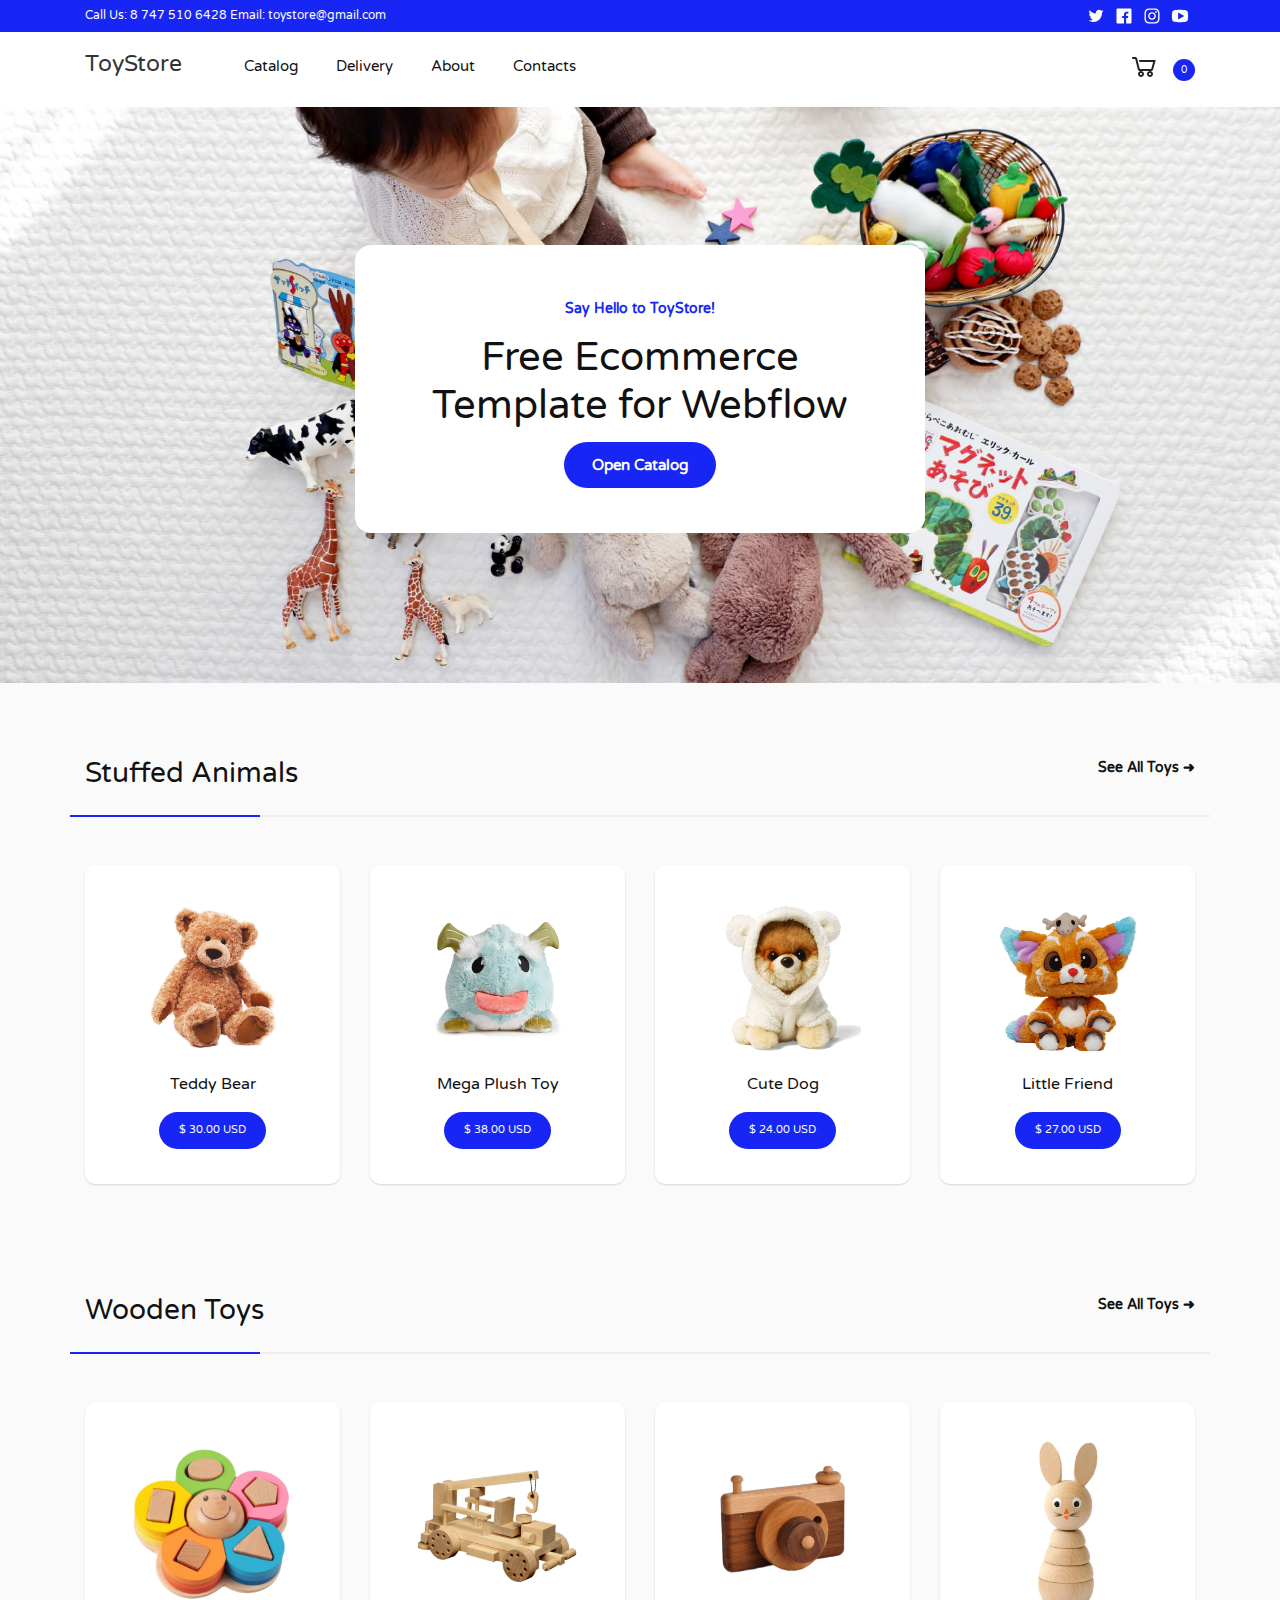
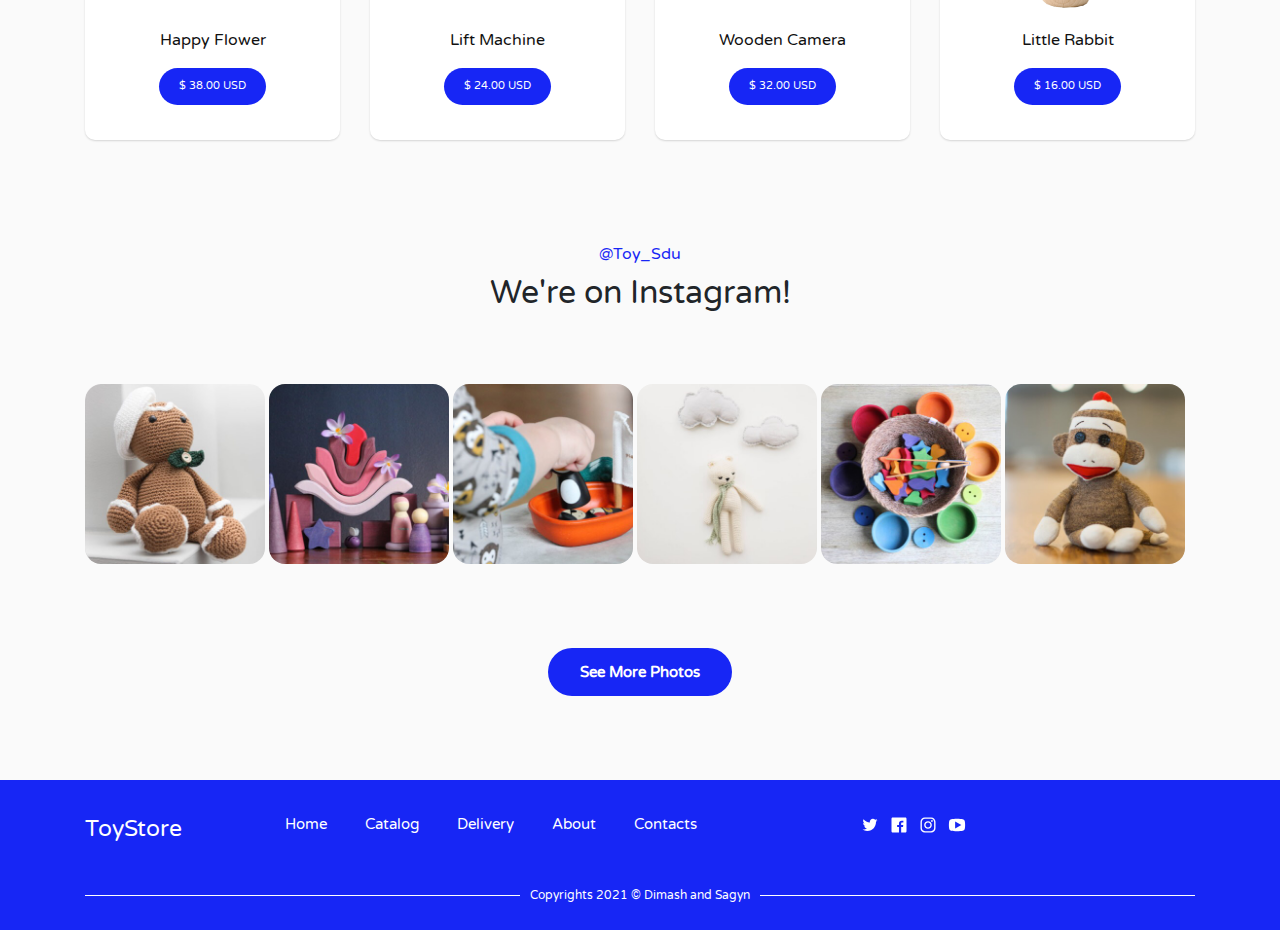
<file: toy-store-master/toy-store-master/index.html>
<!DOCTYPE html>
<html lang="en">

<head>
    <meta charset="UTF-8">
    <meta name="viewport" content="width=device-width, initial-scale=1.0">
    <title>Toy Store</title>
    <link href="https://fonts.googleapis.com/css2?family=Varela+Round&display=swap" rel="stylesheet">
    <link rel="stylesheet" href="css/app.css">
</head>

<body>

    <section class="contact-bar">
        <div class="container">
            <div class="row">
                <div class="col-6">
                    <div class="contact-bar__number">
                        <a href="callto:8 747 510 6428">Call Us: 8 747 510 6428</a>
                        <a href="mailto:toystore@gmail.com" class="d-none d-md-inline">Email: toystore@gmail.com</a>
                    </div>
                </div>
                <div class="col-6 text-right">
                    <a href="https://en.wikipedia.org/wiki/Twitter" class="contact-bar__social-icon"><img src="images/twitter-icon-white.svg" alt="twitter-icon-white"></a>
                    <a href="https://en.wikipedia.org/wiki/Facebook" class="contact-bar__social-icon"><img src="images/facebook-icon-white.svg" alt="facebook-icon-white"></a>
                    <a href="https://en.wikipedia.org/wiki/Instagram" class="contact-bar__social-icon"><img src="images/instagram-icon-white.svg" alt="instagram-icon-white"></a>
                    <a href="https://en.wikipedia.org/wiki/YouTube" class="contact-bar__social-icon"><img src="images/youtube-icon.svg" alt="youtube-icon"></a>
                </div>
            </div>
        </div>
    </section>

    <header class="header">
        <div class="container">
            <div class="row">
                <div class="col-5 col-md-10">
                    <div class="menu-bar">
                        <a href="index.html" class="header__logo mr-5 pt-3 pt-md-0 d-inline-block">ToyStore</a>
                        <a href="catalog.html" class="header__menu mr-4">Catalog</a>
                        <a href="delivery.html" class="header__menu mr-4">Delivery</a>
                        <a href="about.html" class="header__menu mr-4">About</a>
                        <a href="contacts.html" class="header__menu mr-4">Contacts</a>
                    </div>
                </div>

                <div class="col-7 col-md-2 text-right mt-2">
                    <a href="#" class="header__menu header__menu--cart">
                        <img src="images/cart-icon.svg" alt="cart-image" />
                        <span>0</span>
                    </a>
                    <span class="header__hamburger hamburger d-md-none">&#9776;</span>
                </div>
            </div>
        </div>
    </header>

    <section class="hero-banner mb-5">
        <div class="hero-banner__container col-md-4 text-center mt-5">
            <p class="hero-banner__text">Say Hello to ToyStore!</p>
            <h1 class="hero-banner__title">Free Ecommerce Template for Webflow</h1>
            <div class="text-center pt-3 pb-3 pb-md-0">
                <a href="catalog.html" class="hero-banner__btn">Open Catalog</a>
            </div>
        </div>
    </section>

 

    <section class="featured-products py-4 mb-5">
        <div class="container">
            <div class="row">
                <div class="col-7 col-md-10">
                    <h3 class="featured-products__title">Stuffed Animals</h3>
                </div>
                <div class="col-5 col-md-2 text-right">
                    <a href="catalog.html" class="featured-products__all-link">See All Toys &#10140</a>
                </div>
            </div>
            <div class="row">
                <div class="col-2 border border-green mt-3"></div>
                <div class="col-10 border border-grey  mt-3"></div>
            </div>
            <div class="row">
                <div class="col-md-3 mt-5">
                    <a class="featured-products__card" href="Teddy-bear.html">
                        <img src="images/plush-toy-transparent-image-min.png" alt="" class="featured-products__img mb-3">
                        <p class="featured-products__name">Teddy Bear</p>
                        <span class="featured-products__btn">$ 30.00 USD</span>
                    </a>
                </div>
                <div class="col-md-3 mt-5">
                    <a class="featured-products__card" href="mega-plush-toy.html">
                        <img src="images/plush-toy-transparent-background-min.png" alt="" class="featured-products__img mb-3">
                        <p class="featured-products__name">Mega Plush Toy</p>
                        <span class="featured-products__btn">$ 38.00 USD</span>
                    </a>
                </div>
                <div class="col-md-3 mt-5">
                    <a class="featured-products__card" href="cute-dog.html">
                        <img src="images/plush-toy-file-min.png" alt="" class="featured-products__img mb-3">
                        <p class="featured-products__name">Cute Dog</p>
                        <span class="featured-products__btn">$ 24.00 USD</span>
                    </a>
                </div>
                <div class="col-md-3 mt-5">
                    <a class="featured-products__card" href="little-friend.html">
                        <img src="images/plush-toy-transparent-min.png" alt="" class="featured-products__img mb-3">
                        <p class="featured-products__name">Little Friend</p>
                        <span class="featured-products__btn">$ 27.00 USD</span>
                    </a>
                </div>
            </div>
        </div>
    </section>

    <section class="wooden-toys py-4 mb-5">
        <div class="container">
            <div class="row">
                <div class="col-7 col-md-10">
                    <h3 class="wooden-toys__title">Wooden Toys</h3>
                </div>
                <div class="col-5 col-md-2 text-right">
                    <a href="catalog.html" class="wooden-toys__all-link">See All Toys &#10140</a>
                </div>
            </div>
            <div class="row">
                <div class="col-2 border border-green mt-3"></div>
                <div class="col-10 border border-grey mt-3"></div>
            </div>
            <div class="row">
                <div class="col-md-3 mt-5">
                    <a class="wooden-toys__card" href="happy-flower.html">
                        <img src="images/wooden-toy-transparent-image-min-p-500.png" alt="" class="wooden-toys__img mb-3">
                        <p class="wooden-toys__name">Happy Flower</p>
                        <span class="wooden-toys__btn">$ 38.00 USD</span>
                    </a>
                </div>
                <div class="col-md-3 mt-5">
                    <a class="wooden-toys__card" href="lift-machine.html">
                        <img src="images/wooden-toy-clipart-min.png" alt="" class="wooden-toys__img mb-3">
                        <p class="wooden-toys__name">Lift Machine</p>
                        <span class="wooden-toys__btn">$ 24.00 USD</span>
                    </a>
                </div>
                <div class="col-md-3 mt-5">
                    <a class="wooden-toys__card" href="wooden-camera.html">
                        <img src="images/wooden-toy-photo-min.png" alt="" class="wooden-toys__img mb-3">
                        <p class="wooden-toys__name">Wooden Camera</p>
                        <span class="wooden-toys__btn">$ 32.00 USD</span>
                    </a>
                </div>
                <div class="col-md-3 mt-5">
                    <a class="wooden-toys__card" href="little-rabit.html">
                        <img src="images/wooden-toy-transparent-min.png" alt="" class="wooden-toys__img mb-3">
                        <p class="wooden-toys__name">Little Rabbit</p>
                        <span class="wooden-toys__btn">$ 16.00 USD</span>
                    </a>
                </div>
            </div>
        </div>
    </section>

 

    

    
    <section class="elastic-toys mt-5 mb-5 pb-5">
        <div class="container">
            <div class="elastic-toys__title text-center mb-2">@Toy_Sdu</div>
            <h2 class="elastic-toys__heading text-center mb-5 pb-4">We're on Instagram!</h2>
            <div class="elastic-toys__images mb-5 pb-5">
                <a href="#">
                    <img src="images/instagram-01.jpg" alt="beautiful-toys" class="elastic-toys__image" />
                </a>
                <a href="#">
                    <img src="images/instagram-02.jpg" alt="beautiful-toys" class="elastic-toys__image" />
                </a>
                <a href="#">
                    <img src="images/instagram-03.jpg" alt="beautiful-toys" class="elastic-toys__image" />
                </a>
                <a href="#">
                    <img src="images/instagram-04.jpg" alt="beautiful-toys" class="elastic-toys__image" />
                </a>
                <a href="#">
                    <img src="images/instagram-05.jpg" alt="beautiful-toys" class="elastic-toys__image" />
                </a>
                <a href="#">
                    <img src="images/instagram-06.jpg" alt="beautiful-toys" class="elastic-toys__image" />
                </a>
            </div>
            <div class="text-center">
                <a href="catalog.html" class="elastic-toys__btn mt-5">See More Photos</a>
            </div>
        </div>
    </section>

    <section class="footer mt-5 pt-3">
        <div class="container">
            <div class="row">
                <div class="col-md-2 pt-3">
                    <a href="index.html" class="footer__logo">ToyStore</a>
                </div>
                <div class="col-md-6 pt-3">
                    <a href="index.html" class="footer__link mr-4">Home</a>
                    <a href="catalog.html" class="footer__link mr-4">Catalog</a>
                    <a href="delivery.html" class="footer__link mr-4">Delivery</a>
                    <a href="about.html" class="footer__link mr-4">About</a>
                    <a href="contacts.html" class="footer__link mr-2">Contacts</a>
                </div>
                <div class="col-md-4">
                    <div class="col-md-6 pt-3">
                        <a href="#" class="footer__social-icon"><img src="images/twitter-icon-white.svg" alt="twitter-icon-white"></a>
                        <a href="#" class="footer__social-icon"><img src="images/facebook-icon-white.svg" alt="facebook-icon-white"></a>
                        <a href="#" class="footer__social-icon"><img src="images/instagram-icon-white.svg" alt="instagram-icon-white"></a>
                        <a href="#" class="footer__social-icon"><img src="images/youtube-icon.svg" alt="youtube-icon"></a>
                    </div>
                </div>
            </div>
            <p class="footer__copyrights mt-5">
                <span class="footer__copyrights-text">Copyrights 2021 &copy; Dimash and Sagyn</span>
            </p>
        </div>
    </section>

    <section class="cart-modal" id="card-modal">
        <div class="cart-modal__container">
            <div class="cart-modal__title-bar">
                <div class="cart-modal__title">
                    Your Cart
                </div>
                <button class="cart-modal__close" id="cart-modal__close">&times;</button>
            </div>
            <div class="cart-modal__items">
                <div class="row cart-modal__item p-4">
                    <div class="col-9">
                        <div class="row">
                            <div class="col-3">
                                <img src="./images/plush-toy-transparent-image-min.png" alt="" class="cart-modal__item-img">
                            </div>
                            <div class="col-9">
                                <h3 class="cart-modal__item-title">Teddy Bear</h3>
                                <p class="cart-modal__item-price">$300.00 USD</p>
                                <button class="cart-modal__item-remove-btn">Remove</button>
                            </div>
                        </div>
                    </div>
                    <div class="row-3">
                        <input type="text" class="cart-modal__item-qty" value="1">
                    </div>
                </div>
            </div>
            <div class="cart-modal__item-total px-5 py-3">
                <div class="row">
                    <div class="col-6">Subtotal</div>
                    <div class="col-6 text-right"><b>$300.00 USD</b></div>
                </div>
            </div>
            <div class="text-center px-5 pt-5 pb-4">
                <button class="cart-modal__continue-btn">Continue to checkout</button>
            </div>
        </div>
    </section>

    


</body>

</html>
</file>
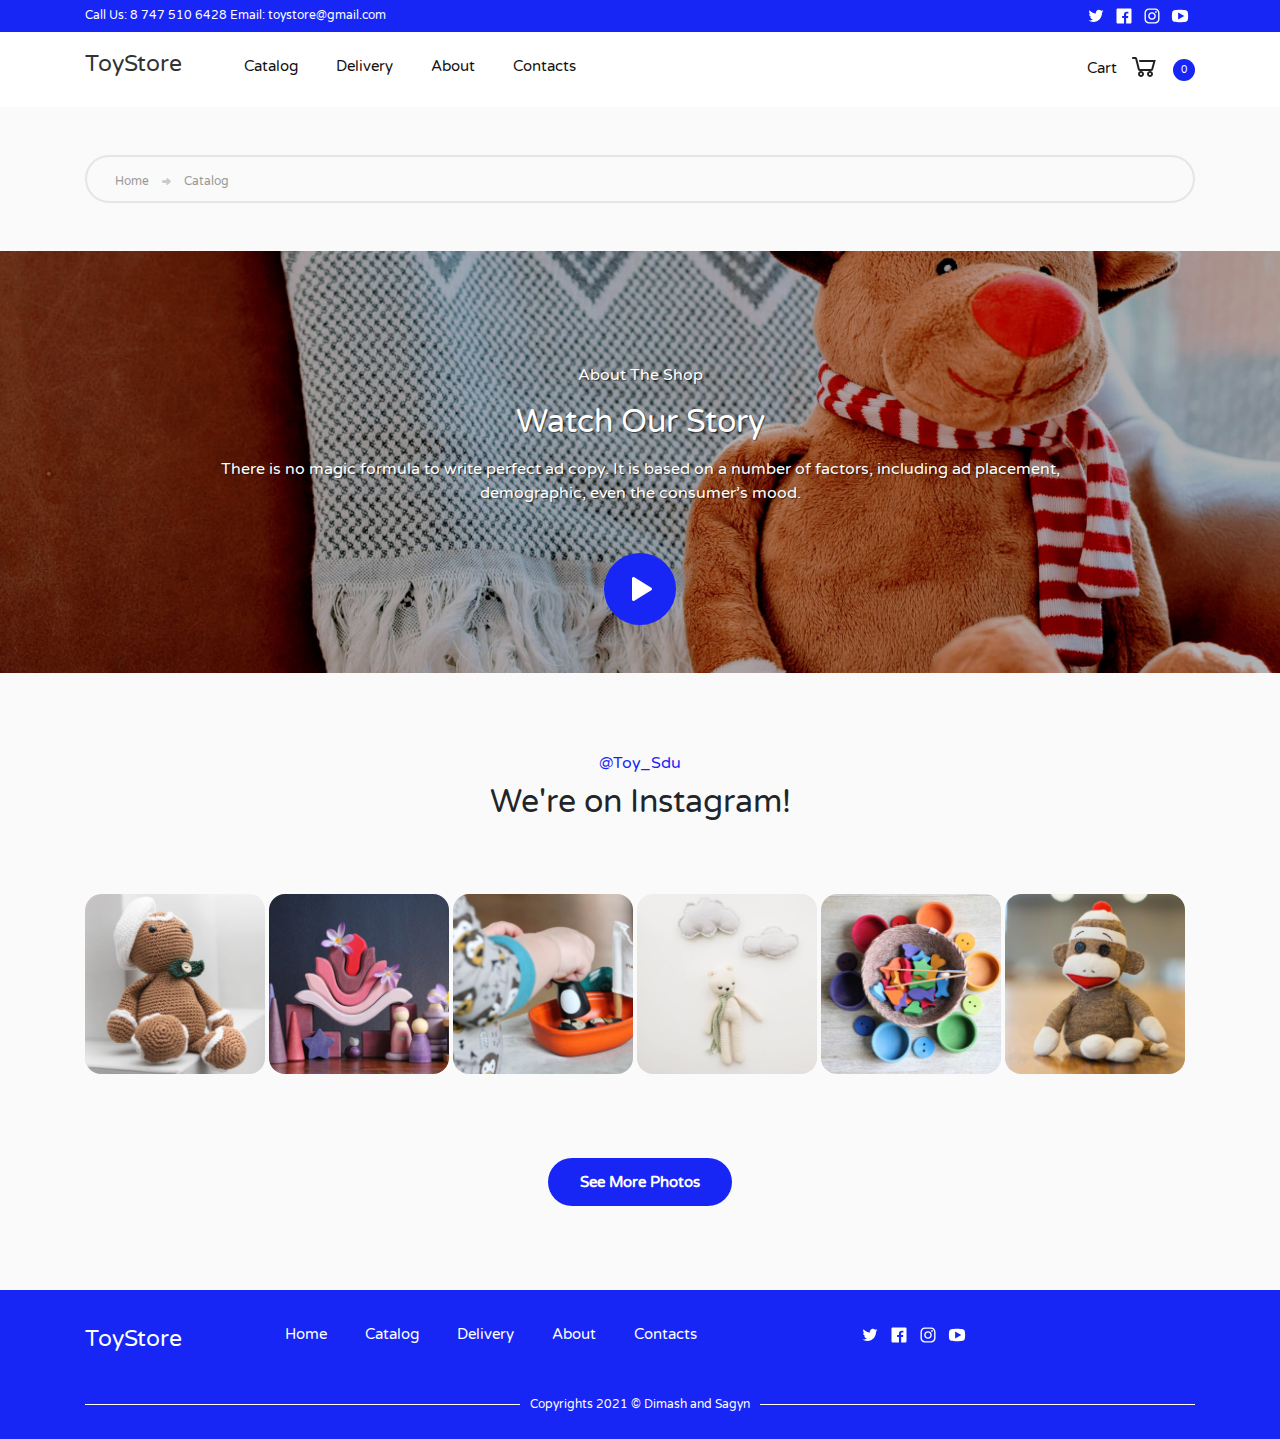
<file: toy-store-master/toy-store-master/about.html>
<!DOCTYPE html>
<html lang="en">

<head>
    <meta charset="UTF-8">
    <meta name="viewport" content="width=device-width, initial-scale=1.0">
    <title>Toy Store</title>
    <link href="https://fonts.googleapis.com/css2?family=Varela+Round&display=swap" rel="stylesheet">
    <link rel="stylesheet" href="css/app.css">
</head>

<body>

    <section class="contact-bar">
        <div class="container">
            <div class="row">
                <div class="col-6">
                    <div class="contact-bar__number">
                        <a href="callto:+8 747 510-6428">Call Us: 8 747 510 6428</a>
                        <a href="mailto:toystore@template.com" class="d-none d-md-inline">Email: toystore@gmail.com</a>
                    </div>
                </div>
                <div class="col-6 text-right">
                    <a href="https://en.wikipedia.org/wiki/Twitter" class="contact-bar__social-icon"><img src="images/twitter-icon-white.svg" alt="twitter-icon-white"></a>
                    <a href="https://en.wikipedia.org/wiki/Facebook" class="contact-bar__social-icon"><img src="images/facebook-icon-white.svg" alt="facebook-icon-white"></a>
                    <a href="https://en.wikipedia.org/wiki/Instagram" class="contact-bar__social-icon"><img src="images/instagram-icon-white.svg" alt="instagram-icon-white"></a>
                    <a href="https://en.wikipedia.org/wiki/YouTube" class="contact-bar__social-icon"><img src="images/youtube-icon.svg" alt="youtube-icon"></a>
                </div>
            </div>
        </div>
    </section>

    <header class="header">
        <div class="container">
            <div class="row">
                <div class="col-5 col-md-10">
                    <div class="menu-bar">
                        <a href="index.html" class="header__logo mr-5 pt-3 pt-md-0 d-inline-block">ToyStore</a>
                        <a href="catalog.html" class="header__menu mr-4">Catalog</a>
                        <a href="delivery.html" class="header__menu mr-4">Delivery</a>
                        <a href="about.html" class="header__menu mr-4">About</a>
                        <a href="contacts.html" class="header__menu mr-4">Contacts</a>
                    </div>
                </div>

                <div class="col-7 col-md-2 text-right mt-2">
                    <a href="#" class="header__menu header__menu--cart">
                        Cart
                        <img src="images/cart-icon.svg" alt="cart-image" />
                        <span>0</span>
                    </a>
                    <span class="header__hamburger hamburger d-md-none">&#9776;</span>
                </div>
            </div>
        </div>
    </header>

    <section class="container mb-5">
        <div class="breadcrumbs pt-3">
            <a href="#" class="link-grey">Home</a>
            <img src="images/arrow-right-mini-icon.svg" class="breadcrumbs-arrow">
            <div class="d-inline-block">Catalog</div>
        </div>
    </section>

    
    <section class="story-video text-center">
        <div class="story-video__darken-back py-5">
            <div class="container">
                <div class="story-video__title pt-5 mt-3 mb-3">About The Shop</div>
                <h2 class="story-video__heading mb-3">Watch Our Story</h2>
                <p class="story-video__paragraph mb-5">There is no magic formula to write perfect ad copy. It is based on a number of factors, including ad placement,<br> demographic, even the
                    consumer’s
                    mood.</p>
                <div>
                    <a href="https://www.youtube.com/watch?v=9pn8utbTtnU" class="story-video__link">
                        <img src="images/play-icon-white.svg" alt="play-icon" />
                    </a>
                </div>
            </div>
        </div>
    </section>



    <section class="elastic-toys mt-5 mb-5 pb-5">
        <div class="container">
            <div class="elastic-toys__title text-center mb-2">@Toy_Sdu</div>
            <h2 class="elastic-toys__heading text-center mb-5 pb-4">We're on Instagram!</h2>
            <div class="elastic-toys__images mb-5 pb-5">
                <a href="#">
                    <img src="images/instagram-01.jpg" alt="beautiful-toys" class="elastic-toys__image" />
                </a>
                <a href="#">
                    <img src="images/instagram-02.jpg" alt="beautiful-toys" class="elastic-toys__image" />
                </a>
                <a href="#">
                    <img src="images/instagram-03.jpg" alt="beautiful-toys" class="elastic-toys__image" />
                </a>
                <a href="#">
                    <img src="images/instagram-04.jpg" alt="beautiful-toys" class="elastic-toys__image" />
                </a>
                <a href="#">
                    <img src="images/instagram-05.jpg" alt="beautiful-toys" class="elastic-toys__image" />
                </a>
                <a href="#">
                    <img src="images/instagram-06.jpg" alt="beautiful-toys" class="elastic-toys__image" />
                </a>
            </div>
            <div class="text-center">
                <a href="#" class="elastic-toys__btn mt-5">See More Photos</a>
            </div>
        </div>
    </section>

    <section class="footer mt-5 pt-3">
        <div class="container">
            <div class="row">
                <div class="col-md-2 pt-3">
                    <a href="index.html" class="footer__logo">ToyStore</a>
                </div>
                <div class="col-md-6 pt-3">
                    <a href="index.html" class="footer__link mr-4">Home</a>
                    <a href="catalog.html" class="footer__link mr-4">Catalog</a>
                    <a href="delivery.html" class="footer__link mr-4">Delivery</a>
                    <a href="about.html" class="footer__link mr-4">About</a>
                    <a href="contacts.html" class="footer__link mr-2">Contacts</a>
                </div>
                <div class="col-md-4">
                    <div class="col-md-6 pt-3">
                        <a href="#" class="footer__social-icon"><img src="images/twitter-icon-white.svg" alt="twitter-icon-white"></a>
                        <a href="#" class="footer__social-icon"><img src="images/facebook-icon-white.svg" alt="facebook-icon-white"></a>
                        <a href="#" class="footer__social-icon"><img src="images/instagram-icon-white.svg" alt="instagram-icon-white"></a>
                        <a href="#" class="footer__social-icon"><img src="images/youtube-icon.svg" alt="youtube-icon"></a>
                    </div>
                </div>
            </div>
            <p class="footer__copyrights mt-5">
                <span class="footer__copyrights-text">Copyrights 2021 &copy; Dimash and Sagyn</span>
            </p>
        </div>
    </section>

    <section class="cart-modal" id="card-modal">
        <div class="cart-modal__container">
            <div class="cart-modal__title-bar">
                <div class="cart-modal__title">
                    Your Cart
                </div>
                <button class="cart-modal__close" id="cart-modal__close">&times;</button>
            </div>
            <div class="cart-modal__items">
                <div class="row cart-modal__item p-4">
                    <div class="col-9">
                        <div class="row">
                            <div class="col-3">
                                <img src="./images/plush-toy-transparent-image-min.png" alt="" class="cart-modal__item-img">
                            </div>
                            <div class="col-9">
                                <h3 class="cart-modal__item-title">Teddy Bear</h3>
                                <p class="cart-modal__item-price">$300.00 USD</p>
                                <button class="cart-modal__item-remove-btn">Remove</button>
                            </div>
                        </div>
                    </div>
                    <div class="row-3">
                        <input type="text" class="cart-modal__item-qty" value="1">
                    </div>
                </div>
            </div>
            <div class="cart-modal__item-total px-5 py-3">
                <div class="row">
                    <div class="col-6">Subtotal</div>
                    <div class="col-6 text-right"><b>$300.00 USD</b></div>
                </div>
            </div>
            <div class="text-center px-5 pt-5 pb-4">
                <button class="cart-modal__continue-btn">Continue to checkout</button>
            </div>
        </div>
    </section>



</body>

</html>
</file>
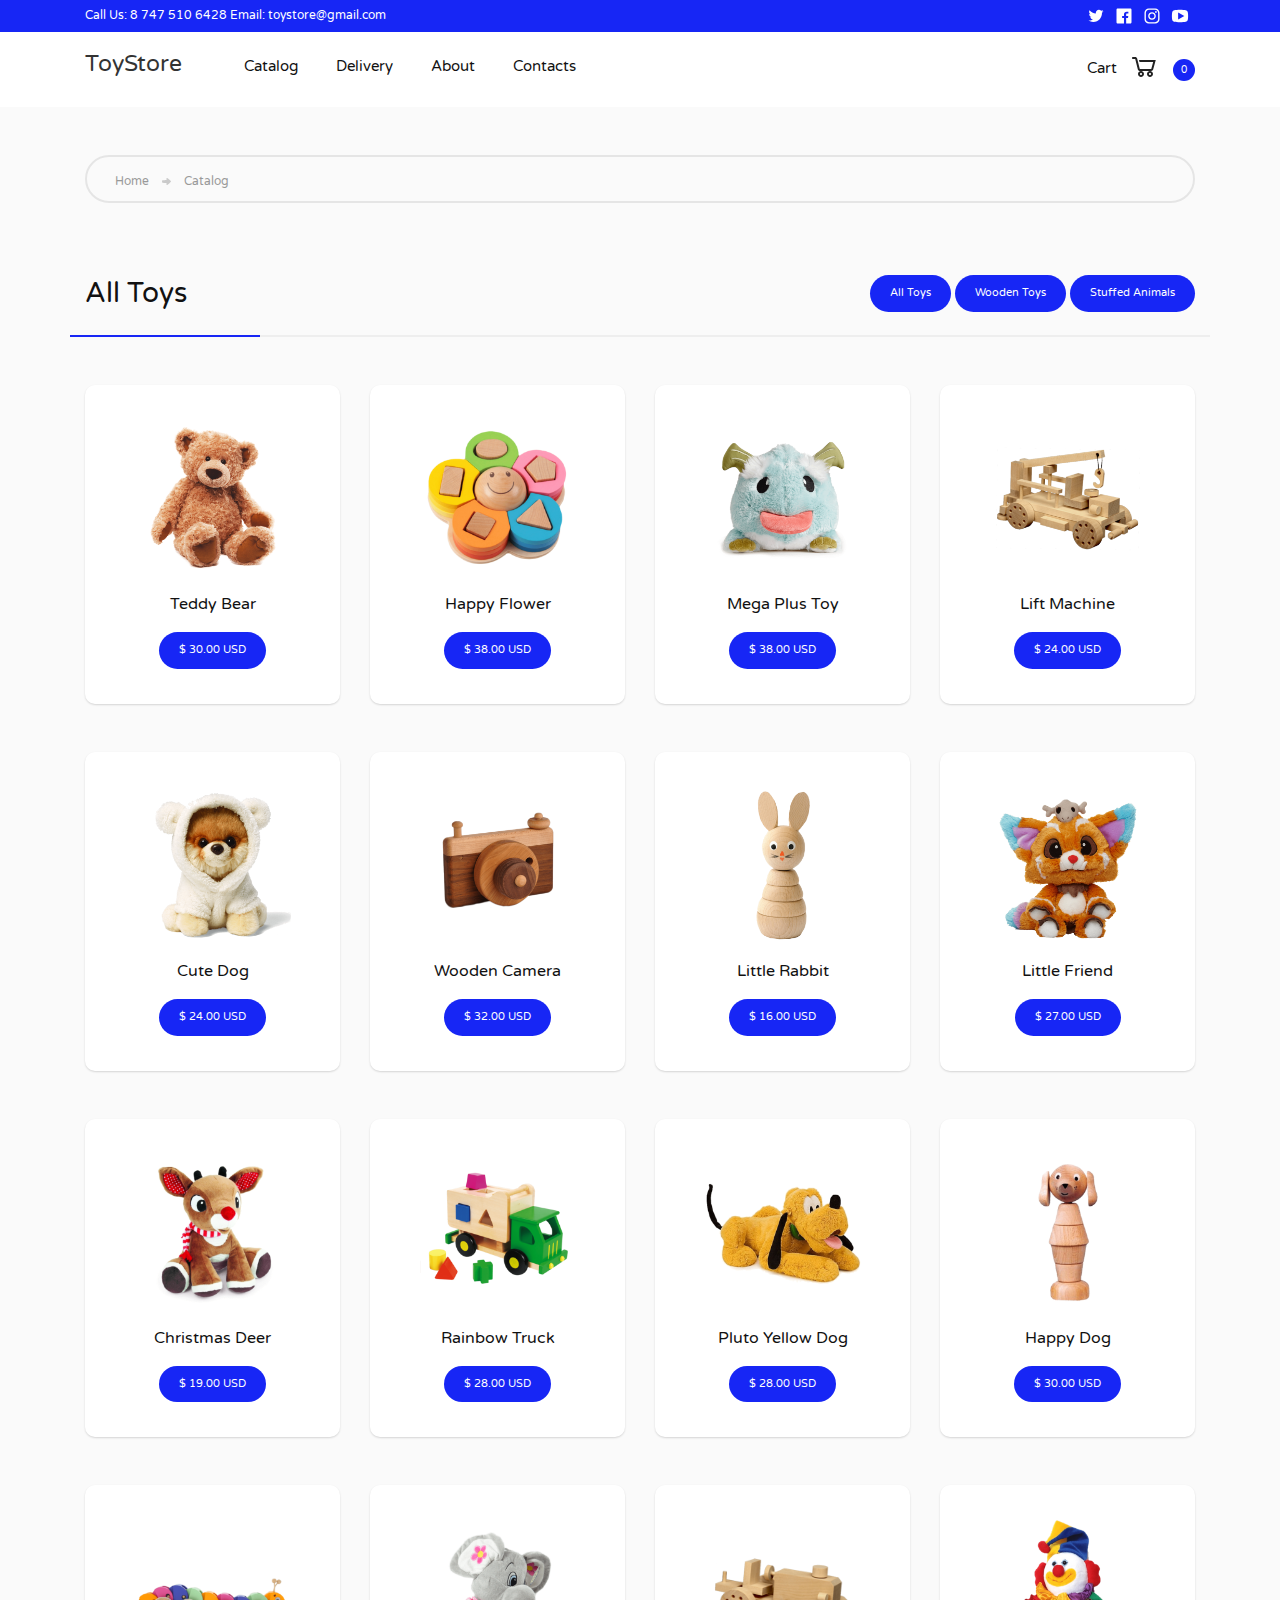
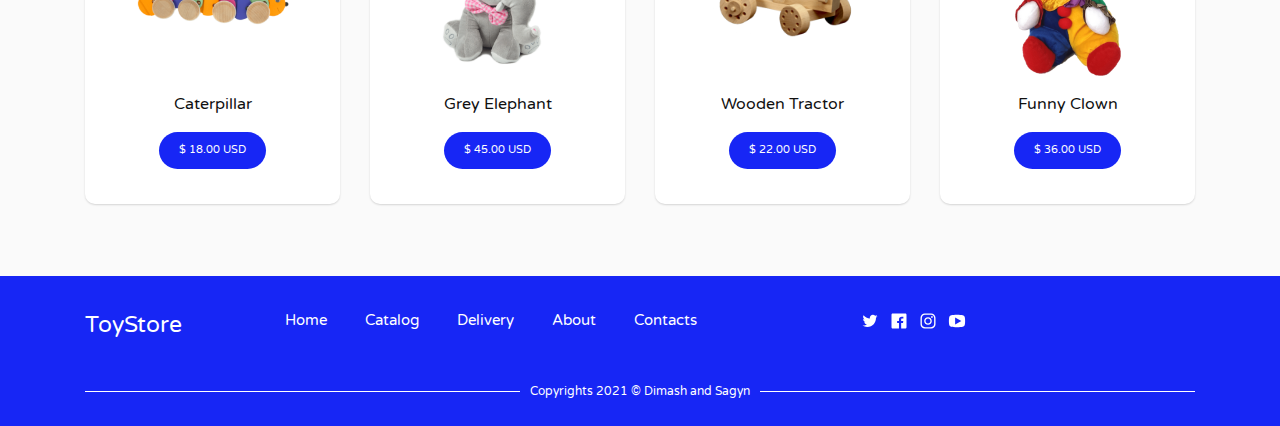
<file: toy-store-master/toy-store-master/catalog.html>
<!DOCTYPE html>
<html lang="en">

<head>
    <meta charset="UTF-8">
    <meta name="viewport" content="width=device-width, initial-scale=1.0">
    <title>Toy Store</title>
    <link href="https://fonts.googleapis.com/css2?family=Varela+Round&display=swap" rel="stylesheet">
    <link rel="stylesheet" href="css/app.css">
</head>

<body>

    <section class="contact-bar">
        <div class="container">
            <div class="row">
                <div class="col-6">
                    <div class="contact-bar__number">
                        <a href="callto:+8 747 510-6428">Call Us: 8 747 510 6428</a>
                        <a href="mailto:toystore@template.com" class="d-none d-md-inline">Email: toystore@gmail.com</a>
                    </div>
                </div>
                <div class="col-6 text-right">
                    <a href="https://en.wikipedia.org/wiki/Twitter" class="contact-bar__social-icon"><img src="images/twitter-icon-white.svg" alt="twitter-icon-white"></a>
                    <a href="https://en.wikipedia.org/wiki/Facebook" class="contact-bar__social-icon"><img src="images/facebook-icon-white.svg" alt="facebook-icon-white"></a>
                    <a href="https://en.wikipedia.org/wiki/Instagram" class="contact-bar__social-icon"><img src="images/instagram-icon-white.svg" alt="instagram-icon-white"></a>
                    <a href="https://en.wikipedia.org/wiki/YouTube" class="contact-bar__social-icon"><img src="images/youtube-icon.svg" alt="youtube-icon"></a>
                </div>
            </div>
        </div>
    </section>

    <header class="header">
        <div class="container">
            <div class="row">
                <div class="col-5 col-md-10">
                    <div class="menu-bar">
                        <a href="index.html" class="header__logo mr-5 pt-3 pt-md-0 d-inline-block">ToyStore</a>
                        <a href="catalog.html" class="header__menu mr-4">Catalog</a>
                        <a href="delivery.html" class="header__menu mr-4">Delivery</a>
                        <a href="about.html" class="header__menu mr-4">About</a>
                        <a href="contacts.html" class="header__menu mr-4">Contacts</a>
                    </div>
                </div>

                <div class="col-7 col-md-2 text-right mt-2">
                    <a href="#" class="header__menu header__menu--cart">
                        Cart
                        <img src="images/cart-icon.svg" alt="cart-image" />
                        <span>0</span>
                    </a>
                    <span class="header__hamburger hamburger d-md-none">&#9776;</span>
                </div>
            </div>
        </div>
    </header>

    <section class="container mb-5">
        <div class="breadcrumbs pt-3">
            <a href="#" class="link-grey">Home</a>
            <img src="images/arrow-right-mini-icon.svg" class="breadcrumbs-arrow">
            <div class="d-inline-block">Catalog</div>
        </div>
    </section>

    <section class="featured-products py-4 mb-5">
        <div class="container">
            <div class="row">
                <div class="col-md-7">
                    <h3 class="featured-products__title">All Toys</h3>
                </div>
                <div class="col-md-5 text-right">
                    <a href="catalog.html" class="featured-products__btn featured-product__btn--active">All Toys</a>
                    <a href="wooden-toys.html" class="featured-products__btn">Wooden Toys</a>
                    <a href="stuffed-animals.html" class="featured-products__btn">Stuffed Animals</a>
                </div>
            </div>
            <div class="row">
                <div class="col-2 border border-green mt-3"></div>
                <div class="col-10 border border-grey  mt-3"></div>
            </div>
            <div class="row">
                <div class="col-md-3 mt-5">
                    <a class="featured-products__card" href="Teddy-bear.html">
                        <img src="images/plush-toy-transparent-image-min.png" alt="" class="featured-products__img mb-3">
                        <p class="featured-products__name">Teddy Bear</p>
                        <span class="featured-products__btn">$ 30.00 USD</span>
                    </a>
                </div>
                <div class="col-md-3 mt-5">
                    <a class="featured-products__card" href="happy-flower.html">
                        <img src="images/wooden-toy-transparent-image-min-p-500.png" alt="" class="featured-products__img mb-3">
                        <p class="featured-products__name">Happy Flower</p>
                        <span class="featured-products__btn">$ 38.00 USD</span>
                    </a>
                </div>
                <div class="col-md-3 mt-5">
                    <a class="featured-products__card" href="mega-plush-toy.html">
                        <img src="images/plush-toy-transparent-background-min.png" alt="" class="featured-products__img mb-3">
                        <p class="featured-products__name">Mega Plus Toy</p>
                        <span class="featured-products__btn">$ 38.00 USD</span>
                    </a>
                </div>
                <div class="col-md-3 mt-5">
                    <a class="featured-products__card" href="lift-machine.html">
                        <img src="images/wooden-toy-clipart-min.png" alt="" class="featured-products__img mb-3">
                        <p class="featured-products__name">Lift Machine</p>
                        <span class="featured-products__btn">$ 24.00 USD</span>
                    </a>
                </div>
                <div class="col-md-3 mt-5">
                    <a class="featured-products__card" href="cute-dog.html">
                        <img src="images/plush-toy-file-min.png" alt="" class="featured-products__img mb-3">
                        <p class="featured-products__name">Cute Dog</p>
                        <span class="featured-products__btn">$ 24.00 USD</span>
                    </a>
                </div>
                <div class="col-md-3 mt-5">
                    <a class="featured-products__card" href="wooden-camera.html">
                        <img src="images/wooden-toy-photo-min.png" alt="" class="featured-products__img mb-3">
                        <p class="featured-products__name">Wooden Camera</p>
                        <span class="featured-products__btn">$ 32.00 USD</span>
                    </a>
                </div>
                <div class="col-md-3 mt-5">
                    <a class="featured-products__card" href="little-rabit.html">
                        <img src="images/wooden-toy-transparent-min.png" alt="" class="featured-products__img mb-3">
                        <p class="featured-products__name">Little Rabbit</p>
                        <span class="featured-products__btn">$ 16.00 USD</span>
                    </a>
                </div>
                <div class="col-md-3 mt-5">
                    <a class="featured-products__card" href="little-friend.html">
                        <img src="images/plush-toy-transparent-min.png" alt="" class="featured-products__img mb-3">
                        <p class="featured-products__name">Little Friend</p>
                        <span class="featured-products__btn">$ 27.00 USD</span>
                    </a>
                </div>
                <div class="col-md-3 mt-5">
                    <a class="featured-products__card" href="#">
                        <img src="images/plush-toy-hd-min-p-500.png" alt="" class="featured-products__img mb-3">
                        <p class="featured-products__name">Christmas Deer</p>
                        <span class="featured-products__btn">$ 19.00 USD</span>
                    </a>
                </div>
                <div class="col-md-3 mt-5">
                    <a class="featured-products__card" href="#">
                        <img src="images/toy-transparent-image-min-p-500.png" alt="" class="featured-products__img mb-3">
                        <p class="featured-products__name">Rainbow Truck</p>
                        <span class="featured-products__btn">$ 28.00 USD</span>
                    </a>
                </div>
                <div class="col-md-3 mt-5">
                    <a class="featured-products__card" href="#">
                        <img src="images/yellow-dog-image-min-p-500.png" alt="" class="featured-products__img mb-3">
                        <p class="featured-products__name">Pluto Yellow Dog</p>
                        <span class="featured-products__btn">$ 28.00 USD</span>
                    </a>
                </div>
                <div class="col-md-3 mt-5">
                    <a class="featured-products__card" href="#">
                        <img src="images/happy-dog.png" alt="" class="featured-products__img mb-3">
                        <p class="featured-products__name">Happy Dog</p>
                        <span class="featured-products__btn">$ 30.00 USD</span>
                    </a>
                </div>
                <div class="col-md-3 mt-5">
                    <a class="featured-products__card" href="#">
                        <img src="images/caterpillar-image.png" alt="" class="featured-products__img mb-3">
                        <p class="featured-products__name">Caterpillar</p>
                        <span class="featured-products__btn">$ 18.00 USD</span>
                    </a>
                </div>
                <div class="col-md-3 mt-5">
                    <a class="featured-products__card" href="#">
                        <img src="images/grey-elephant.png" alt="" class="featured-products__img mb-3">
                        <p class="featured-products__name">Grey Elephant</p>
                        <span class="featured-products__btn">$ 45.00 USD</span>
                    </a>
                </div>
                <div class="col-md-3 mt-5">
                    <a class="featured-products__card" href="#">
                        <img src="images/wooden-tractor.png" alt="" class="featured-products__img mb-3">
                        <p class="featured-products__name">Wooden Tractor</p>
                        <span class="featured-products__btn">$ 22.00 USD</span>
                    </a>
                </div>
                <div class="col-md-3 mt-5">
                    <a class="featured-products__card" href="#">
                        <img src="images/funny-clown.png" alt="" class="featured-products__img mb-3">
                        <p class="featured-products__name">Funny Clown</p>
                        <span class="featured-products__btn">$ 36.00 USD</span>
                    </a>
                </div>
            </div>
        </div>
    </section>

    
     

    <section class="footer mt-5 pt-3">
        <div class="container">
            <div class="row">
                <div class="col-md-2 pt-3">
                    <a href="index.html" class="footer__logo">ToyStore</a>
                </div>
                <div class="col-md-6 pt-3">
                    <a href="index.html" class="footer__link mr-4">Home</a>
                    <a href="catalog.html" class="footer__link mr-4">Catalog</a>
                    <a href="delivery.html" class="footer__link mr-4">Delivery</a>
                    <a href="about.html" class="footer__link mr-4">About</a>
                    <a href="contacts.html" class="footer__link mr-2">Contacts</a>
                </div>
                <div class="col-md-4">
                    <div class="col-md-6 pt-3">
                        <a href="#" class="footer__social-icon"><img src="images/twitter-icon-white.svg" alt="twitter-icon-white"></a>
                        <a href="#" class="footer__social-icon"><img src="images/facebook-icon-white.svg" alt="facebook-icon-white"></a>
                        <a href="#" class="footer__social-icon"><img src="images/instagram-icon-white.svg" alt="instagram-icon-white"></a>
                        <a href="#" class="footer__social-icon"><img src="images/youtube-icon.svg" alt="youtube-icon"></a>
                    </div>
                </div>
            </div>
            <p class="footer__copyrights mt-5">
                <span class="footer__copyrights-text">Copyrights 2021 &copy; Dimash and Sagyn</span>
            </p>
        </div>
    </section>

    <section class="cart-modal" id="card-modal">
        <div class="cart-modal__container">
            <div class="cart-modal__title-bar">
                <div class="cart-modal__title">
                    Your Cart
                </div>
                <button class="cart-modal__close" id="cart-modal__close">&times;</button>
            </div>
            <div class="cart-modal__items">
                <div class="row cart-modal__item p-4">
                    <div class="col-9">
                        <div class="row">
                            <div class="col-3">
                                <img src="./images/plush-toy-transparent-image-min.png" alt="" class="cart-modal__item-img">
                            </div>
                            <div class="col-9">
                                <h3 class="cart-modal__item-title">Teddy Bear</h3>
                                <p class="cart-modal__item-price">$300.00 USD</p>
                                <button class="cart-modal__item-remove-btn">Remove</button>
                            </div>
                        </div>
                    </div>
                    <div class="row-3">
                        <input type="text" class="cart-modal__item-qty" value="1">
                    </div>
                </div>
            </div>
            <div class="cart-modal__item-total px-5 py-3">
                <div class="row">
                    <div class="col-6">Subtotal</div>
                    <div class="col-6 text-right"><b>$300.00 USD</b></div>
                </div>
            </div>
            <div class="text-center px-5 pt-5 pb-4">
                <button class="cart-modal__continue-btn">Continue to checkout</button>
            </div>
        </div>
    </section>

  


</body>

</html>
</file>
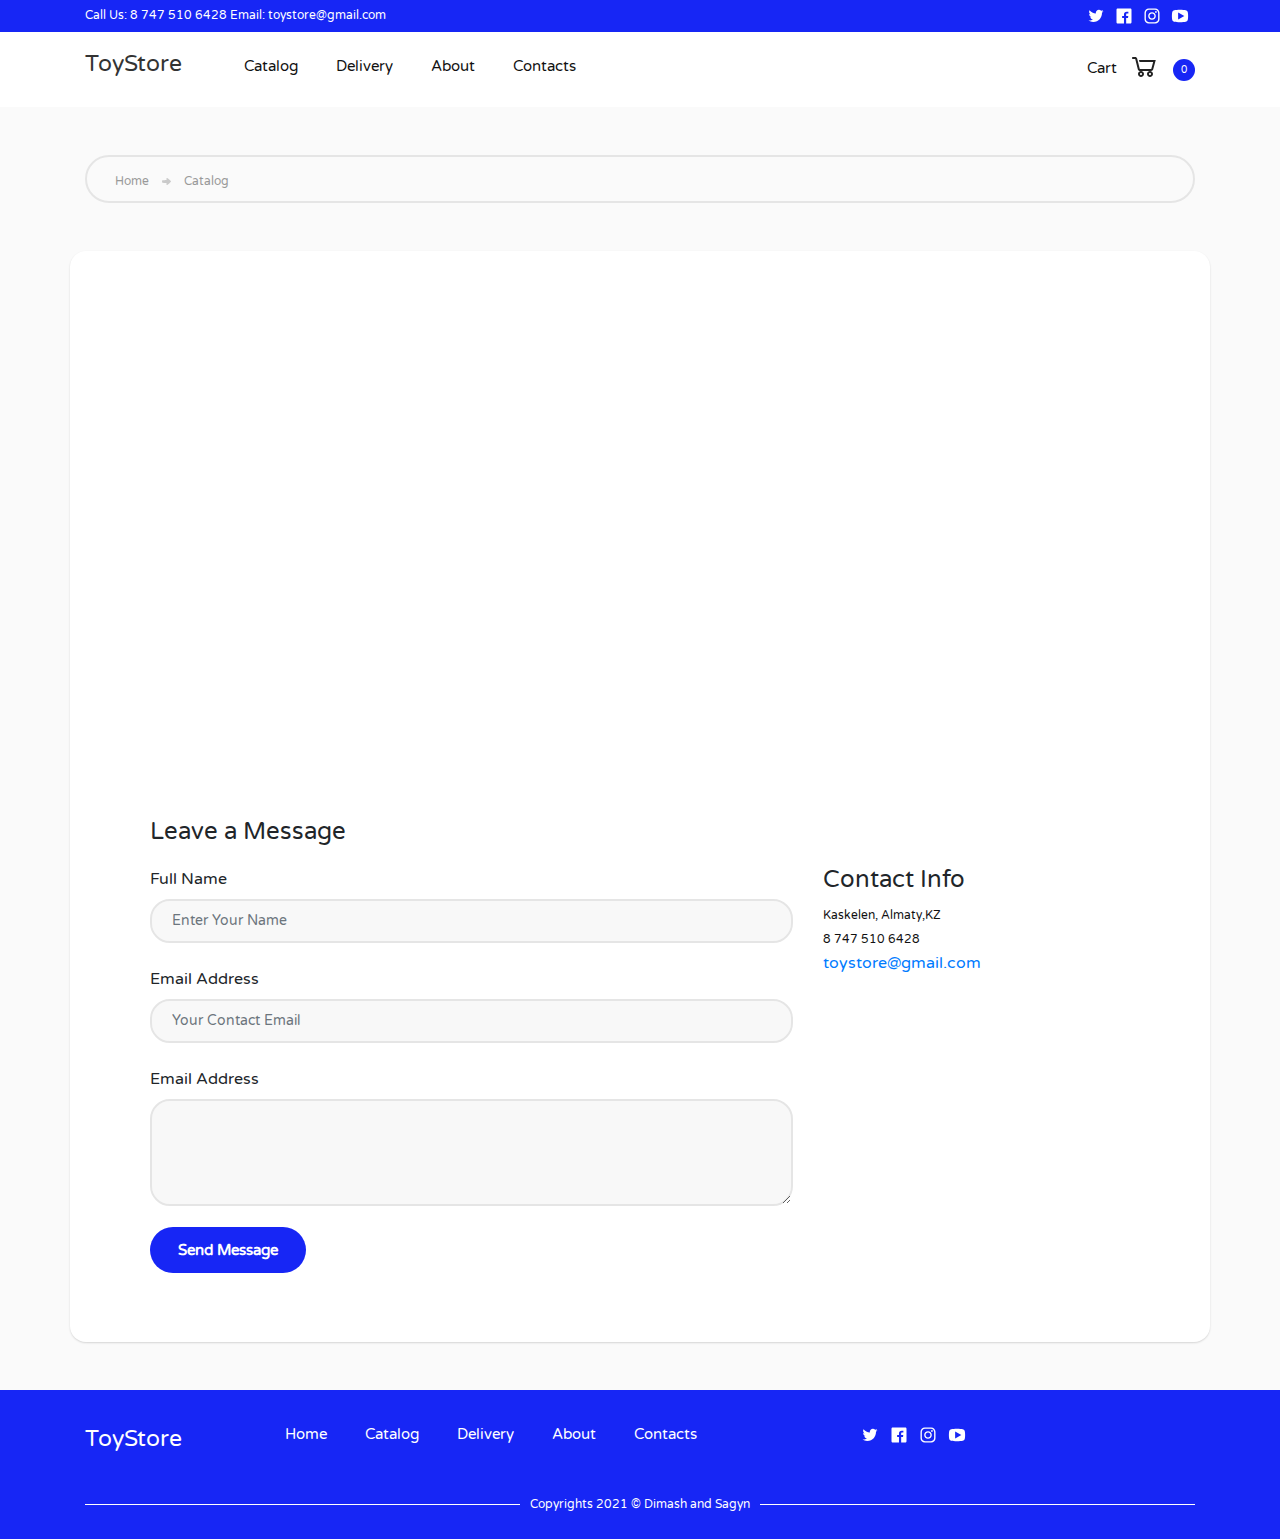
<file: toy-store-master/toy-store-master/contacts.html>
<!DOCTYPE html>
<html lang="en">

<head>
    <meta charset="UTF-8">
    <meta name="viewport" content="width=device-width, initial-scale=1.0">
    <title>Toy Store</title>
    <link href="https://fonts.googleapis.com/css2?family=Varela+Round&display=swap" rel="stylesheet">
    <link rel="stylesheet" href="css/app.css">
</head>

<body>

    <section class="contact-bar">
        <div class="container">
            <div class="row">
                <div class="col-6">
                    <div class="contact-bar__number">
                        <a href="callto:+8 747 510-6428">Call Us: 8 747 510 6428</a>
                        <a href="mailto:toystore@template.com" class="d-none d-md-inline">Email: toystore@gmail.com</a>
                    </div>
                </div>
                <div class="col-6 text-right">
                    <a href="https://en.wikipedia.org/wiki/Twitter" class="contact-bar__social-icon"><img src="images/twitter-icon-white.svg" alt="twitter-icon-white"></a>
                    <a href="https://en.wikipedia.org/wiki/Facebook" class="contact-bar__social-icon"><img src="images/facebook-icon-white.svg" alt="facebook-icon-white"></a>
                    <a href="https://en.wikipedia.org/wiki/Instagram" class="contact-bar__social-icon"><img src="images/instagram-icon-white.svg" alt="instagram-icon-white"></a>
                    <a href="https://en.wikipedia.org/wiki/YouTube" class="contact-bar__social-icon"><img src="images/youtube-icon.svg" alt="youtube-icon"></a>
                </div>
            </div>
        </div>
    </section>

    <header class="header">
        <div class="container">
            <div class="row">
                <div class="col-5 col-md-10">
                    <div class="menu-bar">
                        <a href="index.html" class="header__logo mr-5 pt-3 pt-md-0 d-inline-block">ToyStore</a>
                        <a href="catalog.html" class="header__menu mr-4">Catalog</a>
                        <a href="delivery.html" class="header__menu mr-4">Delivery</a>
                        <a href="about.html" class="header__menu mr-4">About</a>
                        <a href="contacts.html" class="header__menu mr-4">Contacts</a>
                    </div>
                </div>

                <div class="col-7 col-md-2 text-right mt-2">
                    <a href="#" class="header__menu header__menu--cart">
                        Cart
                        <img src="images/cart-icon.svg" alt="cart-image" />
                        <span>0</span>
                    </a>
                    <span class="header__hamburger hamburger d-md-none">&#9776;</span>
                </div>
            </div>
        </div>
    </header>


    <section class="container mb-5">
        <div class="breadcrumbs pt-3">
            <a href="#" class="link-grey">Home</a>
            <img src="images/arrow-right-mini-icon.svg" class="breadcrumbs-arrow">
            <div class="d-inline-block">Catalog</div>
        </div>
    </section>

    <section class="contacts-info">
        <div class="container contacts-info__back">
            <div class="contacts-info__map">
                <iframe src="https://www.google.com/maps/embed?pb=!1m18!1m12!1m3!1d23267.772240123413!2d76.61485241169692!3d43.19959836490845!2m3!1f0!2f0!3f0!3m2!1i1024!2i768!4f13.1!3m3!1m2!1s0x38834f76768d3e7b%3A0xececa578cffd057e!2sKaskelen!5e0!3m2!1sen!2skz!4v1634582847217!5m2!1sen!2skz" width="600" height="450" style="border:0;" allowfullscreen="" loading="lazy"></iframe>
            </div>
            <div class="row">
                <div class="col-md-8">
                    <div class="contacts-info__form">
                        <h4>Leave a Message</h4>
                        <form>
                            <div class="form-group pb-2">
                                <label for="name" class="name">Full Name</label>
                                <input type="name" class="form-control contacts-info__input" placeholder="Enter Your Name">

                            </div>
                            <div class="form-group pb-2">
                                <label for="text">Email Address</label>
                                <input type="email" class="form-control w-100% contacts-info__input" placeholder="Your Contact Email">
                            </div>
                            <div class="form-group pb-3">
                                <label for="Textarea1">Email Address</label>
                                <textarea class="form-control contacts-info__input" id="Textarea1" rows="3"></textarea>
                            </div>
                            <a href="#" class="contacts-info__btn mt-3">Send Message</a>
                        </form>
                    </div>
                </div>
                <div class="col-4">
                    <div class="contacts-info__contact mt-5">
                        <h4>Contact Info</h4>
                        <div>Kaskelen, Almaty,KZ<br>
                            8 747 510 6428</div>
                        <a href="#" class="link">toystore@gmail.com</a>
                        <div class="contacts-info__contact-socialc pt-5">
                            
                        </div>
                    </div>
                </div>
            </div>
        </div>
    </section>

   

   

    <section class="footer mt-5 pt-3">
        <div class="container">
            <div class="row">
                <div class="col-md-2 pt-3">
                    <a href="index.html" class="footer__logo">ToyStore</a>
                </div>
                <div class="col-md-6 pt-3">
                    <a href="index.html" class="footer__link mr-4">Home</a>
                    <a href="catalog.html" class="footer__link mr-4">Catalog</a>
                    <a href="delivery.html" class="footer__link mr-4">Delivery</a>
                    <a href="about.html" class="footer__link mr-4">About</a>
                    <a href="contacts.html" class="footer__link mr-2">Contacts</a>
                </div>
                <div class="col-md-4">
                    <div class="col-md-6 pt-3">
                        <a href="#" class="footer__social-icon"><img src="images/twitter-icon-white.svg" alt="twitter-icon-white"></a>
                        <a href="#" class="footer__social-icon"><img src="images/facebook-icon-white.svg" alt="facebook-icon-white"></a>
                        <a href="#" class="footer__social-icon"><img src="images/instagram-icon-white.svg" alt="instagram-icon-white"></a>
                        <a href="#" class="footer__social-icon"><img src="images/youtube-icon.svg" alt="youtube-icon"></a>
                    </div>
                </div>
            </div>
            <p class="footer__copyrights mt-5">
                <span class="footer__copyrights-text">Copyrights 2021 &copy; Dimash and Sagyn</span>
            </p>
        </div>
    </section>

    <section class="cart-modal" id="card-modal">
        <div class="cart-modal__container">
            <div class="cart-modal__title-bar">
                <div class="cart-modal__title">
                    Your Cart
                </div>
                <button class="cart-modal__close" id="cart-modal__close">&times;</button>
            </div>
            <div class="cart-modal__items">
                <div class="row cart-modal__item p-4">
                    <div class="col-9">
                        <div class="row">
                            <div class="col-3">
                                <img src="./images/plush-toy-transparent-image-min.png" alt="" class="cart-modal__item-img">
                            </div>
                            <div class="col-9">
                                <h3 class="cart-modal__item-title">Teddy Bear</h3>
                                <p class="cart-modal__item-price">$300.00 USD</p>
                                <button class="cart-modal__item-remove-btn">Remove</button>
                            </div>
                        </div>
                    </div>
                    <div class="row-3">
                        <input type="text" class="cart-modal__item-qty" value="1">
                    </div>
                </div>
            </div>
            <div class="cart-modal__item-total px-5 py-3">
                <div class="row">
                    <div class="col-6">Subtotal</div>
                    <div class="col-6 text-right"><b>$300.00 USD</b></div>
                </div>
            </div>
            <div class="text-center px-5 pt-5 pb-4">
                <button class="cart-modal__continue-btn">Continue to checkout</button>
            </div>
        </div>
    </section>

   





</body>

</html>
</file>
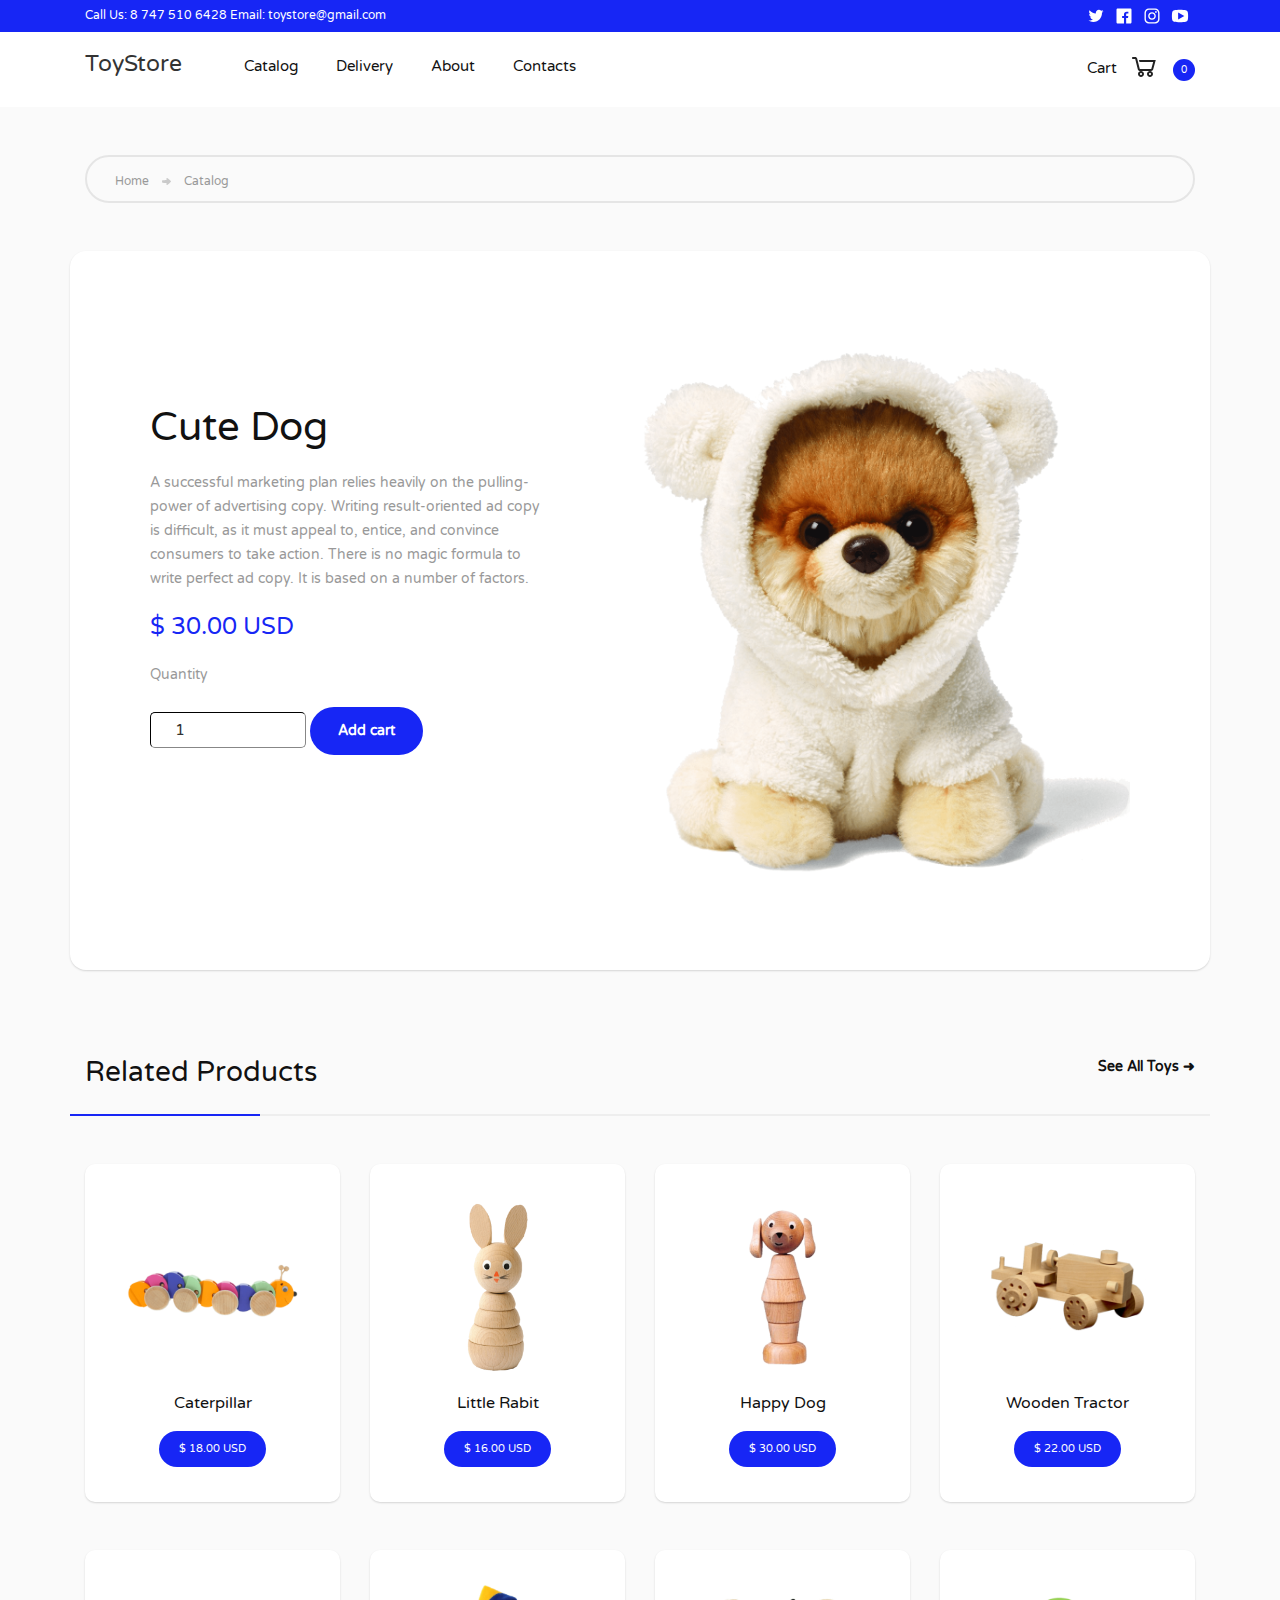
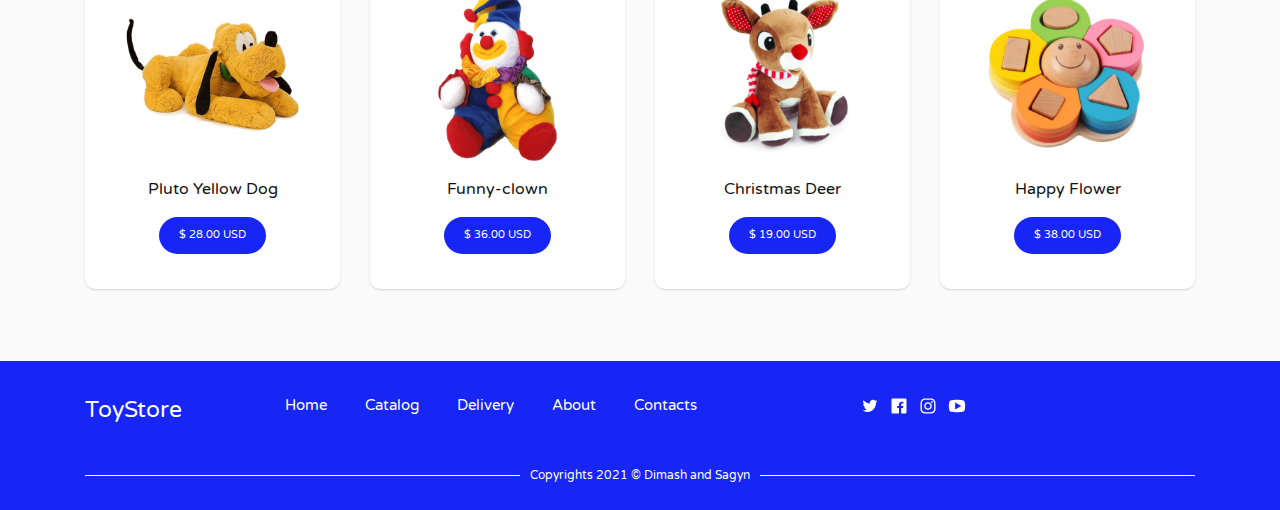
<file: toy-store-master/toy-store-master/cute-dog.html>
<!DOCTYPE html>
<html lang="en">

<head>
    <meta charset="UTF-8">
    <meta name="viewport" content="width=device-width, initial-scale=1.0">
    <title>Toy Store</title>
    <link href="https://fonts.googleapis.com/css2?family=Varela+Round&display=swap" rel="stylesheet">
    <link rel="stylesheet" href="css/app.css">
</head>

<body>

    <section class="contact-bar">
        <div class="container">
            <div class="row">
                <div class="col-6">
                    <div class="contact-bar__number">
                        <a href="callto:+8 747 510-6428">Call Us: 8 747 510 6428</a>
                        <a href="mailto:toystore@template.com" class="d-none d-md-inline">Email: toystore@gmail.com</a>
                    </div>
                </div>
                <div class="col-6 text-right">
                    <a href="https://en.wikipedia.org/wiki/Twitter" class="contact-bar__social-icon"><img src="images/twitter-icon-white.svg" alt="twitter-icon-white"></a>
                    <a href="https://en.wikipedia.org/wiki/Facebook" class="contact-bar__social-icon"><img src="images/facebook-icon-white.svg" alt="facebook-icon-white"></a>
                    <a href="https://en.wikipedia.org/wiki/Instagram" class="contact-bar__social-icon"><img src="images/instagram-icon-white.svg" alt="instagram-icon-white"></a>
                    <a href="https://en.wikipedia.org/wiki/YouTube" class="contact-bar__social-icon"><img src="images/youtube-icon.svg" alt="youtube-icon"></a>
                </div>
            </div>
        </div>
    </section>

    <header class="header">
        <div class="container">
            <div class="row">
                <div class="col-5 col-md-10">
                    <div class="menu-bar">
                        <a href="index.html" class="header__logo mr-5 pt-3 pt-md-0 d-inline-block">ToyStore</a>
                        <a href="catalog.html" class="header__menu mr-4">Catalog</a>
                        <a href="delivery.html" class="header__menu mr-4">Delivery</a>
                        <a href="about.html" class="header__menu mr-4">About</a>
                        <a href="contacts.html" class="header__menu mr-4">Contacts</a>
                    </div>
                </div>

                <div class="col-7 col-md-2 text-right mt-2">
                    <a href="#" class="header__menu header__menu--cart">
                        Cart
                        <img src="images/cart-icon.svg" alt="cart-image" />
                        <span>0</span>
                    </a>
                    <span class="header__hamburger hamburger d-md-none">&#9776;</span>
                </div>
            </div>
        </div>
    </header>


    <section class="container mb-5">
        <div class="breadcrumbs pt-3">
            <a href="#" class="link-grey">Home</a>
            <img src="images/arrow-right-mini-icon.svg" class="breadcrumbs-arrow">
            <div class="d-inline-block">Catalog</div>
        </div>
    </section>

    <section class="teddy-bear">
        <div class="container teddy-bear__back">
            <div class="row">
                <div class="col-md-5">
                    <div class="teddy-bear__info mt-5 pt-4">
                        <h2>Cute Dog</h2>
                        <p>A successful marketing plan relies heavily on the pulling-power of advertising copy. Writing result-oriented ad copy is difficult, as it must appeal to, entice, and convince
                            consumers to take action. There is no magic formula to write perfect ad copy. It is based on a number of factors.</p>
                        <h4>$ 30.00 USD</h4>
                        <p>Quantity</p>
                        <div class="row">
                            <div class="col">
                                <input type="number" name="number" value="1" class="teddy-bear__field pl-4">
                                <button class="teddy-bear__button">Add cart</button>
                            </div>

                        </div>
                    </div>
                </div>
                <div class="col">
                    <img src="images/plush-toy-file-min.png" alt="cute-dog-image" class="teddy-bear__image">
                </div>
            </div>
        </div>
        </div>
    </section>

    <section class="wooden-toys py-4 mb-5">
        <div class="container">
            <div class="row">
                <div class="col-7 col-md-10">
                    <h3 class="wooden-toys__title">Related Products</h3>
                </div>
                <div class="col-5 col-md-2 text-right">
                    <a href="#" class="wooden-toys__all-link">See All Toys &#10140</a>
                </div>
            </div>
            <div class="row">
                <div class="col-2 border border-green mt-3"></div>
                <div class="col-10 border border-grey mt-3"></div>
            </div>
            <div class="row">
                <div class="col-md-3 mt-5">
                    <a class="wooden-toys__card" href="#">
                        <img src="images/caterpillar-image.png" alt="" class="wooden-toys__img mb-3">
                        <p class="wooden-toys__name">Caterpillar</p>
                        <span class="wooden-toys__btn">$ 18.00 USD</span>
                    </a>
                </div>
                <div class="col-md-3 mt-5">
                    <a class="wooden-toys__card" href="#">
                        <img src="images/wooden-toy-transparent-min.png" alt="" class="wooden-toys__img mb-3">
                        <p class="wooden-toys__name">Little Rabit</p>
                        <span class="wooden-toys__btn">$ 16.00 USD</span>
                    </a>
                </div>
                <div class="col-md-3 mt-5">
                    <a class="wooden-toys__card" href="#">
                        <img src="images/happy-dog.png" alt="" class="wooden-toys__img mb-3">
                        <p class="wooden-toys__name">Happy Dog</p>
                        <span class="wooden-toys__btn">$ 30.00 USD</span>
                    </a>
                </div>
                <div class="col-md-3 mt-5">
                    <a class="wooden-toys__card" href="#">
                        <img src="images/wooden-tractor.png" alt="" class="wooden-toys__img mb-3">
                        <p class="wooden-toys__name">Wooden Tractor</p>
                        <span class="wooden-toys__btn">$ 22.00 USD</span>
                    </a>
                </div>
                <div class="col-md-3 mt-5">
                    <a class="wooden-toys__card" href="#">
                        <img src="images/yellow-dog-image-min-p-500.png" alt="" class="wooden-toys__img mb-3">
                        <p class="wooden-toys__name">Pluto Yellow Dog</p>
                        <span class="wooden-toys__btn">$ 28.00 USD</span>
                    </a>
                </div>
                <div class="col-md-3 mt-5">
                    <a class="wooden-toys__card" href="#">
                        <img src="images/funny-clown.png" alt="" class="wooden-toys__img mb-3">
                        <p class="wooden-toys__name">Funny-clown</p>
                        <span class="wooden-toys__btn">$ 36.00 USD</span>
                    </a>
                </div>
                <div class="col-md-3 mt-5">
                    <a class="wooden-toys__card" href="#">
                        <img src="images/plush-toy-hd-min-p-500.png" alt="" class="wooden-toys__img mb-3">
                        <p class="wooden-toys__name">Christmas Deer</p>
                        <span class="wooden-toys__btn">$ 19.00 USD</span>
                    </a>
                </div>
                <div class="col-md-3 mt-5">
                    <a class="wooden-toys__card" href="#">
                        <img src="images/wooden-toy-transparent-image-min-p-500.png" alt="" class="wooden-toys__img mb-3">
                        <p class="wooden-toys__name">Happy Flower</p>
                        <span class="wooden-toys__btn">$ 38.00 USD</span>
                    </a>
                </div>
            </div>
        </div>
    </section>

   

 
    <section class="footer mt-5 pt-3">
        <div class="container">
            <div class="row">
                <div class="col-md-2 pt-3">
                    <a href="index.html" class="footer__logo">ToyStore</a>
                </div>
                <div class="col-md-6 pt-3">
                    <a href="index.html" class="footer__link mr-4">Home</a>
                    <a href="catalog.html" class="footer__link mr-4">Catalog</a>
                    <a href="delivery.html" class="footer__link mr-4">Delivery</a>
                    <a href="about.html" class="footer__link mr-4">About</a>
                    <a href="contacts.html" class="footer__link mr-2">Contacts</a>
                </div>
                <div class="col-md-4">
                    <div class="col-md-6 pt-3">
                        <a href="#" class="footer__social-icon"><img src="images/twitter-icon-white.svg" alt="twitter-icon-white"></a>
                        <a href="#" class="footer__social-icon"><img src="images/facebook-icon-white.svg" alt="facebook-icon-white"></a>
                        <a href="#" class="footer__social-icon"><img src="images/instagram-icon-white.svg" alt="instagram-icon-white"></a>
                        <a href="#" class="footer__social-icon"><img src="images/youtube-icon.svg" alt="youtube-icon"></a>
                    </div>
                </div>
            </div>
            <p class="footer__copyrights mt-5">
                <span class="footer__copyrights-text">Copyrights 2021 &copy; Dimash and Sagyn</span>
            </p>
        </div>
    </section>

    <section class="cart-modal" id="card-modal">
        <div class="cart-modal__container">
            <div class="cart-modal__title-bar">
                <div class="cart-modal__title">
                    Your Cart
                </div>
                <button class="cart-modal__close" id="cart-modal__close">&times;</button>
            </div>
            <div class="cart-modal__items">
                <div class="row cart-modal__item p-4">
                    <div class="col-9">
                        <div class="row">
                            <div class="col-3">
                                <img src="./images/plush-toy-transparent-image-min.png" alt="" class="cart-modal__item-img">
                            </div>
                            <div class="col-9">
                                <h3 class="cart-modal__item-title">Teddy Bear</h3>
                                <p class="cart-modal__item-price">$300.00 USD</p>
                                <button class="cart-modal__item-remove-btn">Remove</button>
                            </div>
                        </div>
                    </div>
                    <div class="row-3">
                        <input type="text" class="cart-modal__item-qty" value="1">
                    </div>
                </div>
            </div>
            <div class="cart-modal__item-total px-5 py-3">
                <div class="row">
                    <div class="col-6">Subtotal</div>
                    <div class="col-6 text-right"><b>$300.00 USD</b></div>
                </div>
            </div>
            <div class="text-center px-5 pt-5 pb-4">
                <button class="cart-modal__continue-btn">Continue to checkout</button>
            </div>
        </div>
    </section>

    





</body>

</html>
</file>
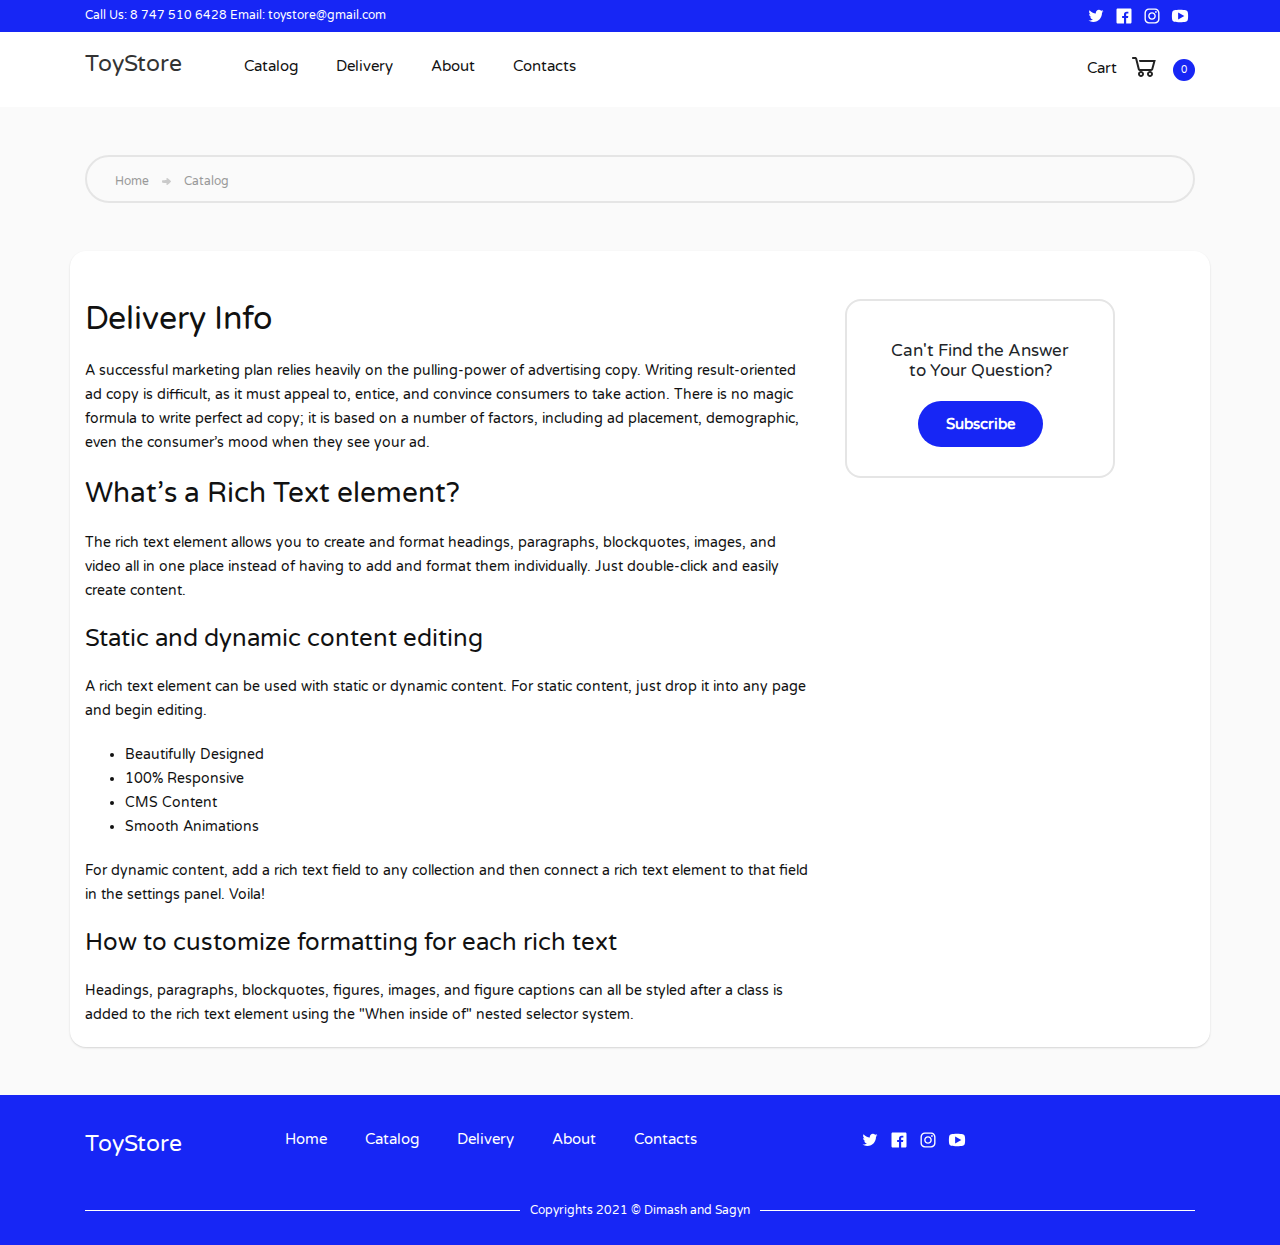
<file: toy-store-master/toy-store-master/delivery.html>
<!DOCTYPE html>
<html lang="en">

<head>
    <meta charset="UTF-8">
    <meta name="viewport" content="width=device-width, initial-scale=1.0">
    <title>Toy Store</title>
    <link href="https://fonts.googleapis.com/css2?family=Varela+Round&display=swap" rel="stylesheet">
    <link rel="stylesheet" href="css/app.css">
</head>

<body>

    <section class="contact-bar">
        <div class="container">
            <div class="row">
                <div class="col-6">
                    <div class="contact-bar__number">
                        <a href="callto:8 747 510 6428">Call Us: 8 747 510 6428</a>
                        <a href="mailto:toystore@gmail.com" class="d-none d-md-inline">Email: toystore@gmail.com</a>
                    </div>
                </div>
                <div class="col-6 text-right">
                    <a href="https://en.wikipedia.org/wiki/Twitter" class="contact-bar__social-icon"><img src="images/twitter-icon-white.svg" alt="twitter-icon-white"></a>
                    <a href="https://en.wikipedia.org/wiki/Facebook" class="contact-bar__social-icon"><img src="images/facebook-icon-white.svg" alt="facebook-icon-white"></a>
                    <a href="https://en.wikipedia.org/wiki/Instagram" class="contact-bar__social-icon"><img src="images/instagram-icon-white.svg" alt="instagram-icon-white"></a>
                    <a href="https://en.wikipedia.org/wiki/YouTube" class="contact-bar__social-icon"><img src="images/youtube-icon.svg" alt="youtube-icon"></a>
                </div>
            </div>
        </div>
    </section>

    <header class="header">
        <div class="container">
            <div class="row">
                <div class="col-5 col-md-10">
                    <div class="menu-bar">
                        <a href="index.html" class="header__logo mr-5 pt-3 pt-md-0 d-inline-block">ToyStore</a>
                        <a href="catalog.html" class="header__menu mr-4">Catalog</a>
                        <a href="delivery.html" class="header__menu mr-4">Delivery</a>
                        <a href="about.html" class="header__menu mr-4">About</a>
                        <a href="contacts.html" class="header__menu mr-4">Contacts</a>
                    </div>
                </div>

                <div class="col-7 col-md-2 text-right mt-2">
                    <a href="#" class="header__menu header__menu--cart">
                        Cart
                        <img src="images/cart-icon.svg" alt="cart-image" />
                        <span>0</span>
                    </a>
                    <span class="header__hamburger hamburger d-md-none">&#9776;</span>
                </div>
            </div>
        </div>
    </header>

    <section class="container mb-5">
        <div class="breadcrumbs pt-3">
            <a href="#" class="link-grey">Home</a>
            <img src="images/arrow-right-mini-icon.svg" class="breadcrumbs-arrow">
            <div class="d-inline-block">Catalog</div>
        </div>
    </section>

    <section class="delivery">
        <div class="container delivery-back">
            <div class="row">
                <div class="col-md-8">
                    <div class="delivery__info mt-5">
                        <h2>Delivery Info</h2>
                        <p>A successful marketing plan relies heavily on the pulling-power of advertising copy. Writing result-oriented ad copy is difficult, as it must appeal to, entice, and convince
                            consumers to take action. There is no magic formula to write perfect ad copy; it is based on a number of factors, including ad placement, demographic, even the consumer’s
                            mood when they see your ad.</p>
                        <h3>What’s a Rich Text element?</h3>
                        <p>The rich text element allows you to create and format headings, paragraphs, blockquotes, images, and video all in one place instead of having to add and format them
                            individually. Just double-click and easily create content.</p>
                        <h4>Static and dynamic content editing</h4>
                        <p>A rich text element can be used with static or dynamic content. For static content, just drop it into any page and begin editing.</p>
                        <ul class="delivery__info-list">
                            <li>Beautifully Designed</li>
                            <li>100% Responsive</li>
                            <li>CMS Content</li>
                            <li>Smooth Animations</li>
                        </ul>
                        <p>For dynamic content, add a rich text field to any collection and then connect a rich text element to that field in the settings panel. Voila!</p>
                        <h4>How to customize formatting for each rich text</h4>
                        <p>Headings, paragraphs, blockquotes, figures, images, and figure captions can all be styled after a class is added to the rich text element using the "When inside of" nested
                            selector system.</p>
                    </div>
                </div>
                <div class="col-3">
                    <div class="delivery__questions text-center mt-5">
                        <h5>Can't Find the Answer to Your Question?</h5>
                        <a href="#" class="delivery__btn">Subscribe</a>
                    </div>
                </div>

            </div>

        </div>

    </section>



    <section class="footer mt-5 pt-3">
        <div class="container">
            <div class="row">
                <div class="col-md-2 pt-3">
                    <a href="index.html" class="footer__logo">ToyStore</a>
                </div>
                <div class="col-md-6 pt-3">
                    <a href="index.html" class="footer__link mr-4">Home</a>
                    <a href="catalog.html" class="footer__link mr-4">Catalog</a>
                    <a href="delivery.html" class="footer__link mr-4">Delivery</a>
                    <a href="about.html" class="footer__link mr-4">About</a>
                    <a href="contacts.html" class="footer__link mr-2">Contacts</a>
                </div>
                <div class="col-md-4">
                    <div class="col-md-6 pt-3">
                        <a href="#" class="footer__social-icon"><img src="images/twitter-icon-white.svg" alt="twitter-icon-white"></a>
                        <a href="#" class="footer__social-icon"><img src="images/facebook-icon-white.svg" alt="facebook-icon-white"></a>
                        <a href="#" class="footer__social-icon"><img src="images/instagram-icon-white.svg" alt="instagram-icon-white"></a>
                        <a href="#" class="footer__social-icon"><img src="images/youtube-icon.svg" alt="youtube-icon"></a>
                    </div>
                </div>
            </div>
            <p class="footer__copyrights mt-5">
                <span class="footer__copyrights-text">Copyrights 2021 &copy; Dimash and Sagyn</span>
            </p>
        </div>
    </section>

    <section class="cart-modal" id="card-modal">
        <div class="cart-modal__container">
            <div class="cart-modal__title-bar">
                <div class="cart-modal__title">
                    Your Cart
                </div>
                <button class="cart-modal__close" id="cart-modal__close">&times;</button>
            </div>
            <div class="cart-modal__items">
                <div class="row cart-modal__item p-4">
                    <div class="col-9">
                        <div class="row">
                            <div class="col-3">
                                <img src="./images/plush-toy-transparent-image-min.png" alt="" class="cart-modal__item-img">
                            </div>
                            <div class="col-9">
                                <h3 class="cart-modal__item-title">Teddy Bear</h3>
                                <p class="cart-modal__item-price">$300.00 USD</p>
                                <button class="cart-modal__item-remove-btn">Remove</button>
                            </div>
                        </div>
                    </div>
                    <div class="row-3">
                        <input type="text" class="cart-modal__item-qty" value="1">
                    </div>
                </div>
            </div>
            <div class="cart-modal__item-total px-5 py-3">
                <div class="row">
                    <div class="col-6">Subtotal</div>
                    <div class="col-6 text-right"><b>$300.00 USD</b></div>
                </div>
            </div>
            <div class="text-center px-5 pt-5 pb-4">
                <button class="cart-modal__continue-btn">Continue to checkout</button>
            </div>
        </div>
    </section>






</body>

</html>
</file>
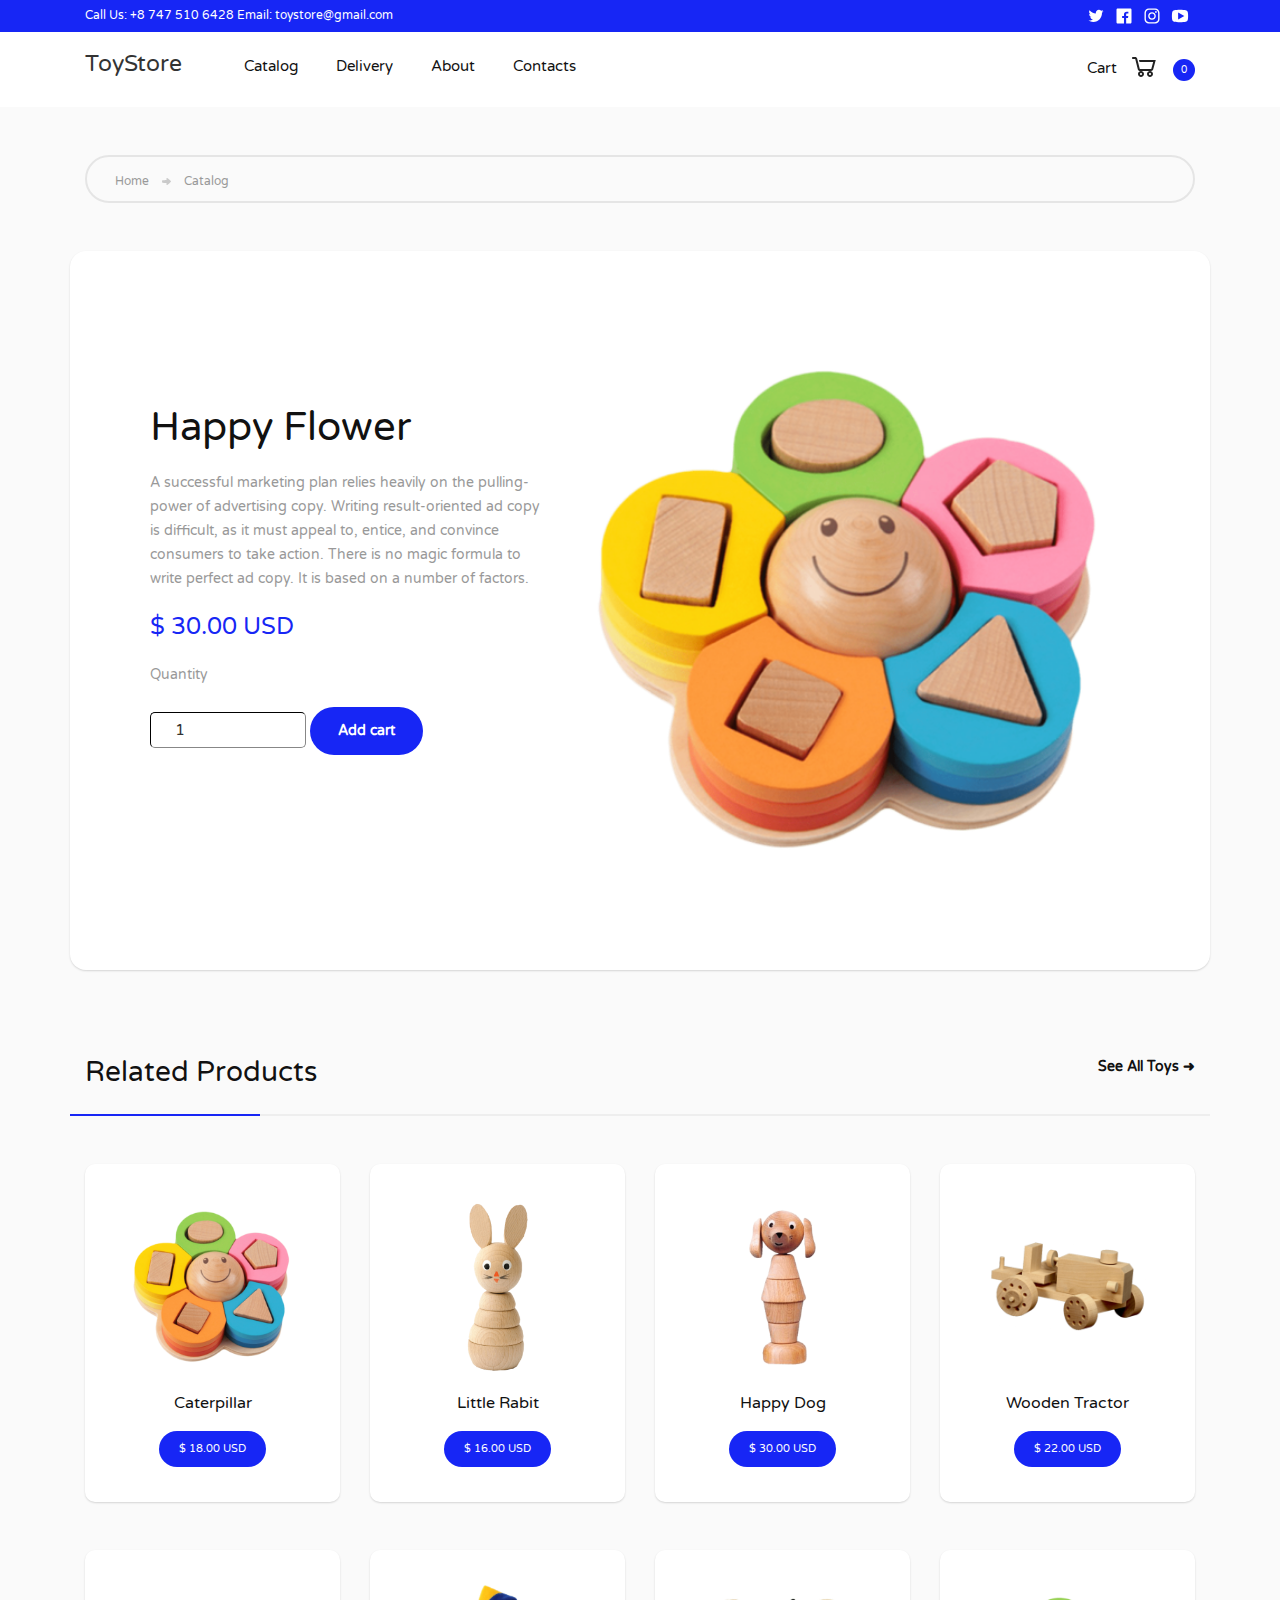
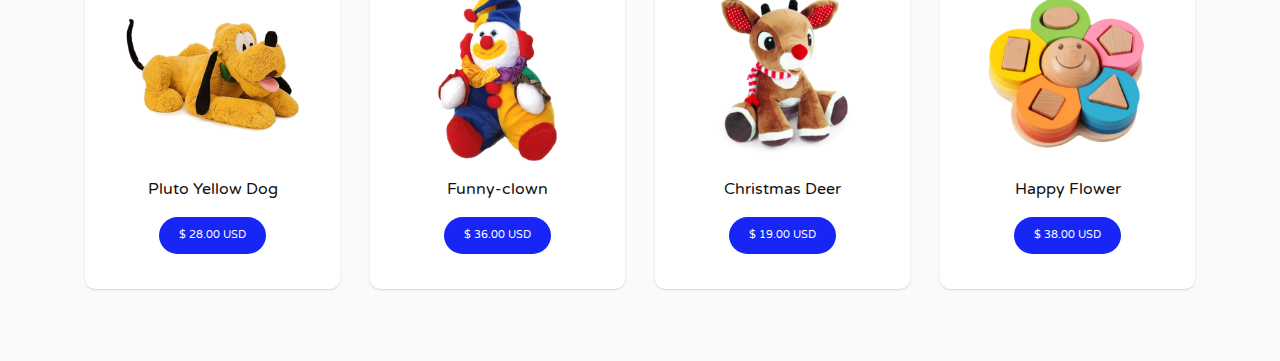
<file: toy-store-master/toy-store-master/happy-flower.html>
<!DOCTYPE html>
<html lang="en">

<head>
    <meta charset="UTF-8">
    <meta name="viewport" content="width=device-width, initial-scale=1.0">
    <title>Toy Store</title>
    <link href="https://fonts.googleapis.com/css2?family=Varela+Round&display=swap" rel="stylesheet">
    <link rel="stylesheet" href="css/app.css">
</head>

<body>

    <section class="contact-bar">
        <div class="container">
            <div class="row">
                <div class="col-6">
                    <div class="contact-bar__number">
                        <a href="callto:8 747 510 6428">Call Us: +8 747 510 6428</a>
                        <a href="mailto:toystore@gmail.com" class="d-none d-md-inline">Email: toystore@gmail.com</a>
                    </div>
                </div>
                <div class="col-6 text-right">
                    <a href="https://en.wikipedia.org/wiki/Twitter" class="contact-bar__social-icon"><img src="images/twitter-icon-white.svg" alt="twitter-icon-white"></a>
                    <a href="https://en.wikipedia.org/wiki/Facebook" class="contact-bar__social-icon"><img src="images/facebook-icon-white.svg" alt="facebook-icon-white"></a>
                    <a href="https://en.wikipedia.org/wiki/Instagram" class="contact-bar__social-icon"><img src="images/instagram-icon-white.svg" alt="instagram-icon-white"></a>
                    <a href="https://en.wikipedia.org/wiki/YouTube" class="contact-bar__social-icon"><img src="images/youtube-icon.svg" alt="youtube-icon"></a>
                </div>
            </div>
        </div>
    </section>

    <header class="header">
        <div class="container">
            <div class="row">
                <div class="col-5 col-md-10">
                    <div class="menu-bar">
                        <a href="index.html" class="header__logo mr-5 pt-3 pt-md-0 d-inline-block">ToyStore</a>
                        <a href="catalog.html" class="header__menu mr-4">Catalog</a>
                        <a href="delivery.html" class="header__menu mr-4">Delivery</a>
                        <a href="about.html" class="header__menu mr-4">About</a>
                        <a href="contacts.html" class="header__menu mr-4">Contacts</a>
                    </div>
                </div>

                <div class="col-7 col-md-2 text-right mt-2">
                    <a href="#" class="header__menu header__menu--cart">
                        Cart
                        <img src="images/cart-icon.svg" alt="cart-image" />
                        <span>0</span>
                    </a>
                    <span class="header__hamburger hamburger d-md-none">&#9776;</span>
                </div>
            </div>
        </div>
    </header>


    <section class="container mb-5">
        <div class="breadcrumbs pt-3">
            <a href="#" class="link-grey">Home</a>
            <img src="images/arrow-right-mini-icon.svg" class="breadcrumbs-arrow">
            <div class="d-inline-block">Catalog</div>
        </div>
    </section>

    <section class="teddy-bear">
        <div class="container teddy-bear__back">
            <div class="row">
                <div class="col-md-5">
                    <div class="teddy-bear__info mt-5 pt-4">
                        <h2>Happy Flower</h2>
                        <p>A successful marketing plan relies heavily on the pulling-power of advertising copy. Writing result-oriented ad copy is difficult, as it must appeal to, entice, and convince
                            consumers to take action. There is no magic formula to write perfect ad copy. It is based on a number of factors.</p>
                        <h4>$ 30.00 USD</h4>
                        <p>Quantity</p>
                        <div class="row">
                            <div class="col">
                                <input type="number" name="number" value="1" class="teddy-bear__field pl-4">
                                <button class="teddy-bear__button">Add cart</button>
                            </div>

                        </div>
                    </div>
                </div>
                <div class="col">
                    <img src="images/wooden-toy-transparent-image-min-p-500.png" alt="big-teddy-image" class="teddy-bear__image">
                </div>
            </div>
        </div>
        </div>
    </section>

    <section class="wooden-toys py-4 mb-5">
        <div class="container">
            <div class="row">
                <div class="col-7 col-md-10">
                    <h3 class="wooden-toys__title">Related Products</h3>
                </div>
                <div class="col-5 col-md-2 text-right">
                    <a href="#" class="wooden-toys__all-link">See All Toys &#10140</a>
                </div>
            </div>
            <div class="row">
                <div class="col-2 border border-green mt-3"></div>
                <div class="col-10 border border-grey mt-3"></div>
            </div>
            <div class="row">
                <div class="col-md-3 mt-5">
                    <a class="wooden-toys__card" href="#">
                        <img src="images/wooden-toy-transparent-image-min-p-500.png" alt="" class="wooden-toys__img mb-3">
                        <p class="wooden-toys__name">Caterpillar</p>
                        <span class="wooden-toys__btn">$ 18.00 USD</span>
                    </a>
                </div>
                <div class="col-md-3 mt-5">
                    <a class="wooden-toys__card" href="#">
                        <img src="images/wooden-toy-transparent-min.png" alt="" class="wooden-toys__img mb-3">
                        <p class="wooden-toys__name">Little Rabit</p>
                        <span class="wooden-toys__btn">$ 16.00 USD</span>
                    </a>
                </div>
                <div class="col-md-3 mt-5">
                    <a class="wooden-toys__card" href="#">
                        <img src="images/happy-dog.png" alt="" class="wooden-toys__img mb-3">
                        <p class="wooden-toys__name">Happy Dog</p>
                        <span class="wooden-toys__btn">$ 30.00 USD</span>
                    </a>
                </div>
                <div class="col-md-3 mt-5">
                    <a class="wooden-toys__card" href="#">
                        <img src="images/wooden-tractor.png" alt="" class="wooden-toys__img mb-3">
                        <p class="wooden-toys__name">Wooden Tractor</p>
                        <span class="wooden-toys__btn">$ 22.00 USD</span>
                    </a>
                </div>
                <div class="col-md-3 mt-5">
                    <a class="wooden-toys__card" href="#">
                        <img src="images/yellow-dog-image-min-p-500.png" alt="" class="wooden-toys__img mb-3">
                        <p class="wooden-toys__name">Pluto Yellow Dog</p>
                        <span class="wooden-toys__btn">$ 28.00 USD</span>
                    </a>
                </div>
                <div class="col-md-3 mt-5">
                    <a class="wooden-toys__card" href="#">
                        <img src="images/funny-clown.png" alt="" class="wooden-toys__img mb-3">
                        <p class="wooden-toys__name">Funny-clown</p>
                        <span class="wooden-toys__btn">$ 36.00 USD</span>
                    </a>
                </div>
                <div class="col-md-3 mt-5">
                    <a class="wooden-toys__card" href="#">
                        <img src="images/plush-toy-hd-min-p-500.png" alt="" class="wooden-toys__img mb-3">
                        <p class="wooden-toys__name">Christmas Deer</p>
                        <span class="wooden-toys__btn">$ 19.00 USD</span>
                    </a>
                </div>
                <div class="col-md-3 mt-5">
                    <a class="wooden-toys__card" href="#">
                        <img src="images/wooden-toy-transparent-image-min-p-500.png" alt="" class="wooden-toys__img mb-3">
                        <p class="wooden-toys__name">Happy Flower</p>
                        <span class="wooden-toys__btn">$ 38.00 USD</span>
                    </a>
                </div>
            </div>
        </div>
    </section>

   

    <section class="cart-modal" id="card-modal">
        <div class="cart-modal__container">
            <div class="cart-modal__title-bar">
                <div class="cart-modal__title">
                    Your Cart
                </div>
                <button class="cart-modal__close" id="cart-modal__close">&times;</button>
            </div>
            <div class="cart-modal__items">
                <div class="row cart-modal__item p-4">
                    <div class="col-9">
                        <div class="row">
                            <div class="col-3">
                                <img src="./images/plush-toy-transparent-image-min.png" alt="" class="cart-modal__item-img">
                            </div>
                            <div class="col-9">
                                <h3 class="cart-modal__item-title">Teddy Bear</h3>
                                <p class="cart-modal__item-price">$300.00 USD</p>
                                <button class="cart-modal__item-remove-btn">Remove</button>
                            </div>
                        </div>
                    </div>
                    <div class="row-3">
                        <input type="text" class="cart-modal__item-qty" value="1">
                    </div>
                </div>
            </div>
            <div class="cart-modal__item-total px-5 py-3">
                <div class="row">
                    <div class="col-6">Subtotal</div>
                    <div class="col-6 text-right"><b>$300.00 USD</b></div>
                </div>
            </div>
            <div class="text-center px-5 pt-5 pb-4">
                <button class="cart-modal__continue-btn">Continue to checkout</button>
            </div>
        </div>
    </section>







</body>

</html>
</file>
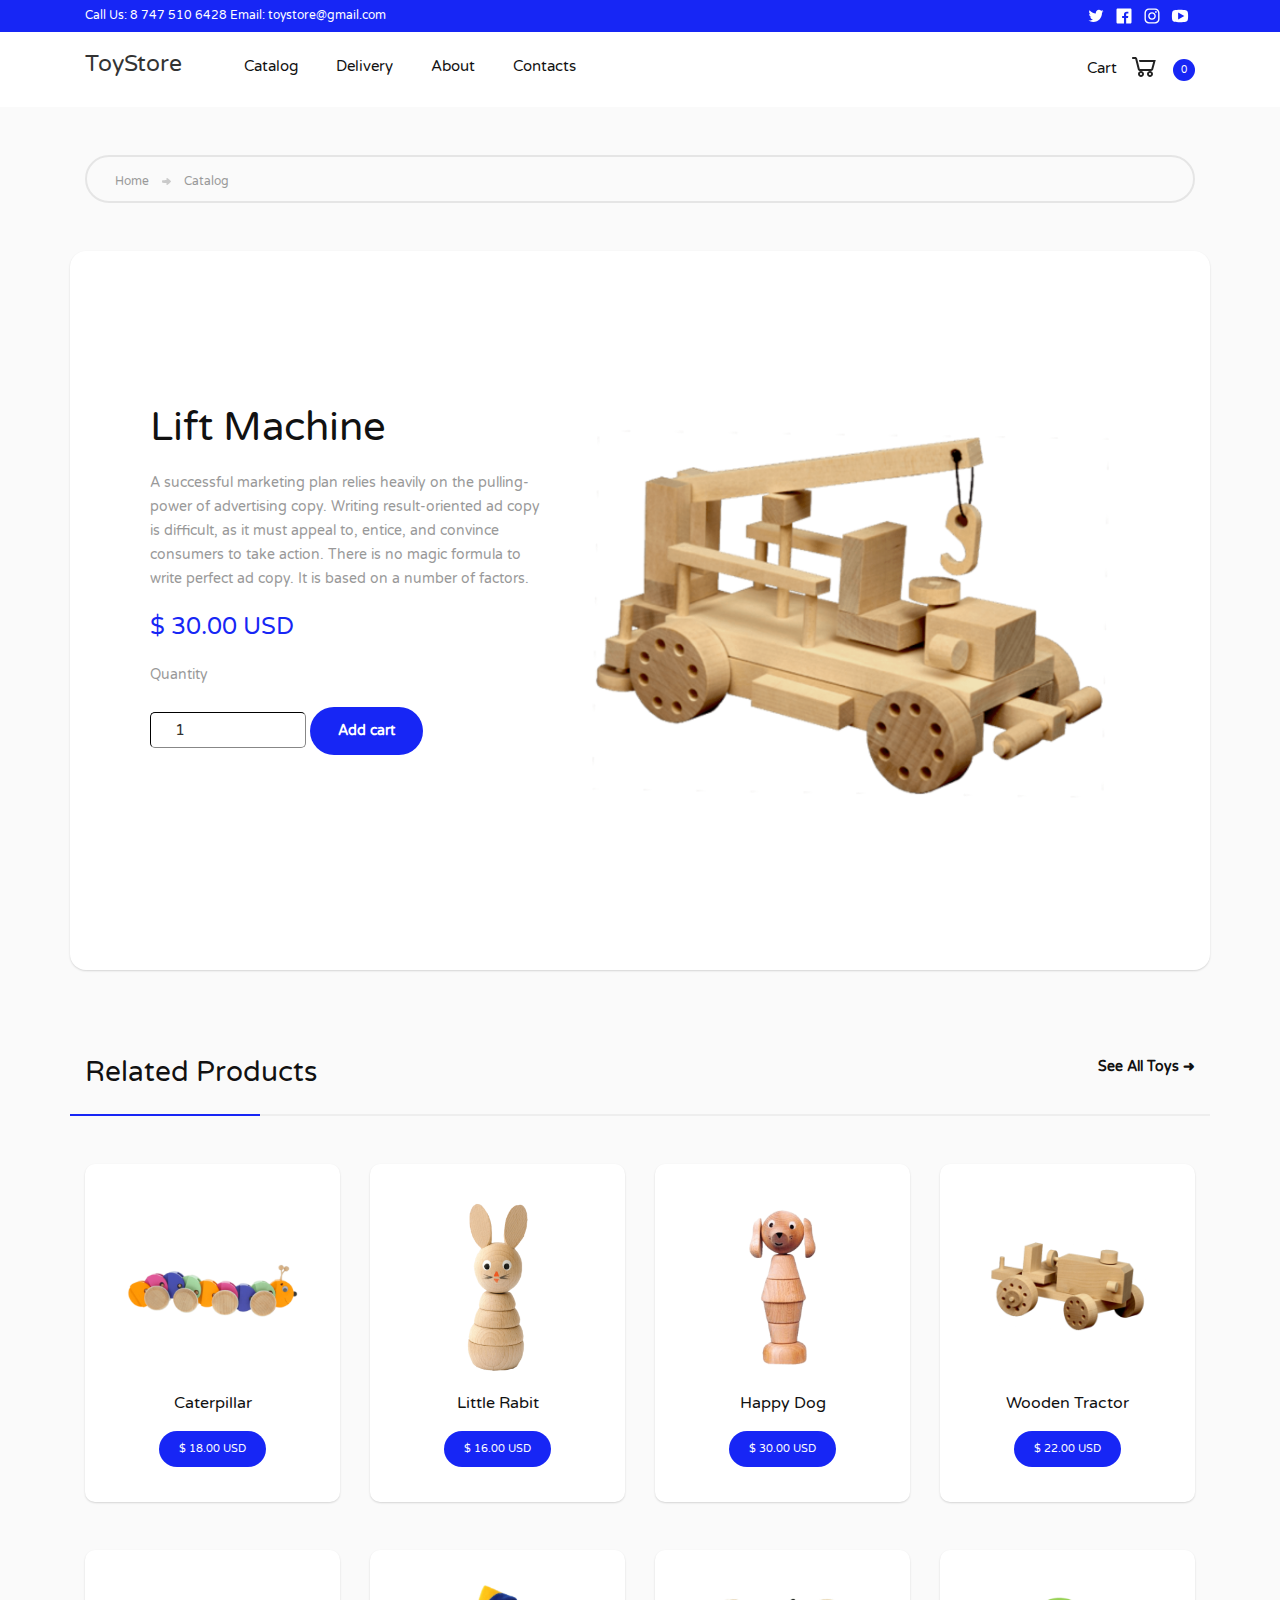
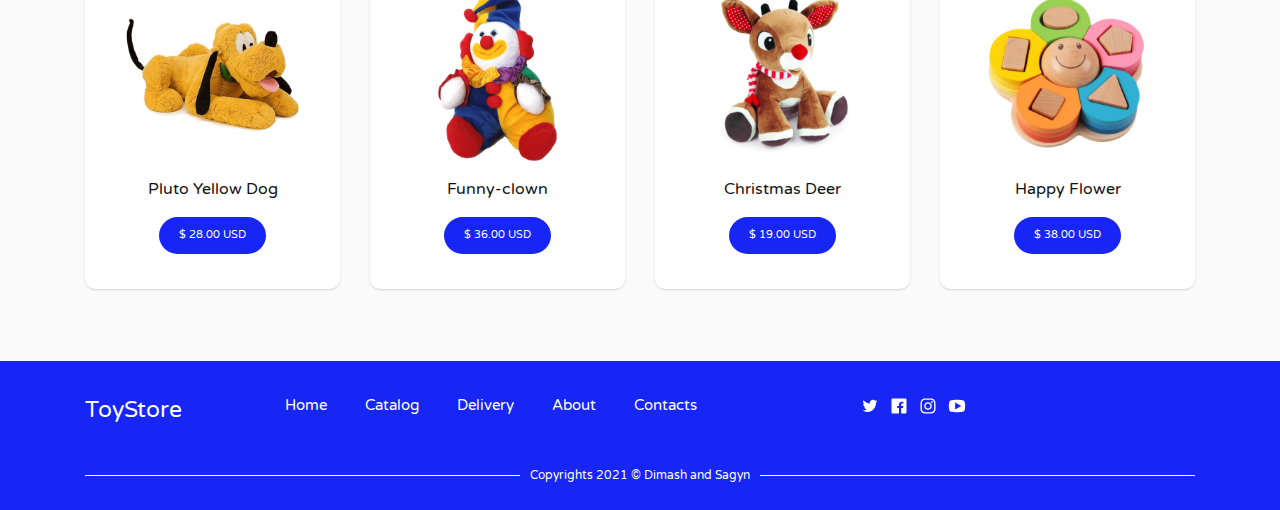
<file: toy-store-master/toy-store-master/lift-machine.html>
<!DOCTYPE html>
<html lang="en">

<head>
    <meta charset="UTF-8">
    <meta name="viewport" content="width=device-width, initial-scale=1.0">
    <title>Toy Store</title>
    <link href="https://fonts.googleapis.com/css2?family=Varela+Round&display=swap" rel="stylesheet">
    <link rel="stylesheet" href="css/app.css">
</head>

<body>

    <section class="contact-bar">
        <div class="container">
            <div class="row">
                <div class="col-6">
                    <div class="contact-bar__number">
                        <a href="callto:8 747 510 6428">Call Us: 8 747 510 6428</a>
                        <a href="mailto:toystore@gmail.com" class="d-none d-md-inline">Email: toystore@gmail.com</a>
                    </div>
                </div>
                <div class="col-6 text-right">
                    <a href="https://en.wikipedia.org/wiki/Twitter" class="contact-bar__social-icon"><img src="images/twitter-icon-white.svg" alt="twitter-icon-white"></a>
                    <a href="https://en.wikipedia.org/wiki/Facebook" class="contact-bar__social-icon"><img src="images/facebook-icon-white.svg" alt="facebook-icon-white"></a>
                    <a href="https://en.wikipedia.org/wiki/Instagram" class="contact-bar__social-icon"><img src="images/instagram-icon-white.svg" alt="instagram-icon-white"></a>
                    <a href="https://en.wikipedia.org/wiki/YouTube" class="contact-bar__social-icon"><img src="images/youtube-icon.svg" alt="youtube-icon"></a>
                </div>
            </div>
        </div>
    </section>

    <header class="header">
        <div class="container">
            <div class="row">
                <div class="col-5 col-md-10">
                    <div class="menu-bar">
                        <a href="index.html" class="header__logo mr-5 pt-3 pt-md-0 d-inline-block">ToyStore</a>
                        <a href="catalog.html" class="header__menu mr-4">Catalog</a>
                        <a href="delivery.html" class="header__menu mr-4">Delivery</a>
                        <a href="about.html" class="header__menu mr-4">About</a>
                        <a href="contacts.html" class="header__menu mr-4">Contacts</a>
                    </div>
                </div>

                <div class="col-7 col-md-2 text-right mt-2">
                    <a href="#" class="header__menu header__menu--cart">
                        Cart
                        <img src="images/cart-icon.svg" alt="cart-image" />
                        <span>0</span>
                    </a>
                    <span class="header__hamburger hamburger d-md-none">&#9776;</span>
                </div>
            </div>
        </div>
    </header>


    <section class="container mb-5">
        <div class="breadcrumbs pt-3">
            <a href="#" class="link-grey">Home</a>
            <img src="images/arrow-right-mini-icon.svg" class="breadcrumbs-arrow">
            <div class="d-inline-block">Catalog</div>
        </div>
    </section>

    <section class="teddy-bear">
        <div class="container teddy-bear__back">
            <div class="row">
                <div class="col-md-5">
                    <div class="teddy-bear__info mt-5 pt-4">
                        <h2>Lift Machine</h2>
                        <p>A successful marketing plan relies heavily on the pulling-power of advertising copy. Writing result-oriented ad copy is difficult, as it must appeal to, entice, and convince
                            consumers to take action. There is no magic formula to write perfect ad copy. It is based on a number of factors.</p>
                        <h4>$ 30.00 USD</h4>
                        <p>Quantity</p>
                        <div class="row">
                            <div class="col">
                                <input type="number" name="number" value="1" class="teddy-bear__field pl-4">
                                <button class="teddy-bear__button">Add cart</button>
                            </div>

                        </div>
                    </div>
                </div>
                <div class="col">
                    <img src="images/wooden-toy-clipart-min.png" alt="big-teddy-image" class="teddy-bear__image">
                </div>
            </div>
        </div>
        </div>
    </section>

    <section class="wooden-toys py-4 mb-5">
        <div class="container">
            <div class="row">
                <div class="col-7 col-md-10">
                    <h3 class="wooden-toys__title">Related Products</h3>
                </div>
                <div class="col-5 col-md-2 text-right">
                    <a href="#" class="wooden-toys__all-link">See All Toys &#10140</a>
                </div>
            </div>
            <div class="row">
                <div class="col-2 border border-green mt-3"></div>
                <div class="col-10 border border-grey mt-3"></div>
            </div>
            <div class="row">
                <div class="col-md-3 mt-5">
                    <a class="wooden-toys__card" href="#">
                        <img src="images/caterpillar-image.png" alt="" class="wooden-toys__img mb-3">
                        <p class="wooden-toys__name">Caterpillar</p>
                        <span class="wooden-toys__btn">$ 18.00 USD</span>
                    </a>
                </div>
                <div class="col-md-3 mt-5">
                    <a class="wooden-toys__card" href="#">
                        <img src="images/wooden-toy-transparent-min.png" alt="" class="wooden-toys__img mb-3">
                        <p class="wooden-toys__name">Little Rabit</p>
                        <span class="wooden-toys__btn">$ 16.00 USD</span>
                    </a>
                </div>
                <div class="col-md-3 mt-5">
                    <a class="wooden-toys__card" href="#">
                        <img src="images/happy-dog.png" alt="" class="wooden-toys__img mb-3">
                        <p class="wooden-toys__name">Happy Dog</p>
                        <span class="wooden-toys__btn">$ 30.00 USD</span>
                    </a>
                </div>
                <div class="col-md-3 mt-5">
                    <a class="wooden-toys__card" href="#">
                        <img src="images/wooden-tractor.png" alt="" class="wooden-toys__img mb-3">
                        <p class="wooden-toys__name">Wooden Tractor</p>
                        <span class="wooden-toys__btn">$ 22.00 USD</span>
                    </a>
                </div>
                <div class="col-md-3 mt-5">
                    <a class="wooden-toys__card" href="#">
                        <img src="images/yellow-dog-image-min-p-500.png" alt="" class="wooden-toys__img mb-3">
                        <p class="wooden-toys__name">Pluto Yellow Dog</p>
                        <span class="wooden-toys__btn">$ 28.00 USD</span>
                    </a>
                </div>
                <div class="col-md-3 mt-5">
                    <a class="wooden-toys__card" href="#">
                        <img src="images/funny-clown.png" alt="" class="wooden-toys__img mb-3">
                        <p class="wooden-toys__name">Funny-clown</p>
                        <span class="wooden-toys__btn">$ 36.00 USD</span>
                    </a>
                </div>
                <div class="col-md-3 mt-5">
                    <a class="wooden-toys__card" href="#">
                        <img src="images/plush-toy-hd-min-p-500.png" alt="" class="wooden-toys__img mb-3">
                        <p class="wooden-toys__name">Christmas Deer</p>
                        <span class="wooden-toys__btn">$ 19.00 USD</span>
                    </a>
                </div>
                <div class="col-md-3 mt-5">
                    <a class="wooden-toys__card" href="#">
                        <img src="images/wooden-toy-transparent-image-min-p-500.png" alt="" class="wooden-toys__img mb-3">
                        <p class="wooden-toys__name">Happy Flower</p>
                        <span class="wooden-toys__btn">$ 38.00 USD</span>
                    </a>
                </div>
            </div>
        </div>
    </section>

  
    <section class="footer mt-5 pt-3">
        <div class="container">
            <div class="row">
                <div class="col-md-2 pt-3">
                    <a href="index.html" class="footer__logo">ToyStore</a>
                </div>
                <div class="col-md-6 pt-3">
                    <a href="index.html" class="footer__link mr-4">Home</a>
                    <a href="catalog.html" class="footer__link mr-4">Catalog</a>
                    <a href="delivery.html" class="footer__link mr-4">Delivery</a>
                    <a href="about.html" class="footer__link mr-4">About</a>
                    <a href="contacts.html" class="footer__link mr-2">Contacts</a>
                </div>
                <div class="col-md-4">
                    <div class="col-md-6 pt-3">
                        <a href="#" class="footer__social-icon"><img src="images/twitter-icon-white.svg" alt="twitter-icon-white"></a>
                        <a href="#" class="footer__social-icon"><img src="images/facebook-icon-white.svg" alt="facebook-icon-white"></a>
                        <a href="#" class="footer__social-icon"><img src="images/instagram-icon-white.svg" alt="instagram-icon-white"></a>
                        <a href="#" class="footer__social-icon"><img src="images/youtube-icon.svg" alt="youtube-icon"></a>
                    </div>
                </div>
            </div>
            <p class="footer__copyrights mt-5">
                <span class="footer__copyrights-text">Copyrights 2021 &copy; Dimash and Sagyn</span>
            </p>
        </div>
    </section>

    <section class="cart-modal" id="card-modal">
        <div class="cart-modal__container">
            <div class="cart-modal__title-bar">
                <div class="cart-modal__title">
                    Your Cart
                </div>
                <button class="cart-modal__close" id="cart-modal__close">&times;</button>
            </div>
            <div class="cart-modal__items">
                <div class="row cart-modal__item p-4">
                    <div class="col-9">
                        <div class="row">
                            <div class="col-3">
                                <img src="./images/plush-toy-transparent-image-min.png" alt="" class="cart-modal__item-img">
                            </div>
                            <div class="col-9">
                                <h3 class="cart-modal__item-title">Teddy Bear</h3>
                                <p class="cart-modal__item-price">$300.00 USD</p>
                                <button class="cart-modal__item-remove-btn">Remove</button>
                            </div>
                        </div>
                    </div>
                    <div class="row-3">
                        <input type="text" class="cart-modal__item-qty" value="1">
                    </div>
                </div>
            </div>
            <div class="cart-modal__item-total px-5 py-3">
                <div class="row">
                    <div class="col-6">Subtotal</div>
                    <div class="col-6 text-right"><b>$300.00 USD</b></div>
                </div>
            </div>
            <div class="text-center px-5 pt-5 pb-4">
                <button class="cart-modal__continue-btn">Continue to checkout</button>
            </div>
        </div>
    </section>







</body>

</html>
</file>
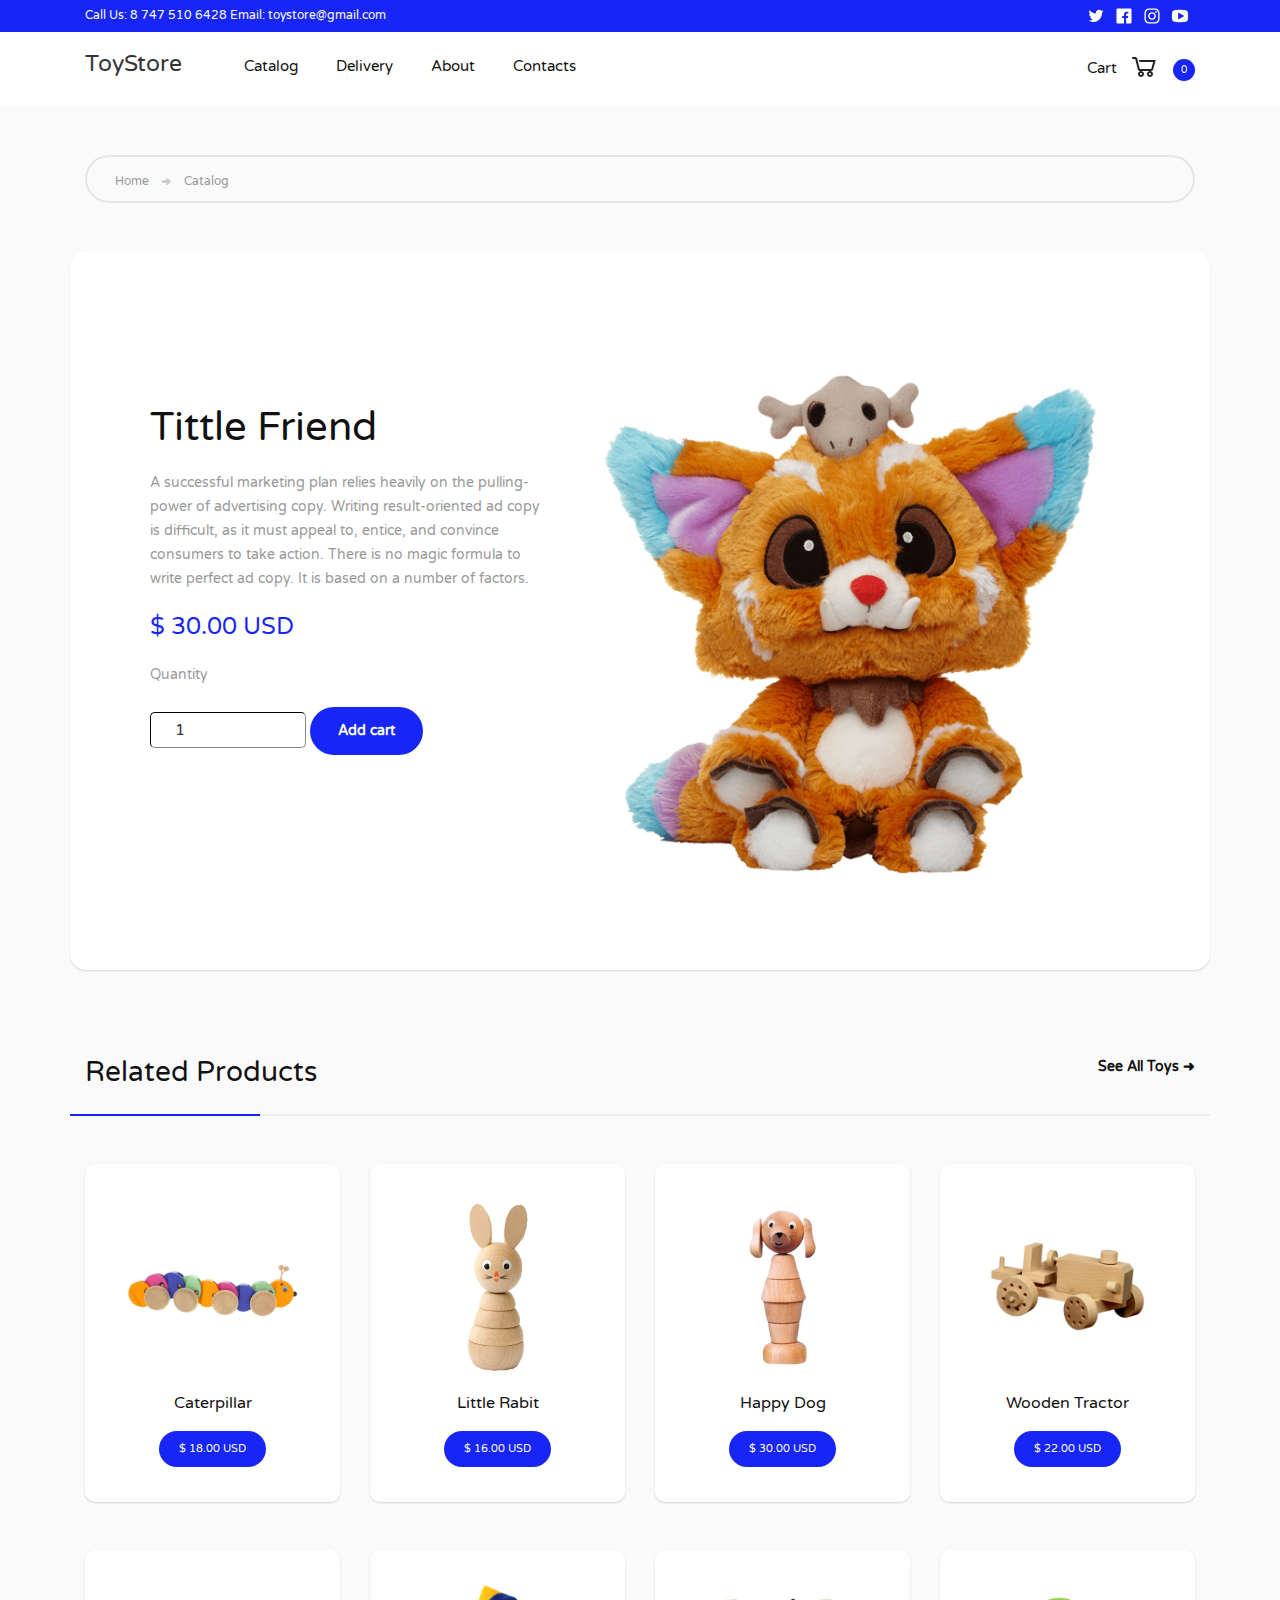
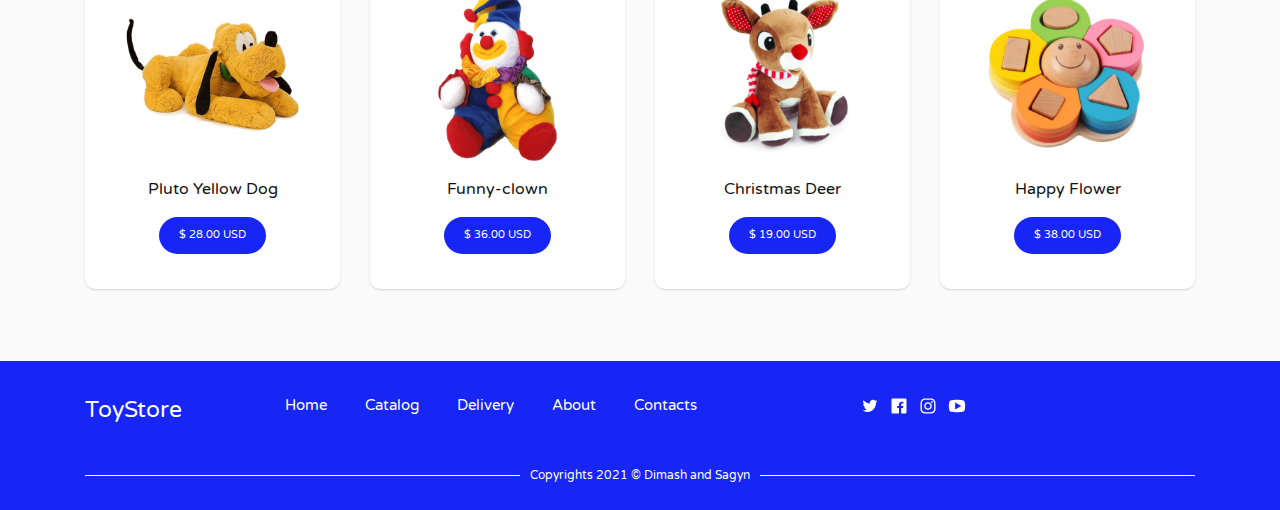
<file: toy-store-master/toy-store-master/little-friend.html>
<!DOCTYPE html>
<html lang="en">

<head>
    <meta charset="UTF-8">
    <meta name="viewport" content="width=device-width, initial-scale=1.0">
    <title>Toy Store</title>
    <link href="https://fonts.googleapis.com/css2?family=Varela+Round&display=swap" rel="stylesheet">
    <link rel="stylesheet" href="css/app.css">
</head>

<body>

    <section class="contact-bar">
        <div class="container">
            <div class="row">
                <div class="col-6">
                    <div class="contact-bar__number">
                        <a href="callto:8 747 510 6428">Call Us: 8 747 510 6428</a>
                        <a href="mailto:toystore@gmail.com" class="d-none d-md-inline">Email: toystore@gmail.com</a>
                    </div>
                </div>
                <div class="col-6 text-right">
                    <a href="https://en.wikipedia.org/wiki/Twitter" class="contact-bar__social-icon"><img src="images/twitter-icon-white.svg" alt="twitter-icon-white"></a>
                    <a href="https://en.wikipedia.org/wiki/Facebook" class="contact-bar__social-icon"><img src="images/facebook-icon-white.svg" alt="facebook-icon-white"></a>
                    <a href="https://en.wikipedia.org/wiki/Instagram" class="contact-bar__social-icon"><img src="images/instagram-icon-white.svg" alt="instagram-icon-white"></a>
                    <a href="https://en.wikipedia.org/wiki/YouTube" class="contact-bar__social-icon"><img src="images/youtube-icon.svg" alt="youtube-icon"></a>
                </div>
            </div>
        </div>
    </section>

    <header class="header">
        <div class="container">
            <div class="row">
                <div class="col-5 col-md-10">
                    <div class="menu-bar">
                        <a href="index.html" class="header__logo mr-5 pt-3 pt-md-0 d-inline-block">ToyStore</a>
                        <a href="catalog.html" class="header__menu mr-4">Catalog</a>
                        <a href="delivery.html" class="header__menu mr-4">Delivery</a>
                        <a href="about.html" class="header__menu mr-4">About</a>
                        <a href="contacts.html" class="header__menu mr-4">Contacts</a>
                    </div>
                </div>

                <div class="col-7 col-md-2 text-right mt-2">
                    <a href="#" class="header__menu header__menu--cart">
                        Cart
                        <img src="images/cart-icon.svg" alt="cart-image" />
                        <span>0</span>
                    </a>
                    <span class="header__hamburger hamburger d-md-none">&#9776;</span>
                </div>
            </div>
        </div>
    </header>


    <section class="container mb-5">
        <div class="breadcrumbs pt-3">
            <a href="#" class="link-grey">Home</a>
            <img src="images/arrow-right-mini-icon.svg" class="breadcrumbs-arrow">
            <div class="d-inline-block">Catalog</div>
        </div>
    </section>

    <section class="teddy-bear">
        <div class="container teddy-bear__back">
            <div class="row">
                <div class="col-md-5">
                    <div class="teddy-bear__info mt-5 pt-4">
                        <h2>Tittle Friend</h2>
                        <p>A successful marketing plan relies heavily on the pulling-power of advertising copy. Writing result-oriented ad copy is difficult, as it must appeal to, entice, and convince
                            consumers to take action. There is no magic formula to write perfect ad copy. It is based on a number of factors.</p>
                        <h4>$ 30.00 USD</h4>
                        <p>Quantity</p>
                        <div class="row">
                            <div class="col">
                                <input type="number" name="number" value="1" class="teddy-bear__field pl-4">
                                <button class="teddy-bear__button">Add cart</button>
                            </div>

                        </div>
                    </div>
                </div>
                <div class="col">
                    <img src="images/plush-toy-transparent-min.png" alt="little-image" class="teddy-bear__image">
                </div>
            </div>
        </div>
        </div>
    </section>

    <section class="wooden-toys py-4 mb-5">
        <div class="container">
            <div class="row">
                <div class="col-7 col-md-10">
                    <h3 class="wooden-toys__title">Related Products</h3>
                </div>
                <div class="col-5 col-md-2 text-right">
                    <a href="#" class="wooden-toys__all-link">See All Toys &#10140</a>
                </div>
            </div>
            <div class="row">
                <div class="col-2 border border-green mt-3"></div>
                <div class="col-10 border border-grey mt-3"></div>
            </div>
            <div class="row">
                <div class="col-md-3 mt-5">
                    <a class="wooden-toys__card" href="#">
                        <img src="images/caterpillar-image.png" alt="" class="wooden-toys__img mb-3">
                        <p class="wooden-toys__name">Caterpillar</p>
                        <span class="wooden-toys__btn">$ 18.00 USD</span>
                    </a>
                </div>
                <div class="col-md-3 mt-5">
                    <a class="wooden-toys__card" href="#">
                        <img src="images/wooden-toy-transparent-min.png" alt="" class="wooden-toys__img mb-3">
                        <p class="wooden-toys__name">Little Rabit</p>
                        <span class="wooden-toys__btn">$ 16.00 USD</span>
                    </a>
                </div>
                <div class="col-md-3 mt-5">
                    <a class="wooden-toys__card" href="#">
                        <img src="images/happy-dog.png" alt="" class="wooden-toys__img mb-3">
                        <p class="wooden-toys__name">Happy Dog</p>
                        <span class="wooden-toys__btn">$ 30.00 USD</span>
                    </a>
                </div>
                <div class="col-md-3 mt-5">
                    <a class="wooden-toys__card" href="#">
                        <img src="images/wooden-tractor.png" alt="" class="wooden-toys__img mb-3">
                        <p class="wooden-toys__name">Wooden Tractor</p>
                        <span class="wooden-toys__btn">$ 22.00 USD</span>
                    </a>
                </div>
                <div class="col-md-3 mt-5">
                    <a class="wooden-toys__card" href="#">
                        <img src="images/yellow-dog-image-min-p-500.png" alt="" class="wooden-toys__img mb-3">
                        <p class="wooden-toys__name">Pluto Yellow Dog</p>
                        <span class="wooden-toys__btn">$ 28.00 USD</span>
                    </a>
                </div>
                <div class="col-md-3 mt-5">
                    <a class="wooden-toys__card" href="#">
                        <img src="images/funny-clown.png" alt="" class="wooden-toys__img mb-3">
                        <p class="wooden-toys__name">Funny-clown</p>
                        <span class="wooden-toys__btn">$ 36.00 USD</span>
                    </a>
                </div>
                <div class="col-md-3 mt-5">
                    <a class="wooden-toys__card" href="#">
                        <img src="images/plush-toy-hd-min-p-500.png" alt="" class="wooden-toys__img mb-3">
                        <p class="wooden-toys__name">Christmas Deer</p>
                        <span class="wooden-toys__btn">$ 19.00 USD</span>
                    </a>
                </div>
                <div class="col-md-3 mt-5">
                    <a class="wooden-toys__card" href="#">
                        <img src="images/wooden-toy-transparent-image-min-p-500.png" alt="" class="wooden-toys__img mb-3">
                        <p class="wooden-toys__name">Happy Flower</p>
                        <span class="wooden-toys__btn">$ 38.00 USD</span>
                    </a>
                </div>
            </div>
        </div>
    </section>

   

    <section class="footer mt-5 pt-3">
        <div class="container">
            <div class="row">
                <div class="col-md-2 pt-3">
                    <a href="index.html" class="footer__logo">ToyStore</a>
                </div>
                <div class="col-md-6 pt-3">
                    <a href="index.html" class="footer__link mr-4">Home</a>
                    <a href="catalog.html" class="footer__link mr-4">Catalog</a>
                    <a href="delivery.html" class="footer__link mr-4">Delivery</a>
                    <a href="about.html" class="footer__link mr-4">About</a>
                    <a href="contacts.html" class="footer__link mr-2">Contacts</a>
                </div>
                <div class="col-md-4">
                    <div class="col-md-6 pt-3">
                        <a href="#" class="footer__social-icon"><img src="images/twitter-icon-white.svg" alt="twitter-icon-white"></a>
                        <a href="#" class="footer__social-icon"><img src="images/facebook-icon-white.svg" alt="facebook-icon-white"></a>
                        <a href="#" class="footer__social-icon"><img src="images/instagram-icon-white.svg" alt="instagram-icon-white"></a>
                        <a href="#" class="footer__social-icon"><img src="images/youtube-icon.svg" alt="youtube-icon"></a>
                    </div>
                </div>
            </div>
            <p class="footer__copyrights mt-5">
                <span class="footer__copyrights-text">Copyrights 2021 &copy; Dimash and Sagyn</span>
            </p>
        </div>
    </section>

    <section class="cart-modal" id="card-modal">
        <div class="cart-modal__container">
            <div class="cart-modal__title-bar">
                <div class="cart-modal__title">
                    Your Cart
                </div>
                <button class="cart-modal__close" id="cart-modal__close">&times;</button>
            </div>
            <div class="cart-modal__items">
                <div class="row cart-modal__item p-4">
                    <div class="col-9">
                        <div class="row">
                            <div class="col-3">
                                <img src="./images/plush-toy-transparent-image-min.png" alt="" class="cart-modal__item-img">
                            </div>
                            <div class="col-9">
                                <h3 class="cart-modal__item-title">Teddy Bear</h3>
                                <p class="cart-modal__item-price">$300.00 USD</p>
                                <button class="cart-modal__item-remove-btn">Remove</button>
                            </div>
                        </div>
                    </div>
                    <div class="row-3">
                        <input type="text" class="cart-modal__item-qty" value="1">
                    </div>
                </div>
            </div>
            <div class="cart-modal__item-total px-5 py-3">
                <div class="row">
                    <div class="col-6">Subtotal</div>
                    <div class="col-6 text-right"><b>$300.00 USD</b></div>
                </div>
            </div>
            <div class="text-center px-5 pt-5 pb-4">
                <button class="cart-modal__continue-btn">Continue to checkout</button>
            </div>
        </div>
    </section>







</body>

</html>
</file>
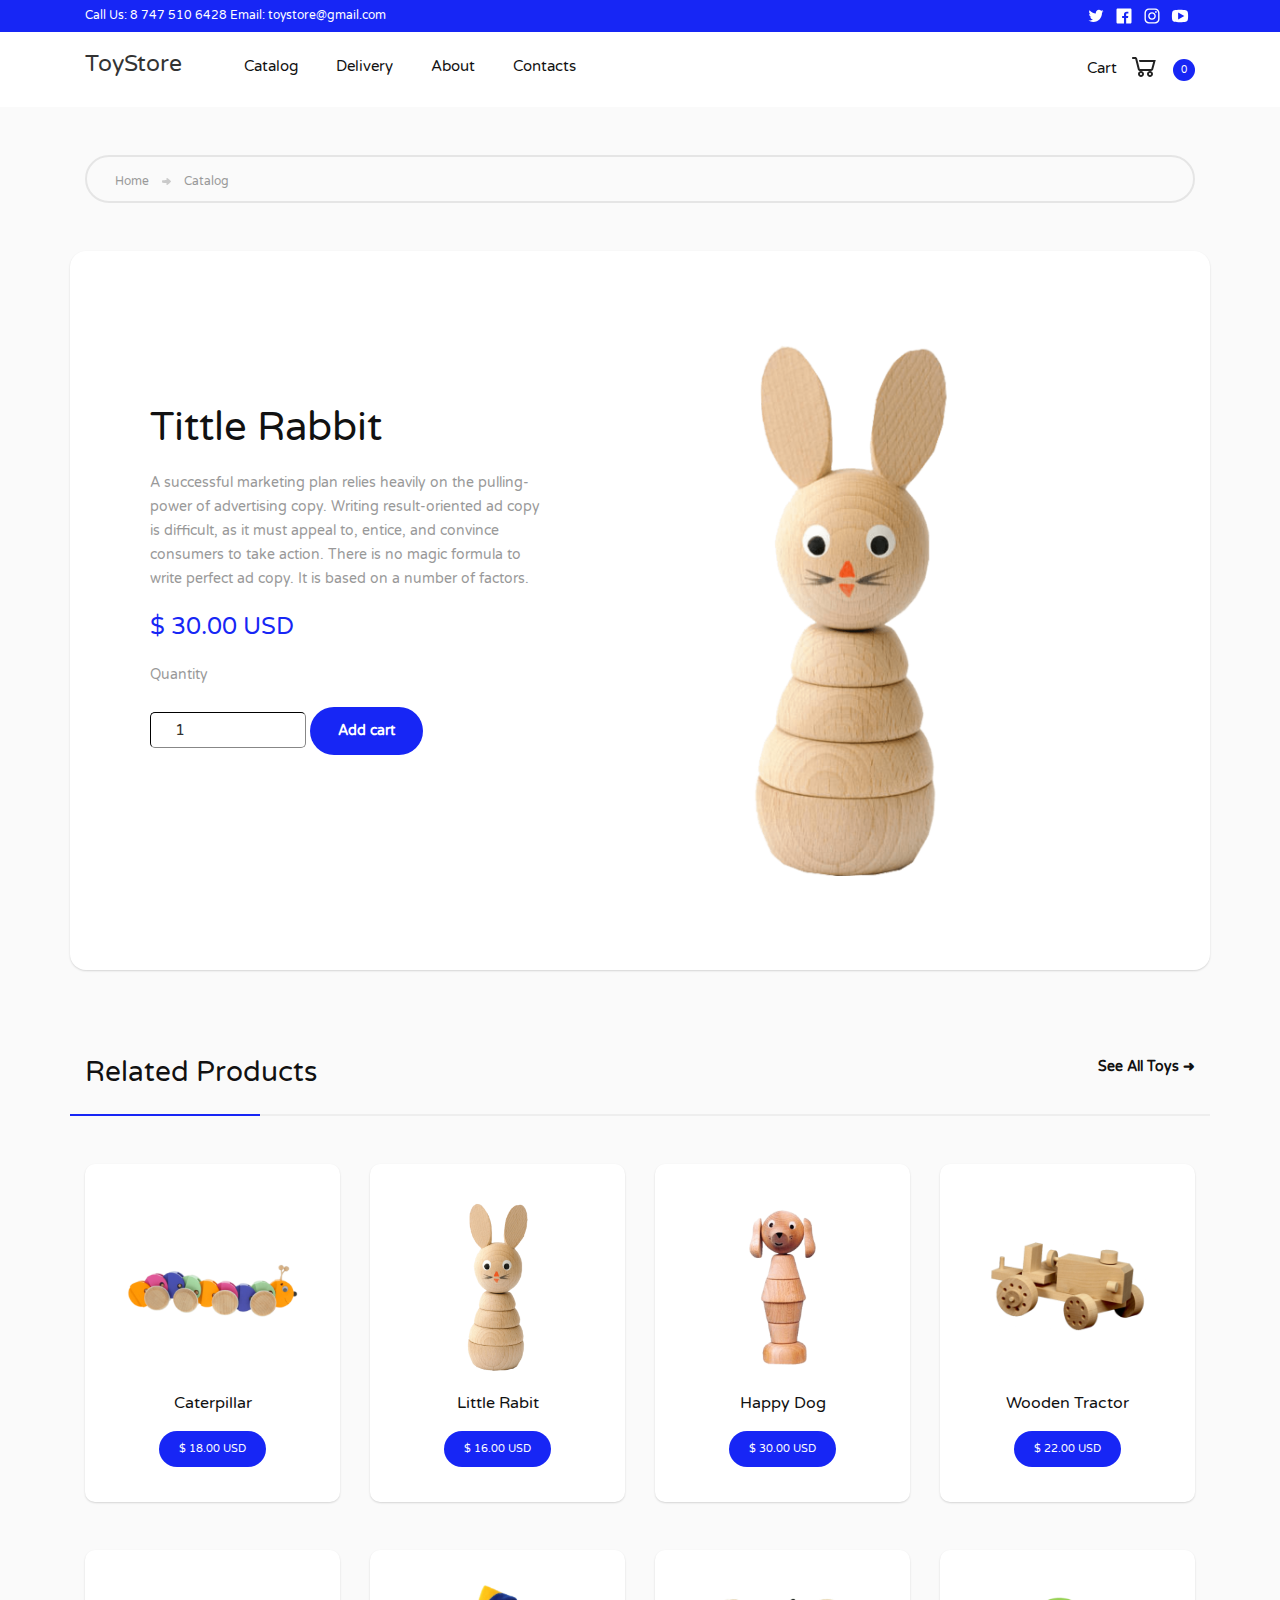
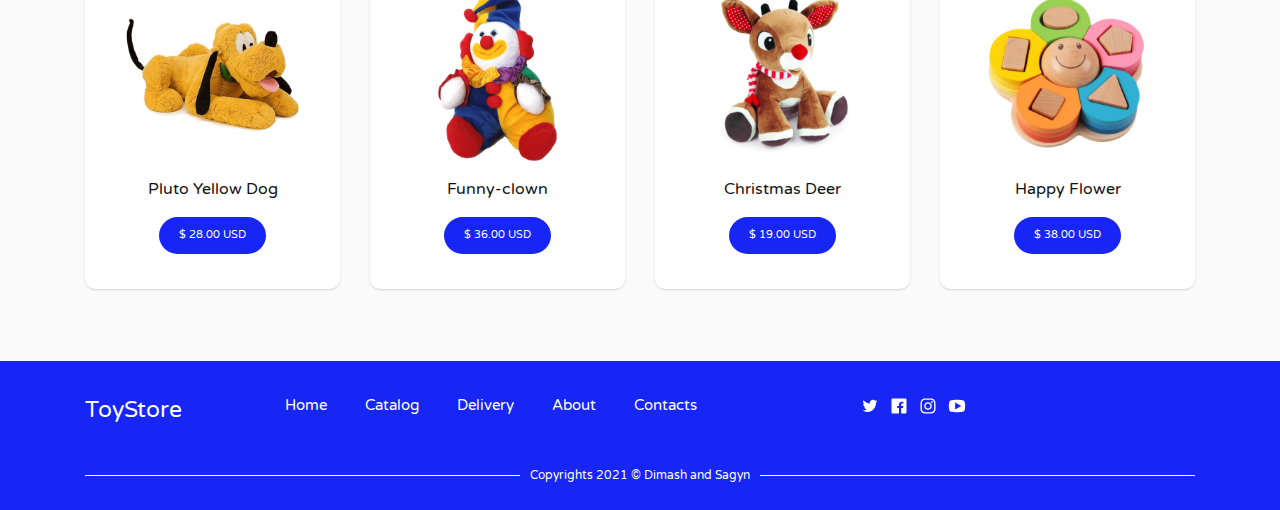
<file: toy-store-master/toy-store-master/little-rabit.html>
<!DOCTYPE html>
<html lang="en">

<head>
    <meta charset="UTF-8">
    <meta name="viewport" content="width=device-width, initial-scale=1.0">
    <title>Toy Store</title>
    <link href="https://fonts.googleapis.com/css2?family=Varela+Round&display=swap" rel="stylesheet">
    <link rel="stylesheet" href="css/app.css">
</head>

<body>

    <section class="contact-bar">
        <div class="container">
            <div class="row">
                <div class="col-6">
                    <div class="contact-bar__number">
                        <a href="callto:8 747 510 6428">Call Us: 8 747 510 6428</a>
                        <a href="mailto:toystore@gmail.com" class="d-none d-md-inline">Email: toystore@gmail.com</a>
                    </div>
                </div>
                <div class="col-6 text-right">
                    <a href="https://en.wikipedia.org/wiki/Twitter" class="contact-bar__social-icon"><img src="images/twitter-icon-white.svg" alt="twitter-icon-white"></a>
                    <a href="https://en.wikipedia.org/wiki/Facebook" class="contact-bar__social-icon"><img src="images/facebook-icon-white.svg" alt="facebook-icon-white"></a>
                    <a href="https://en.wikipedia.org/wiki/Instagram" class="contact-bar__social-icon"><img src="images/instagram-icon-white.svg" alt="instagram-icon-white"></a>
                    <a href="https://en.wikipedia.org/wiki/YouTube" class="contact-bar__social-icon"><img src="images/youtube-icon.svg" alt="youtube-icon"></a>
                </div>
            </div>
        </div>
    </section>

    <header class="header">
        <div class="container">
            <div class="row">
                <div class="col-5 col-md-10">
                    <div class="menu-bar">
                        <a href="index.html" class="header__logo mr-5 pt-3 pt-md-0 d-inline-block">ToyStore</a>
                        <a href="catalog.html" class="header__menu mr-4">Catalog</a>
                        <a href="delivery.html" class="header__menu mr-4">Delivery</a>
                        <a href="about.html" class="header__menu mr-4">About</a>
                        <a href="contacts.html" class="header__menu mr-4">Contacts</a>
                    </div>
                </div>

                <div class="col-7 col-md-2 text-right mt-2">
                    <a href="#" class="header__menu header__menu--cart">
                        Cart
                        <img src="images/cart-icon.svg" alt="cart-image" />
                        <span>0</span>
                    </a>
                    <span class="header__hamburger hamburger d-md-none">&#9776;</span>
                </div>
            </div>
        </div>
    </header>


    <section class="container mb-5">
        <div class="breadcrumbs pt-3">
            <a href="#" class="link-grey">Home</a>
            <img src="images/arrow-right-mini-icon.svg" class="breadcrumbs-arrow">
            <div class="d-inline-block">Catalog</div>
        </div>
    </section>

    <section class="teddy-bear">
        <div class="container teddy-bear__back">
            <div class="row">
                <div class="col-md-5">
                    <div class="teddy-bear__info mt-5 pt-4">
                        <h2>Tittle Rabbit</h2>
                        <p>A successful marketing plan relies heavily on the pulling-power of advertising copy. Writing result-oriented ad copy is difficult, as it must appeal to, entice, and convince
                            consumers to take action. There is no magic formula to write perfect ad copy. It is based on a number of factors.</p>
                        <h4>$ 30.00 USD</h4>
                        <p>Quantity</p>
                        <div class="row">
                            <div class="col">
                                <input type="number" name="number" value="1" class="teddy-bear__field pl-4">
                                <button class="teddy-bear__button">Add cart</button>
                            </div>

                        </div>
                    </div>
                </div>
                <div class="col">
                    <img src="images/wooden-toy-transparent-min.png" alt="big-teddy-image" class="teddy-bear__image">
                </div>
            </div>
        </div>
        </div>
    </section>

    <section class="wooden-toys py-4 mb-5">
        <div class="container">
            <div class="row">
                <div class="col-7 col-md-10">
                    <h3 class="wooden-toys__title">Related Products</h3>
                </div>
                <div class="col-5 col-md-2 text-right">
                    <a href="#" class="wooden-toys__all-link">See All Toys &#10140</a>
                </div>
            </div>
            <div class="row">
                <div class="col-2 border border-green mt-3"></div>
                <div class="col-10 border border-grey mt-3"></div>
            </div>
            <div class="row">
                <div class="col-md-3 mt-5">
                    <a class="wooden-toys__card" href="#">
                        <img src="images/caterpillar-image.png" alt="" class="wooden-toys__img mb-3">
                        <p class="wooden-toys__name">Caterpillar</p>
                        <span class="wooden-toys__btn">$ 18.00 USD</span>
                    </a>
                </div>
                <div class="col-md-3 mt-5">
                    <a class="wooden-toys__card" href="#">
                        <img src="images/wooden-toy-transparent-min.png" alt="" class="wooden-toys__img mb-3">
                        <p class="wooden-toys__name">Little Rabit</p>
                        <span class="wooden-toys__btn">$ 16.00 USD</span>
                    </a>
                </div>
                <div class="col-md-3 mt-5">
                    <a class="wooden-toys__card" href="#">
                        <img src="images/happy-dog.png" alt="" class="wooden-toys__img mb-3">
                        <p class="wooden-toys__name">Happy Dog</p>
                        <span class="wooden-toys__btn">$ 30.00 USD</span>
                    </a>
                </div>
                <div class="col-md-3 mt-5">
                    <a class="wooden-toys__card" href="#">
                        <img src="images/wooden-tractor.png" alt="" class="wooden-toys__img mb-3">
                        <p class="wooden-toys__name">Wooden Tractor</p>
                        <span class="wooden-toys__btn">$ 22.00 USD</span>
                    </a>
                </div>
                <div class="col-md-3 mt-5">
                    <a class="wooden-toys__card" href="#">
                        <img src="images/yellow-dog-image-min-p-500.png" alt="" class="wooden-toys__img mb-3">
                        <p class="wooden-toys__name">Pluto Yellow Dog</p>
                        <span class="wooden-toys__btn">$ 28.00 USD</span>
                    </a>
                </div>
                <div class="col-md-3 mt-5">
                    <a class="wooden-toys__card" href="#">
                        <img src="images/funny-clown.png" alt="" class="wooden-toys__img mb-3">
                        <p class="wooden-toys__name">Funny-clown</p>
                        <span class="wooden-toys__btn">$ 36.00 USD</span>
                    </a>
                </div>
                <div class="col-md-3 mt-5">
                    <a class="wooden-toys__card" href="#">
                        <img src="images/plush-toy-hd-min-p-500.png" alt="" class="wooden-toys__img mb-3">
                        <p class="wooden-toys__name">Christmas Deer</p>
                        <span class="wooden-toys__btn">$ 19.00 USD</span>
                    </a>
                </div>
                <div class="col-md-3 mt-5">
                    <a class="wooden-toys__card" href="#">
                        <img src="images/wooden-toy-transparent-image-min-p-500.png" alt="" class="wooden-toys__img mb-3">
                        <p class="wooden-toys__name">Happy Flower</p>
                        <span class="wooden-toys__btn">$ 38.00 USD</span>
                    </a>
                </div>
            </div>
        </div>
    </section>

   

    <section class="footer mt-5 pt-3">
        <div class="container">
            <div class="row">
                <div class="col-md-2 pt-3">
                    <a href="index.html" class="footer__logo">ToyStore</a>
                </div>
                <div class="col-md-6 pt-3">
                    <a href="index.html" class="footer__link mr-4">Home</a>
                    <a href="catalog.html" class="footer__link mr-4">Catalog</a>
                    <a href="delivery.html" class="footer__link mr-4">Delivery</a>
                    <a href="about.html" class="footer__link mr-4">About</a>
                    <a href="contacts.html" class="footer__link mr-2">Contacts</a>
                </div>
                <div class="col-md-4">
                    <div class="col-md-6 pt-3">
                        <a href="#" class="footer__social-icon"><img src="images/twitter-icon-white.svg" alt="twitter-icon-white"></a>
                        <a href="#" class="footer__social-icon"><img src="images/facebook-icon-white.svg" alt="facebook-icon-white"></a>
                        <a href="#" class="footer__social-icon"><img src="images/instagram-icon-white.svg" alt="instagram-icon-white"></a>
                        <a href="#" class="footer__social-icon"><img src="images/youtube-icon.svg" alt="youtube-icon"></a>
                    </div>
                </div>
            </div>
            <p class="footer__copyrights mt-5">
                <span class="footer__copyrights-text">Copyrights 2021 &copy; Dimash and Sagyn</span>
            </p>
        </div>
    </section>

    <section class="cart-modal" id="card-modal">
        <div class="cart-modal__container">
            <div class="cart-modal__title-bar">
                <div class="cart-modal__title">
                    Your Cart
                </div>
                <button class="cart-modal__close" id="cart-modal__close">&times;</button>
            </div>
            <div class="cart-modal__items">
                <div class="row cart-modal__item p-4">
                    <div class="col-9">
                        <div class="row">
                            <div class="col-3">
                                <img src="./images/plush-toy-transparent-image-min.png" alt="" class="cart-modal__item-img">
                            </div>
                            <div class="col-9">
                                <h3 class="cart-modal__item-title">Teddy Bear</h3>
                                <p class="cart-modal__item-price">$300.00 USD</p>
                                <button class="cart-modal__item-remove-btn">Remove</button>
                            </div>
                        </div>
                    </div>
                    <div class="row-3">
                        <input type="text" class="cart-modal__item-qty" value="1">
                    </div>
                </div>
            </div>
            <div class="cart-modal__item-total px-5 py-3">
                <div class="row">
                    <div class="col-6">Subtotal</div>
                    <div class="col-6 text-right"><b>$300.00 USD</b></div>
                </div>
            </div>
            <div class="text-center px-5 pt-5 pb-4">
                <button class="cart-modal__continue-btn">Continue to checkout</button>
            </div>
        </div>
    </section>

    





</body>

</html>
</file>
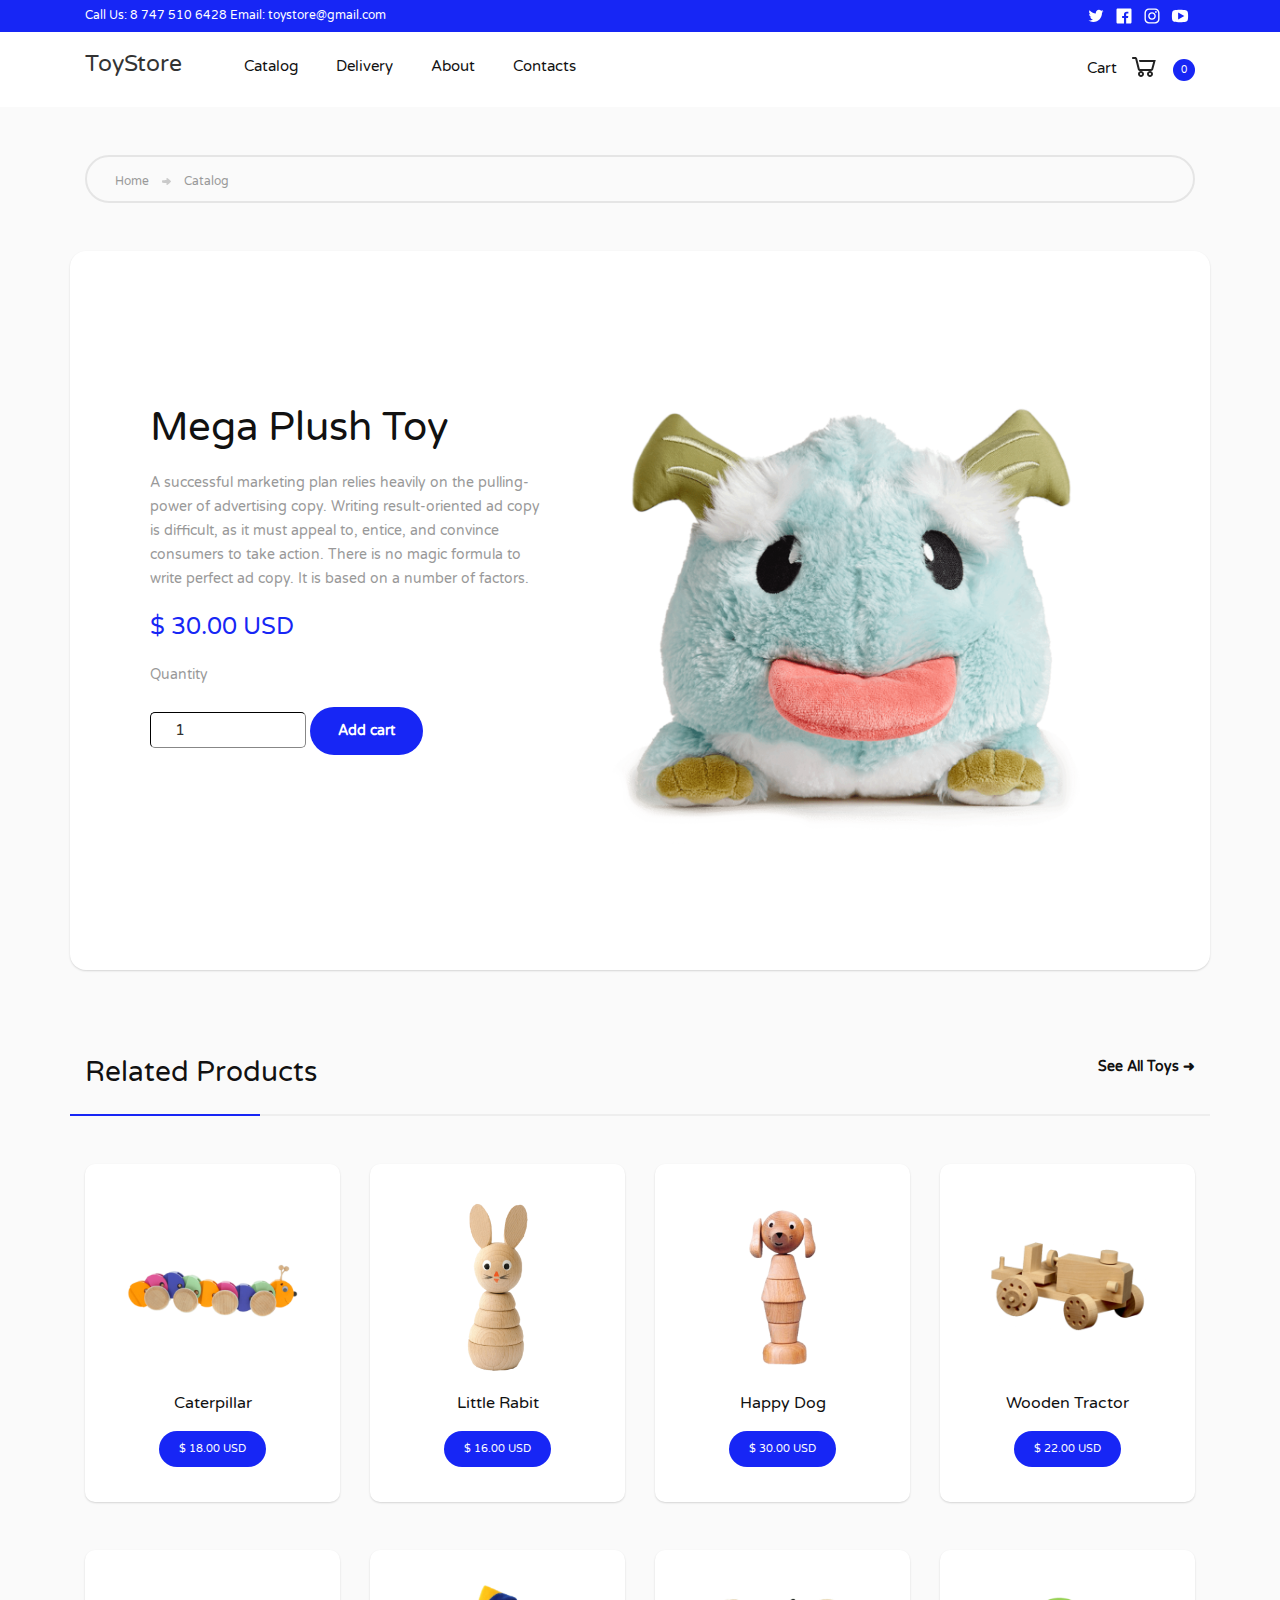
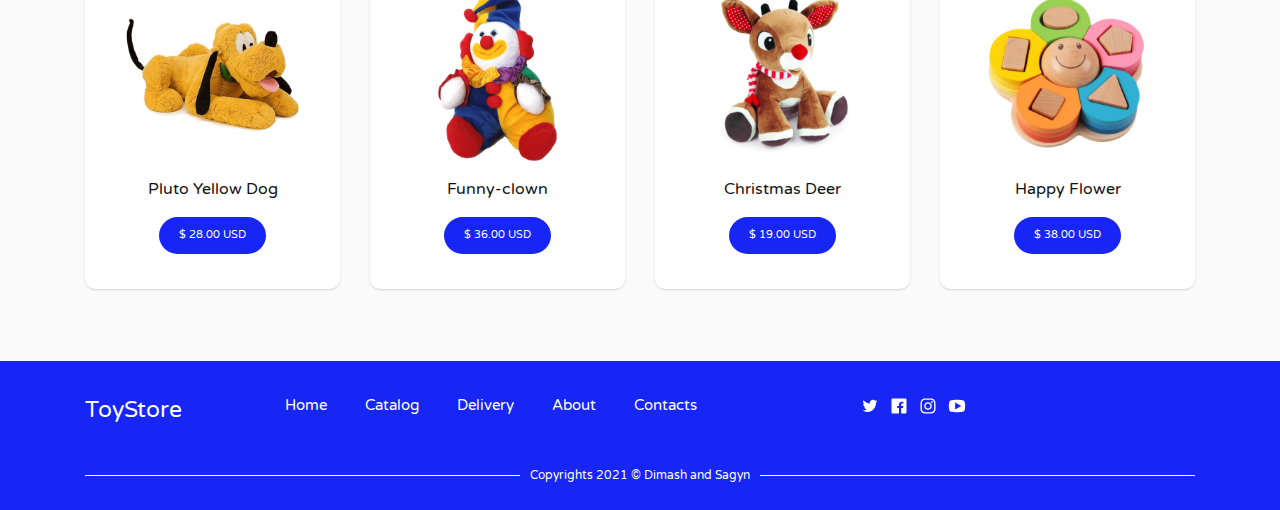
<file: toy-store-master/toy-store-master/mega-plush-toy.html>
<!DOCTYPE html>
<html lang="en">

<head>
    <meta charset="UTF-8">
    <meta name="viewport" content="width=device-width, initial-scale=1.0">
    <title>Toy Store</title>
    <link href="https://fonts.googleapis.com/css2?family=Varela+Round&display=swap" rel="stylesheet">
    <link rel="stylesheet" href="css/app.css">
</head>

<body>

    <section class="contact-bar">
        <div class="container">
            <div class="row">
                <div class="col-6">
                    <div class="contact-bar__number">
                        <a href="callto:8 747 510 6428">Call Us: 8 747 510 6428</a>
                        <a href="mailto:toystore@gmail.com" class="d-none d-md-inline">Email: toystore@gmail.com</a>
                    </div>
                </div>
                <div class="col-6 text-right">
                    <a href="https://en.wikipedia.org/wiki/Twitter" class="contact-bar__social-icon"><img src="images/twitter-icon-white.svg" alt="twitter-icon-white"></a>
                    <a href="https://en.wikipedia.org/wiki/Facebook" class="contact-bar__social-icon"><img src="images/facebook-icon-white.svg" alt="facebook-icon-white"></a>
                    <a href="https://en.wikipedia.org/wiki/Instagram" class="contact-bar__social-icon"><img src="images/instagram-icon-white.svg" alt="instagram-icon-white"></a>
                    <a href="https://en.wikipedia.org/wiki/YouTube" class="contact-bar__social-icon"><img src="images/youtube-icon.svg" alt="youtube-icon"></a>
                </div>
            </div>
        </div>
    </section>

    <header class="header">
        <div class="container">
            <div class="row">
                <div class="col-5 col-md-10">
                    <div class="menu-bar">
                        <a href="index.html" class="header__logo mr-5 pt-3 pt-md-0 d-inline-block">ToyStore</a>
                        <a href="catalog.html" class="header__menu mr-4">Catalog</a>
                        <a href="delivery.html" class="header__menu mr-4">Delivery</a>
                        <a href="about.html" class="header__menu mr-4">About</a>
                        <a href="contacts.html" class="header__menu mr-4">Contacts</a>
                    </div>
                </div>

                <div class="col-7 col-md-2 text-right mt-2">
                    <a href="#" class="header__menu header__menu--cart">
                        Cart
                        <img src="images/cart-icon.svg" alt="cart-image" />
                        <span>0</span>
                    </a>
                    <span class="header__hamburger hamburger d-md-none">&#9776;</span>
                </div>
            </div>
        </div>
    </header>


    <section class="container mb-5">
        <div class="breadcrumbs pt-3">
            <a href="#" class="link-grey">Home</a>
            <img src="images/arrow-right-mini-icon.svg" class="breadcrumbs-arrow">
            <div class="d-inline-block">Catalog</div>
        </div>
    </section>

    <section class="teddy-bear">
        <div class="container teddy-bear__back">
            <div class="row">
                <div class="col-md-5">
                    <div class="teddy-bear__info mt-5 pt-4">
                        <h2>Mega Plush Toy</h2>
                        <p>A successful marketing plan relies heavily on the pulling-power of advertising copy. Writing result-oriented ad copy is difficult, as it must appeal to, entice, and convince
                            consumers to take action. There is no magic formula to write perfect ad copy. It is based on a number of factors.</p>
                        <h4>$ 30.00 USD</h4>
                        <p>Quantity</p>
                        <div class="row">
                            <div class="col">
                                <input type="number" name="number" value="1" class="teddy-bear__field pl-4">
                                <button class="teddy-bear__button">Add cart</button>
                            </div>

                        </div>
                    </div>
                </div>
                <div class="col">
                    <img src="images/plush-toy-transparent-background-min.png" alt="mega-teddy-image" class="teddy-bear__image">
                </div>
            </div>
        </div>
        </div>
    </section>

    <section class="wooden-toys py-4 mb-5">
        <div class="container">
            <div class="row">
                <div class="col-7 col-md-10">
                    <h3 class="wooden-toys__title">Related Products</h3>
                </div>
                <div class="col-5 col-md-2 text-right">
                    <a href="#" class="wooden-toys__all-link">See All Toys &#10140</a>
                </div>
            </div>
            <div class="row">
                <div class="col-2 border border-green mt-3"></div>
                <div class="col-10 border border-grey mt-3"></div>
            </div>
            <div class="row">
                <div class="col-md-3 mt-5">
                    <a class="wooden-toys__card" href="#">
                        <img src="images/caterpillar-image.png" alt="" class="wooden-toys__img mb-3">
                        <p class="wooden-toys__name">Caterpillar</p>
                        <span class="wooden-toys__btn">$ 18.00 USD</span>
                    </a>
                </div>
                <div class="col-md-3 mt-5">
                    <a class="wooden-toys__card" href="#">
                        <img src="images/wooden-toy-transparent-min.png" alt="" class="wooden-toys__img mb-3">
                        <p class="wooden-toys__name">Little Rabit</p>
                        <span class="wooden-toys__btn">$ 16.00 USD</span>
                    </a>
                </div>
                <div class="col-md-3 mt-5">
                    <a class="wooden-toys__card" href="#">
                        <img src="images/happy-dog.png" alt="" class="wooden-toys__img mb-3">
                        <p class="wooden-toys__name">Happy Dog</p>
                        <span class="wooden-toys__btn">$ 30.00 USD</span>
                    </a>
                </div>
                <div class="col-md-3 mt-5">
                    <a class="wooden-toys__card" href="#">
                        <img src="images/wooden-tractor.png" alt="" class="wooden-toys__img mb-3">
                        <p class="wooden-toys__name">Wooden Tractor</p>
                        <span class="wooden-toys__btn">$ 22.00 USD</span>
                    </a>
                </div>
                <div class="col-md-3 mt-5">
                    <a class="wooden-toys__card" href="#">
                        <img src="images/yellow-dog-image-min-p-500.png" alt="" class="wooden-toys__img mb-3">
                        <p class="wooden-toys__name">Pluto Yellow Dog</p>
                        <span class="wooden-toys__btn">$ 28.00 USD</span>
                    </a>
                </div>
                <div class="col-md-3 mt-5">
                    <a class="wooden-toys__card" href="#">
                        <img src="images/funny-clown.png" alt="" class="wooden-toys__img mb-3">
                        <p class="wooden-toys__name">Funny-clown</p>
                        <span class="wooden-toys__btn">$ 36.00 USD</span>
                    </a>
                </div>
                <div class="col-md-3 mt-5">
                    <a class="wooden-toys__card" href="#">
                        <img src="images/plush-toy-hd-min-p-500.png" alt="" class="wooden-toys__img mb-3">
                        <p class="wooden-toys__name">Christmas Deer</p>
                        <span class="wooden-toys__btn">$ 19.00 USD</span>
                    </a>
                </div>
                <div class="col-md-3 mt-5">
                    <a class="wooden-toys__card" href="#">
                        <img src="images/wooden-toy-transparent-image-min-p-500.png" alt="" class="wooden-toys__img mb-3">
                        <p class="wooden-toys__name">Happy Flower</p>
                        <span class="wooden-toys__btn">$ 38.00 USD</span>
                    </a>
                </div>
            </div>
        </div>
    </section>

    
    <section class="footer mt-5 pt-3">
        <div class="container">
            <div class="row">
                <div class="col-md-2 pt-3">
                    <a href="index.html" class="footer__logo">ToyStore</a>
                </div>
                <div class="col-md-6 pt-3">
                    <a href="index.html" class="footer__link mr-4">Home</a>
                    <a href="catalog.html" class="footer__link mr-4">Catalog</a>
                    <a href="delivery.html" class="footer__link mr-4">Delivery</a>
                    <a href="about.html" class="footer__link mr-4">About</a>
                    <a href="contacts.html" class="footer__link mr-2">Contacts</a>
                </div>
                <div class="col-md-4">
                    <div class="col-md-6 pt-3">
                        <a href="#" class="footer__social-icon"><img src="images/twitter-icon-white.svg" alt="twitter-icon-white"></a>
                        <a href="#" class="footer__social-icon"><img src="images/facebook-icon-white.svg" alt="facebook-icon-white"></a>
                        <a href="#" class="footer__social-icon"><img src="images/instagram-icon-white.svg" alt="instagram-icon-white"></a>
                        <a href="#" class="footer__social-icon"><img src="images/youtube-icon.svg" alt="youtube-icon"></a>
                    </div>
                </div>
            </div>
            <p class="footer__copyrights mt-5">
                <span class="footer__copyrights-text">Copyrights 2021 &copy; Dimash and Sagyn </span>
            </p>
        </div>
    </section>

    <section class="cart-modal" id="card-modal">
        <div class="cart-modal__container">
            <div class="cart-modal__title-bar">
                <div class="cart-modal__title">
                    Your Cart
                </div>
                <button class="cart-modal__close" id="cart-modal__close">&times;</button>
            </div>
            <div class="cart-modal__items">
                <div class="row cart-modal__item p-4">
                    <div class="col-9">
                        <div class="row">
                            <div class="col-3">
                                <img src="./images/plush-toy-transparent-image-min.png" alt="" class="cart-modal__item-img">
                            </div>
                            <div class="col-9">
                                <h3 class="cart-modal__item-title">Teddy Bear</h3>
                                <p class="cart-modal__item-price">$300.00 USD</p>
                                <button class="cart-modal__item-remove-btn">Remove</button>
                            </div>
                        </div>
                    </div>
                    <div class="row-3">
                        <input type="text" class="cart-modal__item-qty" value="1">
                    </div>
                </div>
            </div>
            <div class="cart-modal__item-total px-5 py-3">
                <div class="row">
                    <div class="col-6">Subtotal</div>
                    <div class="col-6 text-right"><b>$300.00 USD</b></div>
                </div>
            </div>
            <div class="text-center px-5 pt-5 pb-4">
                <button class="cart-modal__continue-btn">Continue to checkout</button>
            </div>
        </div>
    </section>






</body>

</html>
</file>
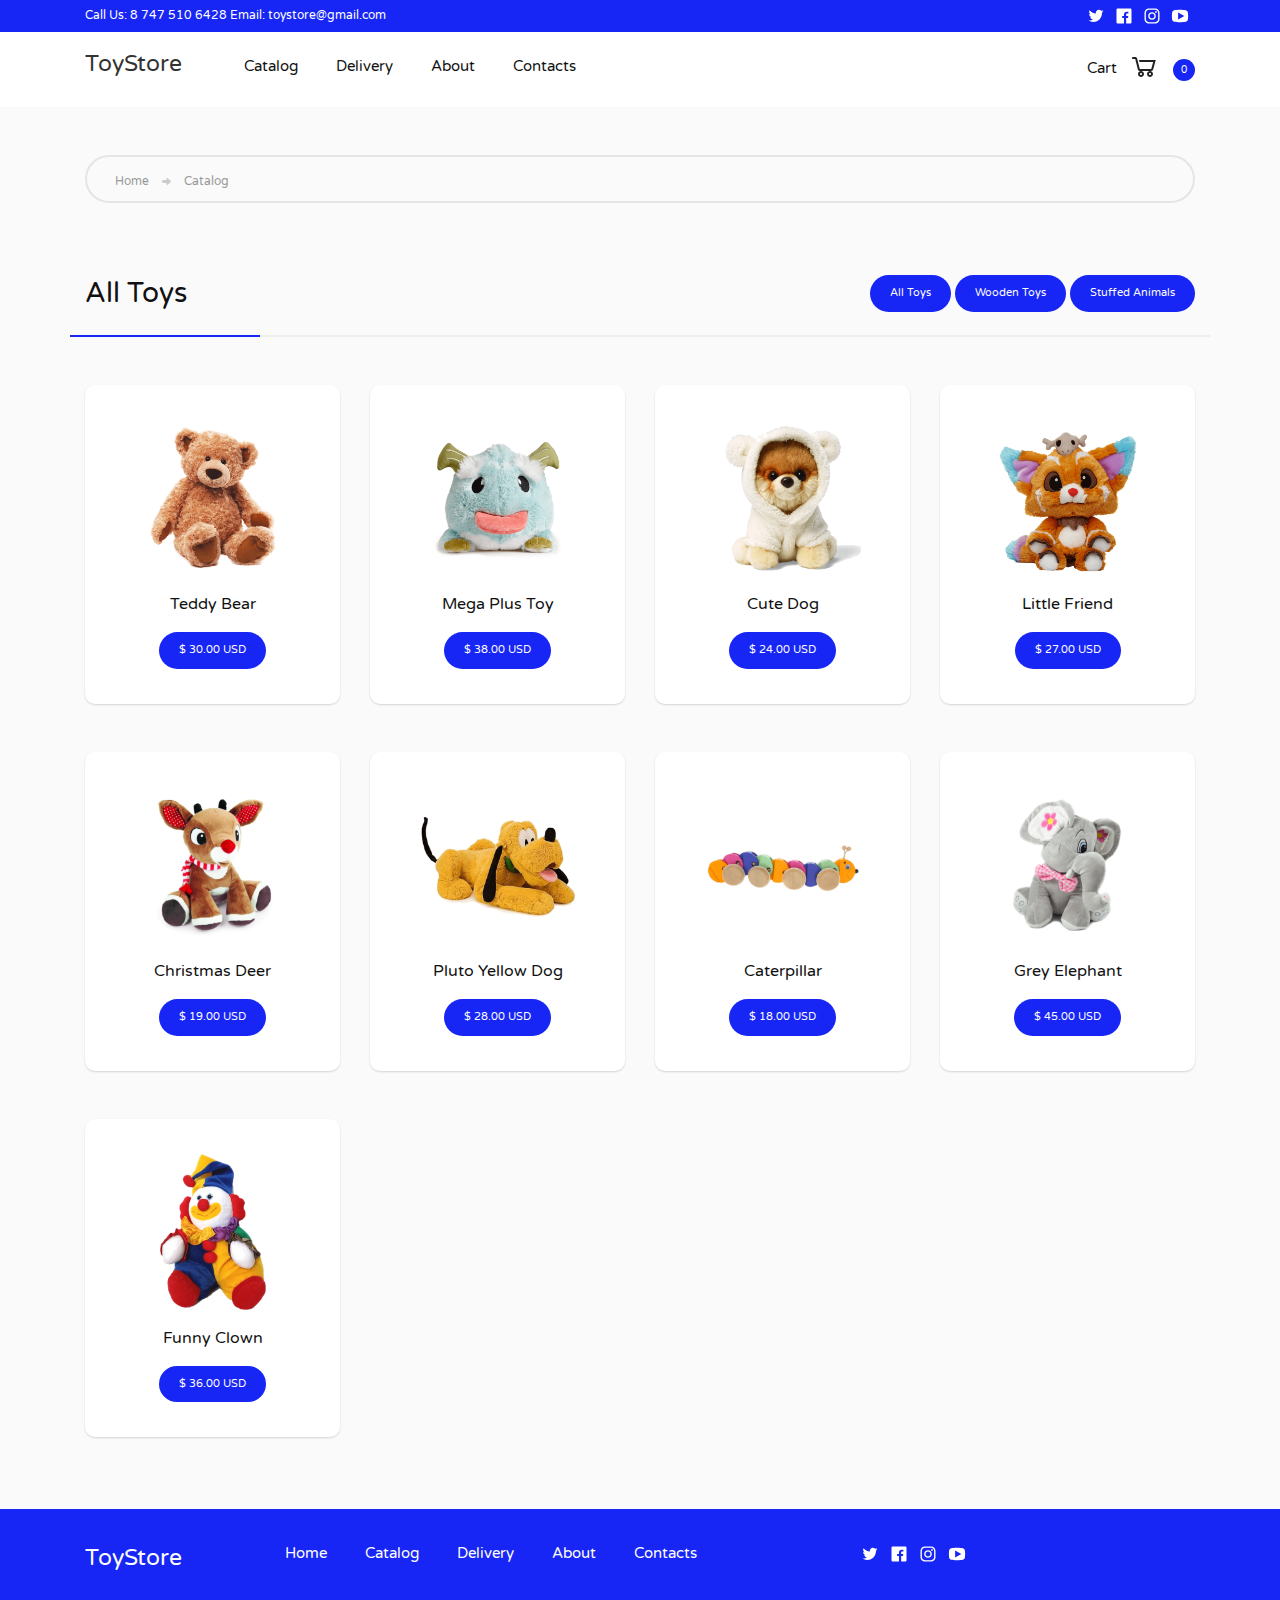
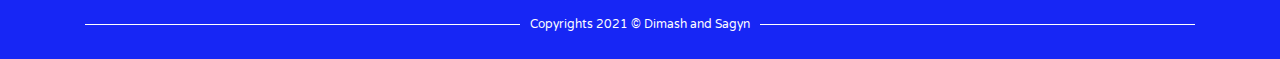
<file: toy-store-master/toy-store-master/stuffed-animals.html>
<!DOCTYPE html>
<html lang="en">

<head>
    <meta charset="UTF-8">
    <meta name="viewport" content="width=device-width, initial-scale=1.0">
    <title>Toy Store</title>
    <link href="https://fonts.googleapis.com/css2?family=Varela+Round&display=swap" rel="stylesheet">
    <link rel="stylesheet" href="css/app.css">
</head>

<body>

    <section class="contact-bar">
        <div class="container">
            <div class="row">
                <div class="col-6">
                    <div class="contact-bar__number">
                        <a href="callto:8 747 510 6428">Call Us: 8 747 510 6428</a>
                        <a href="mailto:toystore@gmail.com" class="d-none d-md-inline">Email: toystore@gmail.com</a>
                    </div>
                </div>
                <div class="col-6 text-right">
                    <a href="https://en.wikipedia.org/wiki/Twitter" class="contact-bar__social-icon"><img src="images/twitter-icon-white.svg" alt="twitter-icon-white"></a>
                    <a href="https://en.wikipedia.org/wiki/Facebook" class="contact-bar__social-icon"><img src="images/facebook-icon-white.svg" alt="facebook-icon-white"></a>
                    <a href="https://en.wikipedia.org/wiki/Instagram" class="contact-bar__social-icon"><img src="images/instagram-icon-white.svg" alt="instagram-icon-white"></a>
                    <a href="https://en.wikipedia.org/wiki/YouTube" class="contact-bar__social-icon"><img src="images/youtube-icon.svg" alt="youtube-icon"></a>
                </div>
            </div>
        </div>
    </section>

    <header class="header">
        <div class="container">
            <div class="row">
                <div class="col-5 col-md-10">
                    <div class="menu-bar">
                        <a href="index.html" class="header__logo mr-5 pt-3 pt-md-0 d-inline-block">ToyStore</a>
                        <a href="catalog.html" class="header__menu mr-4">Catalog</a>
                        <a href="delivery.html" class="header__menu mr-4">Delivery</a>
                        <a href="about.html" class="header__menu mr-4">About</a>
                        <a href="contacts.html" class="header__menu mr-4">Contacts</a>
                    </div>
                </div>

                <div class="col-7 col-md-2 text-right mt-2">
                    <a href="#" class="header__menu header__menu--cart">
                        Cart
                        <img src="images/cart-icon.svg" alt="cart-image" />
                        <span>0</span>
                    </a>
                    <span class="header__hamburger hamburger d-md-none">&#9776;</span>
                </div>
            </div>
        </div>
    </header>


    <section class="container mb-5">
        <div class="breadcrumbs pt-3">
            <a href="#" class="link-grey">Home</a>
            <img src="images/arrow-right-mini-icon.svg" class="breadcrumbs-arrow">
            <div class="d-inline-block">Catalog</div>
        </div>
    </section>

    <section class="featured-products py-4 mb-5">
        <div class="container">
            <div class="row">
                <div class="col-md-7">
                    <h3 class="featured-products__title">All Toys</h3>
                </div>
                <div class="col-md-5 text-right">
                    <a href="catalog.html" class="featured-products__btn featured-product__btn">All Toys</a>
                    <a href="wooden-toys.html" class="featured-products__btn">Wooden Toys</a>
                    <a href="stuffed-animals.html" class="featured-products__btn">Stuffed Animals</a>
                </div>
            </div>
            <div class="row">
                <div class="col-2 border border-green mt-3"></div>
                <div class="col-10 border border-grey  mt-3"></div>
            </div>
            <div class="row">
                <div class="col-md-3 mt-5">
                    <a class="featured-products__card" href="Teddy-bear.html">
                        <img src="images/plush-toy-transparent-image-min.png" alt="" class="featured-products__img mb-3">
                        <p class="featured-products__name">Teddy Bear</p>
                        <span class="featured-products__btn">$ 30.00 USD</span>
                    </a>
                </div>
                <div class="col-md-3 mt-5">
                    <a class="featured-products__card" href="mega-plush-toy.html">
                        <img src="images/plush-toy-transparent-background-min.png" alt="" class="featured-products__img mb-3">
                        <p class="featured-products__name">Mega Plus Toy</p>
                        <span class="featured-products__btn">$ 38.00 USD</span>
                    </a>
                </div>
                <div class="col-md-3 mt-5">
                    <a class="featured-products__card" href="cute-dog.html">
                        <img src="images/plush-toy-file-min.png" alt="" class="featured-products__img mb-3">
                        <p class="featured-products__name">Cute Dog</p>
                        <span class="featured-products__btn">$ 24.00 USD</span>
                    </a>
                </div>
                <div class="col-md-3 mt-5">
                    <a class="featured-products__card" href="little-friend.html">
                        <img src="images/plush-toy-transparent-min.png" alt="" class="featured-products__img mb-3">
                        <p class="featured-products__name">Little Friend</p>
                        <span class="featured-products__btn">$ 27.00 USD</span>
                    </a>
                </div>
                <div class="col-md-3 mt-5">
                    <a class="featured-products__card" href="#">
                        <img src="images/plush-toy-hd-min-p-500.png" alt="" class="featured-products__img mb-3">
                        <p class="featured-products__name">Christmas Deer</p>
                        <span class="featured-products__btn">$ 19.00 USD</span>
                    </a>
                </div>
                <div class="col-md-3 mt-5">
                    <a class="featured-products__card" href="#">
                        <img src="images/yellow-dog-image-min-p-500.png" alt="" class="featured-products__img mb-3">
                        <p class="featured-products__name">Pluto Yellow Dog</p>
                        <span class="featured-products__btn">$ 28.00 USD</span>
                    </a>
                </div>
                <div class="col-md-3 mt-5">
                    <a class="featured-products__card" href="#">
                        <img src="images/caterpillar-image.png" alt="" class="featured-products__img mb-3">
                        <p class="featured-products__name">Caterpillar</p>
                        <span class="featured-products__btn">$ 18.00 USD</span>
                    </a>
                </div>
                <div class="col-md-3 mt-5">
                    <a class="featured-products__card" href="#">
                        <img src="images/grey-elephant.png" alt="" class="featured-products__img mb-3">
                        <p class="featured-products__name">Grey Elephant</p>
                        <span class="featured-products__btn">$ 45.00 USD</span>
                    </a>
                </div>
                <div class="col-md-3 mt-5">
                    <a class="featured-products__card" href="#">
                        <img src="images/funny-clown.png" alt="" class="featured-products__img mb-3">
                        <p class="featured-products__name">Funny Clown</p>
                        <span class="featured-products__btn">$ 36.00 USD</span>
                    </a>
                </div>
            </div>
        </div>
    </section>

    

    <section class="footer mt-5 pt-3">
        <div class="container">
            <div class="row">
                <div class="col-md-2 pt-3">
                    <a href="index.html" class="footer__logo">ToyStore</a>
                </div>
                <div class="col-md-6 pt-3">
                    <a href="index.html" class="footer__link mr-4">Home</a>
                    <a href="catalog.html" class="footer__link mr-4">Catalog</a>
                    <a href="delivery.html" class="footer__link mr-4">Delivery</a>
                    <a href="about.html" class="footer__link mr-4">About</a>
                    <a href="contacts.html" class="footer__link mr-2">Contacts</a>
                </div>
                <div class="col-md-4">
                    <div class="col-md-6 pt-3">
                        <a href="#" class="footer__social-icon"><img src="images/twitter-icon-white.svg" alt="twitter-icon-white"></a>
                        <a href="#" class="footer__social-icon"><img src="images/facebook-icon-white.svg" alt="facebook-icon-white"></a>
                        <a href="#" class="footer__social-icon"><img src="images/instagram-icon-white.svg" alt="instagram-icon-white"></a>
                        <a href="#" class="footer__social-icon"><img src="images/youtube-icon.svg" alt="youtube-icon"></a>
                    </div>
                </div>
            </div>
            <p class="footer__copyrights mt-5">
                <span class="footer__copyrights-text">Copyrights 2021 &copy; Dimash and Sagyn</span>
            </p>
        </div>
    </section>

    <section class="cart-modal" id="card-modal">
        <div class="cart-modal__container">
            <div class="cart-modal__title-bar">
                <div class="cart-modal__title">
                    Your Cart
                </div>
                <button class="cart-modal__close" id="cart-modal__close">&times;</button>
            </div>
            <div class="cart-modal__items">
                <div class="row cart-modal__item p-4">
                    <div class="col-9">
                        <div class="row">
                            <div class="col-3">
                                <img src="./images/plush-toy-transparent-image-min.png" alt="" class="cart-modal__item-img">
                            </div>
                            <div class="col-9">
                                <h3 class="cart-modal__item-title">Teddy Bear</h3>
                                <p class="cart-modal__item-price">$300.00 USD</p>
                                <button class="cart-modal__item-remove-btn">Remove</button>
                            </div>
                        </div>
                    </div>
                    <div class="row-3">
                        <input type="text" class="cart-modal__item-qty" value="1">
                    </div>
                </div>
            </div>
            <div class="cart-modal__item-total px-5 py-3">
                <div class="row">
                    <div class="col-6">Subtotal</div>
                    <div class="col-6 text-right"><b>$300.00 USD</b></div>
                </div>
            </div>
            <div class="text-center px-5 pt-5 pb-4">
                <button class="cart-modal__continue-btn">Continue to checkout</button>
            </div>
        </div>
    </section>



</body>

</html>
</file>
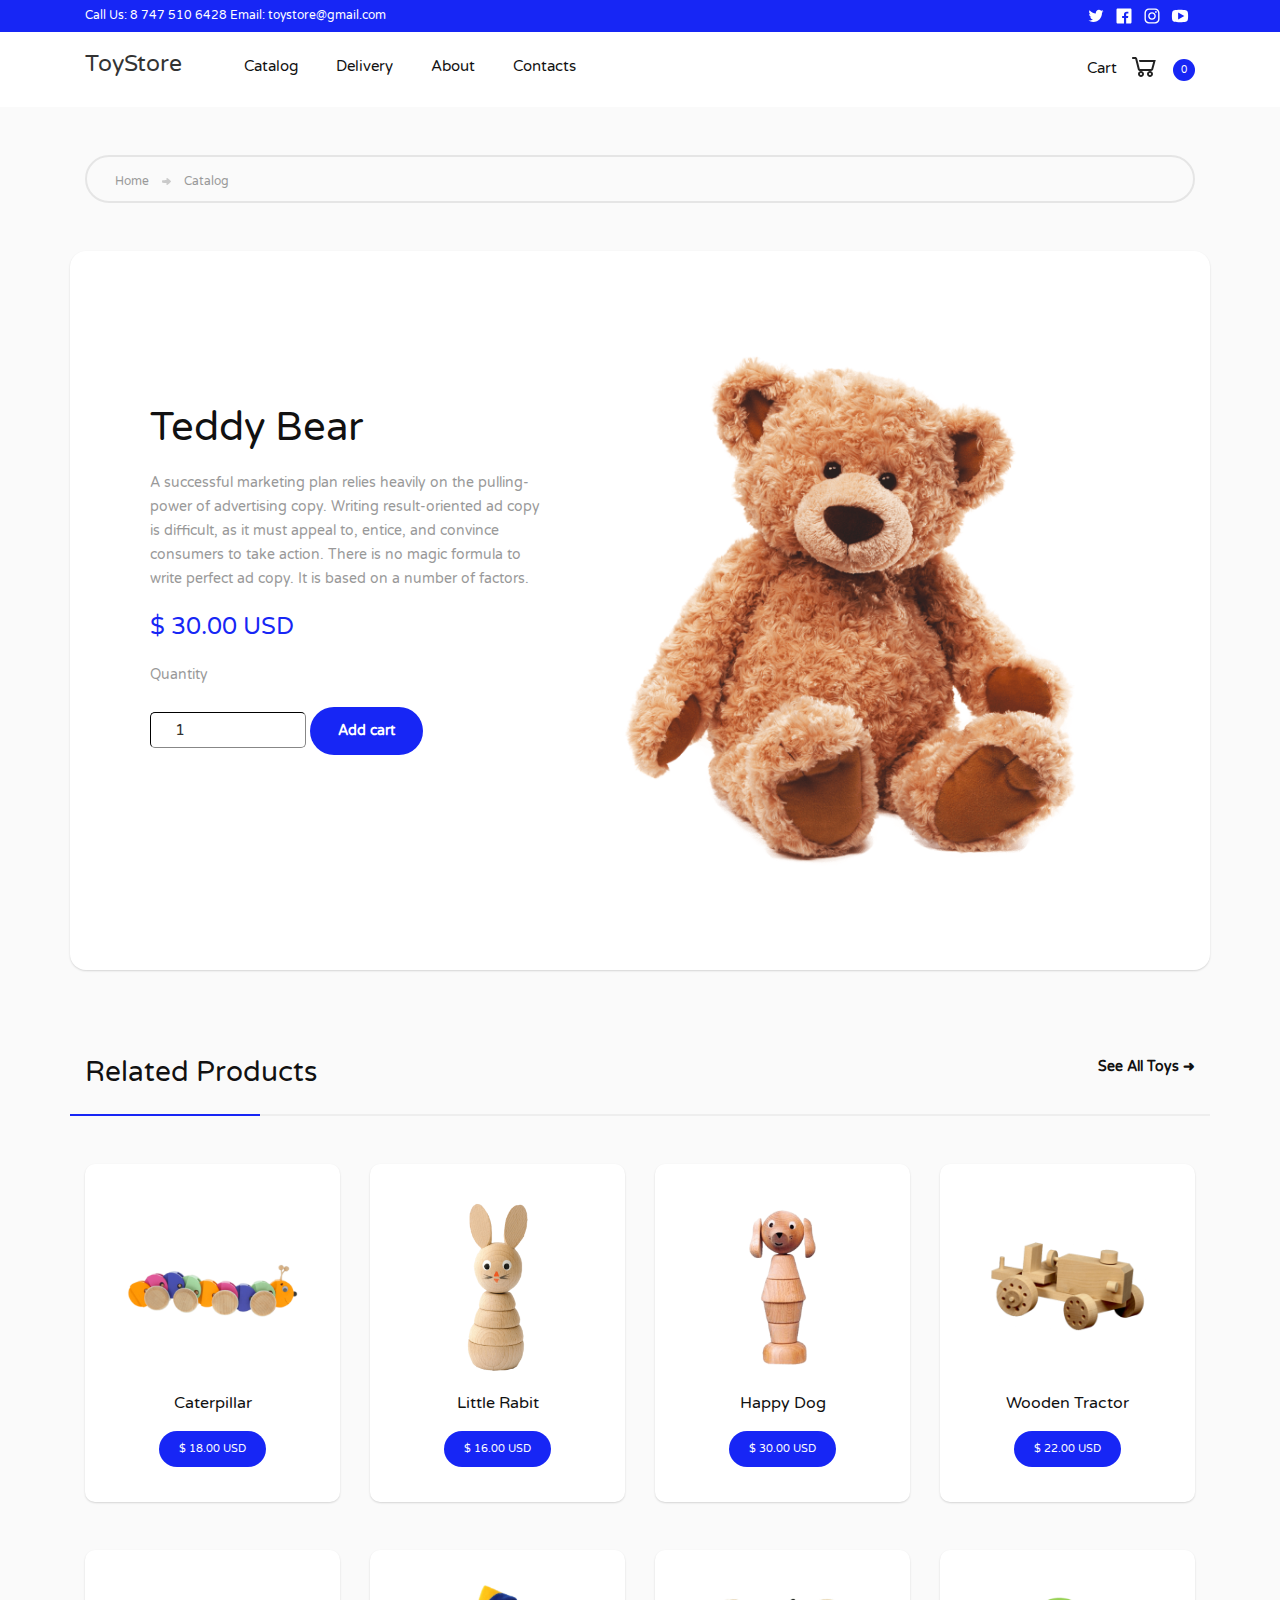
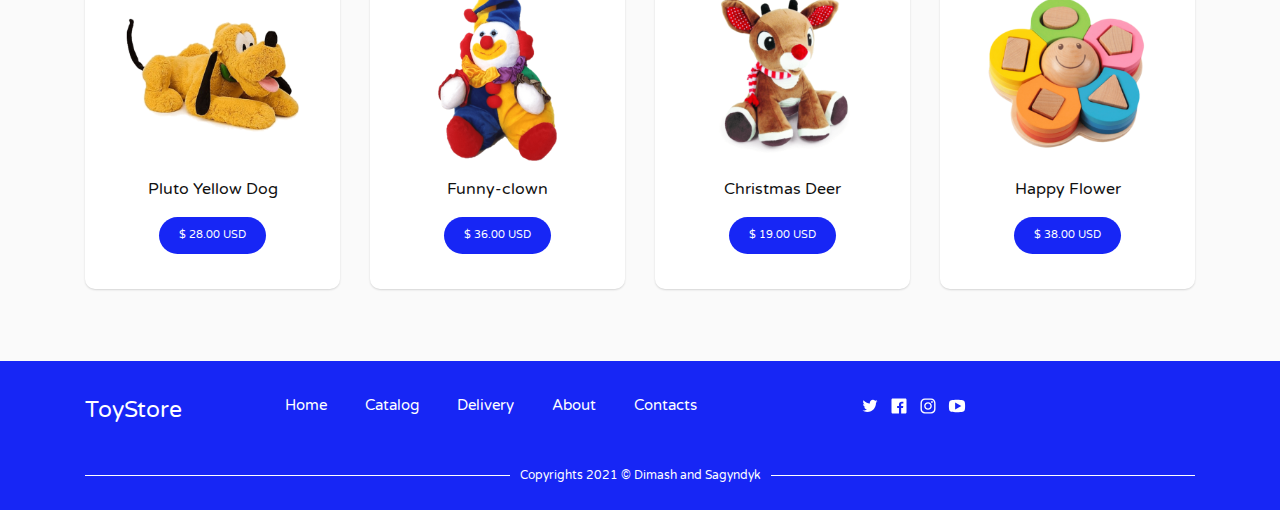
<file: toy-store-master/toy-store-master/Teddy-bear.html>
<!DOCTYPE html>
<html lang="en">

<head>
    <meta charset="UTF-8">
    <meta name="viewport" content="width=device-width, initial-scale=1.0">
    <title>Toy Store</title>
    <link href="https://fonts.googleapis.com/css2?family=Varela+Round&display=swap" rel="stylesheet">
    <link rel="stylesheet" href="css/app.css">
</head>

<body>

    <section class="contact-bar">
        <div class="container">
            <div class="row">
                <div class="col-6">
                    <div class="contact-bar__number">
                        <a href="callto:8 747 510 6428">Call Us: 8 747 510 6428</a>
                        <a href="mailto:toystore@gmail.com" class="d-none d-md-inline">Email: toystore@gmail.com</a>
                    </div>
                </div>
                <div class="col-6 text-right">
                    <a href="https://en.wikipedia.org/wiki/Twitter" class="contact-bar__social-icon"><img src="images/twitter-icon-white.svg" alt="twitter-icon-white"></a>
                    <a href="https://en.wikipedia.org/wiki/Facebook" class="contact-bar__social-icon"><img src="images/facebook-icon-white.svg" alt="facebook-icon-white"></a>
                    <a href="https://en.wikipedia.org/wiki/Instagram" class="contact-bar__social-icon"><img src="images/instagram-icon-white.svg" alt="instagram-icon-white"></a>
                    <a href="https://en.wikipedia.org/wiki/YouTube" class="contact-bar__social-icon"><img src="images/youtube-icon.svg" alt="youtube-icon"></a>
                </div>
            </div>
        </div>
    </section>

    <header class="header">
        <div class="container">
            <div class="row">
                <div class="col-5 col-md-10">
                    <div class="menu-bar">
                        <a href="index.html" class="header__logo mr-5 pt-3 pt-md-0 d-inline-block">ToyStore</a>
                        <a href="catalog.html" class="header__menu mr-4">Catalog</a>
                        <a href="delivery.html" class="header__menu mr-4">Delivery</a>
                        <a href="about.html" class="header__menu mr-4">About</a>
                        <a href="contacts.html" class="header__menu mr-4">Contacts</a>
                    </div>
                </div>

                <div class="col-7 col-md-2 text-right mt-2">
                    <a href="#" class="header__menu header__menu--cart">
                        Cart
                        <img src="images/cart-icon.svg" alt="cart-image" />
                        <span>0</span>
                    </a>
                    <span class="header__hamburger hamburger d-md-none">&#9776;</span>
                </div>
            </div>
        </div>
    </header>


    <section class="container mb-5">
        <div class="breadcrumbs pt-3">
            <a href="#" class="link-grey">Home</a>
            <img src="images/arrow-right-mini-icon.svg" class="breadcrumbs-arrow">
            <div class="d-inline-block">Catalog</div>
        </div>
    </section>

    <section class="teddy-bear">
        <div class="container teddy-bear__back">
            <div class="row">
                <div class="col-md-5">
                    <div class="teddy-bear__info mt-5 pt-4">
                        <h2>Teddy Bear</h2>
                        <p>A successful marketing plan relies heavily on the pulling-power of advertising copy. Writing result-oriented ad copy is difficult, as it must appeal to, entice, and convince
                            consumers to take action. There is no magic formula to write perfect ad copy. It is based on a number of factors.</p>
                        <h4>$ 30.00 USD</h4>
                        <p>Quantity</p>
                        <div class="row">
                            <div class="col">
                                <input type="number" name="number" value="1" class="teddy-bear__field pl-4">
                                <button class="teddy-bear__button">Add cart</button>
                            </div>

                        </div>
                    </div>
                </div>
                <div class="col">
                    <img src="images/plush-toy-transparent-image-min.png" alt="big-teddy-image" class="teddy-bear__image">
                </div>
            </div>
        </div>
        </div>
    </section>

    <section class="wooden-toys py-4 mb-5">
        <div class="container">
            <div class="row">
                <div class="col-7 col-md-10">
                    <h3 class="wooden-toys__title">Related Products</h3>
                </div>
                <div class="col-5 col-md-2 text-right">
                    <a href="#" class="wooden-toys__all-link">See All Toys &#10140</a>
                </div>
            </div>
            <div class="row">
                <div class="col-2 border border-green mt-3"></div>
                <div class="col-10 border border-grey mt-3"></div>
            </div>
            <div class="row">
                <div class="col-md-3 mt-5">
                    <a class="wooden-toys__card" href="Teddy-bear.html">
                        <img src="images/caterpillar-image.png" alt="" class="wooden-toys__img mb-3">
                        <p class="wooden-toys__name">Caterpillar</p>
                        <span class="wooden-toys__btn">$ 18.00 USD</span>
                    </a>
                </div>
                <div class="col-md-3 mt-5">
                    <a class="wooden-toys__card" href="#">
                        <img src="images/wooden-toy-transparent-min.png" alt="" class="wooden-toys__img mb-3">
                        <p class="wooden-toys__name">Little Rabit</p>
                        <span class="wooden-toys__btn">$ 16.00 USD</span>
                    </a>
                </div>
                <div class="col-md-3 mt-5">
                    <a class="wooden-toys__card" href="#">
                        <img src="images/happy-dog.png" alt="" class="wooden-toys__img mb-3">
                        <p class="wooden-toys__name">Happy Dog</p>
                        <span class="wooden-toys__btn">$ 30.00 USD</span>
                    </a>
                </div>
                <div class="col-md-3 mt-5">
                    <a class="wooden-toys__card" href="#">
                        <img src="images/wooden-tractor.png" alt="" class="wooden-toys__img mb-3">
                        <p class="wooden-toys__name">Wooden Tractor</p>
                        <span class="wooden-toys__btn">$ 22.00 USD</span>
                    </a>
                </div>
                <div class="col-md-3 mt-5">
                    <a class="wooden-toys__card" href="#">
                        <img src="images/yellow-dog-image-min-p-500.png" alt="" class="wooden-toys__img mb-3">
                        <p class="wooden-toys__name">Pluto Yellow Dog</p>
                        <span class="wooden-toys__btn">$ 28.00 USD</span>
                    </a>
                </div>
                <div class="col-md-3 mt-5">
                    <a class="wooden-toys__card" href="#">
                        <img src="images/funny-clown.png" alt="" class="wooden-toys__img mb-3">
                        <p class="wooden-toys__name">Funny-clown</p>
                        <span class="wooden-toys__btn">$ 36.00 USD</span>
                    </a>
                </div>
                <div class="col-md-3 mt-5">
                    <a class="wooden-toys__card" href="#">
                        <img src="images/plush-toy-hd-min-p-500.png" alt="" class="wooden-toys__img mb-3">
                        <p class="wooden-toys__name">Christmas Deer</p>
                        <span class="wooden-toys__btn">$ 19.00 USD</span>
                    </a>
                </div>
                <div class="col-md-3 mt-5">
                    <a class="wooden-toys__card" href="#">
                        <img src="images/wooden-toy-transparent-image-min-p-500.png" alt="" class="wooden-toys__img mb-3">
                        <p class="wooden-toys__name">Happy Flower</p>
                        <span class="wooden-toys__btn">$ 38.00 USD</span>
                    </a>
                </div>
            </div>
        </div>
    </section>

    

    <section class="footer mt-5 pt-3">
        <div class="container">
            <div class="row">
                <div class="col-md-2 pt-3">
                    <a href="index.html" class="footer__logo">ToyStore</a>
                </div>
                <div class="col-md-6 pt-3">
                    <a href="index.html" class="footer__link mr-4">Home</a>
                    <a href="catalog.html" class="footer__link mr-4">Catalog</a>
                    <a href="delivery.html" class="footer__link mr-4">Delivery</a>
                    <a href="about.html" class="footer__link mr-4">About</a>
                    <a href="contacts.html" class="footer__link mr-2">Contacts</a>
                </div>
                <div class="col-md-4">
                    <div class="col-md-6 pt-3">
                        <a href="#" class="footer__social-icon"><img src="images/twitter-icon-white.svg" alt="twitter-icon-white"></a>
                        <a href="#" class="footer__social-icon"><img src="images/facebook-icon-white.svg" alt="facebook-icon-white"></a>
                        <a href="#" class="footer__social-icon"><img src="images/instagram-icon-white.svg" alt="instagram-icon-white"></a>
                        <a href="#" class="footer__social-icon"><img src="images/youtube-icon.svg" alt="youtube-icon"></a>
                    </div>
                </div>
            </div>
            <p class="footer__copyrights mt-5">
                <span class="footer__copyrights-text">Copyrights 2021 &copy; Dimash and Sagyndyk</span>
            </p>
        </div>
    </section>

    <section class="cart-modal" id="card-modal">
        <div class="cart-modal__container">
            <div class="cart-modal__title-bar">
                <div class="cart-modal__title">
                    Your Cart
                </div>
                <button class="cart-modal__close" id="cart-modal__close">&times;</button>
            </div>
            <div class="cart-modal__items">
                <div class="row cart-modal__item p-4">
                    <div class="col-9">
                        <div class="row">
                            <div class="col-3">
                                <img src="./images/plush-toy-transparent-image-min.png" alt="" class="cart-modal__item-img">
                            </div>
                            <div class="col-9">
                                <h3 class="cart-modal__item-title">Teddy Bear</h3>
                                <p class="cart-modal__item-price">$300.00 USD</p>
                                <button class="cart-modal__item-remove-btn">Remove</button>
                            </div>
                        </div>
                    </div>
                    <div class="row-3">
                        <input type="text" class="cart-modal__item-qty" value="1">
                    </div>
                </div>
            </div>
            <div class="cart-modal__item-total px-5 py-3">
                <div class="row">
                    <div class="col-6">Subtotal</div>
                    <div class="col-6 text-right"><b>$300.00 USD</b></div>
                </div>
            </div>
            <div class="text-center px-5 pt-5 pb-4">
                <button class="cart-modal__continue-btn">Continue to checkout</button>
            </div>
        </div>
    </section>

    





</body>

</html>
</file>
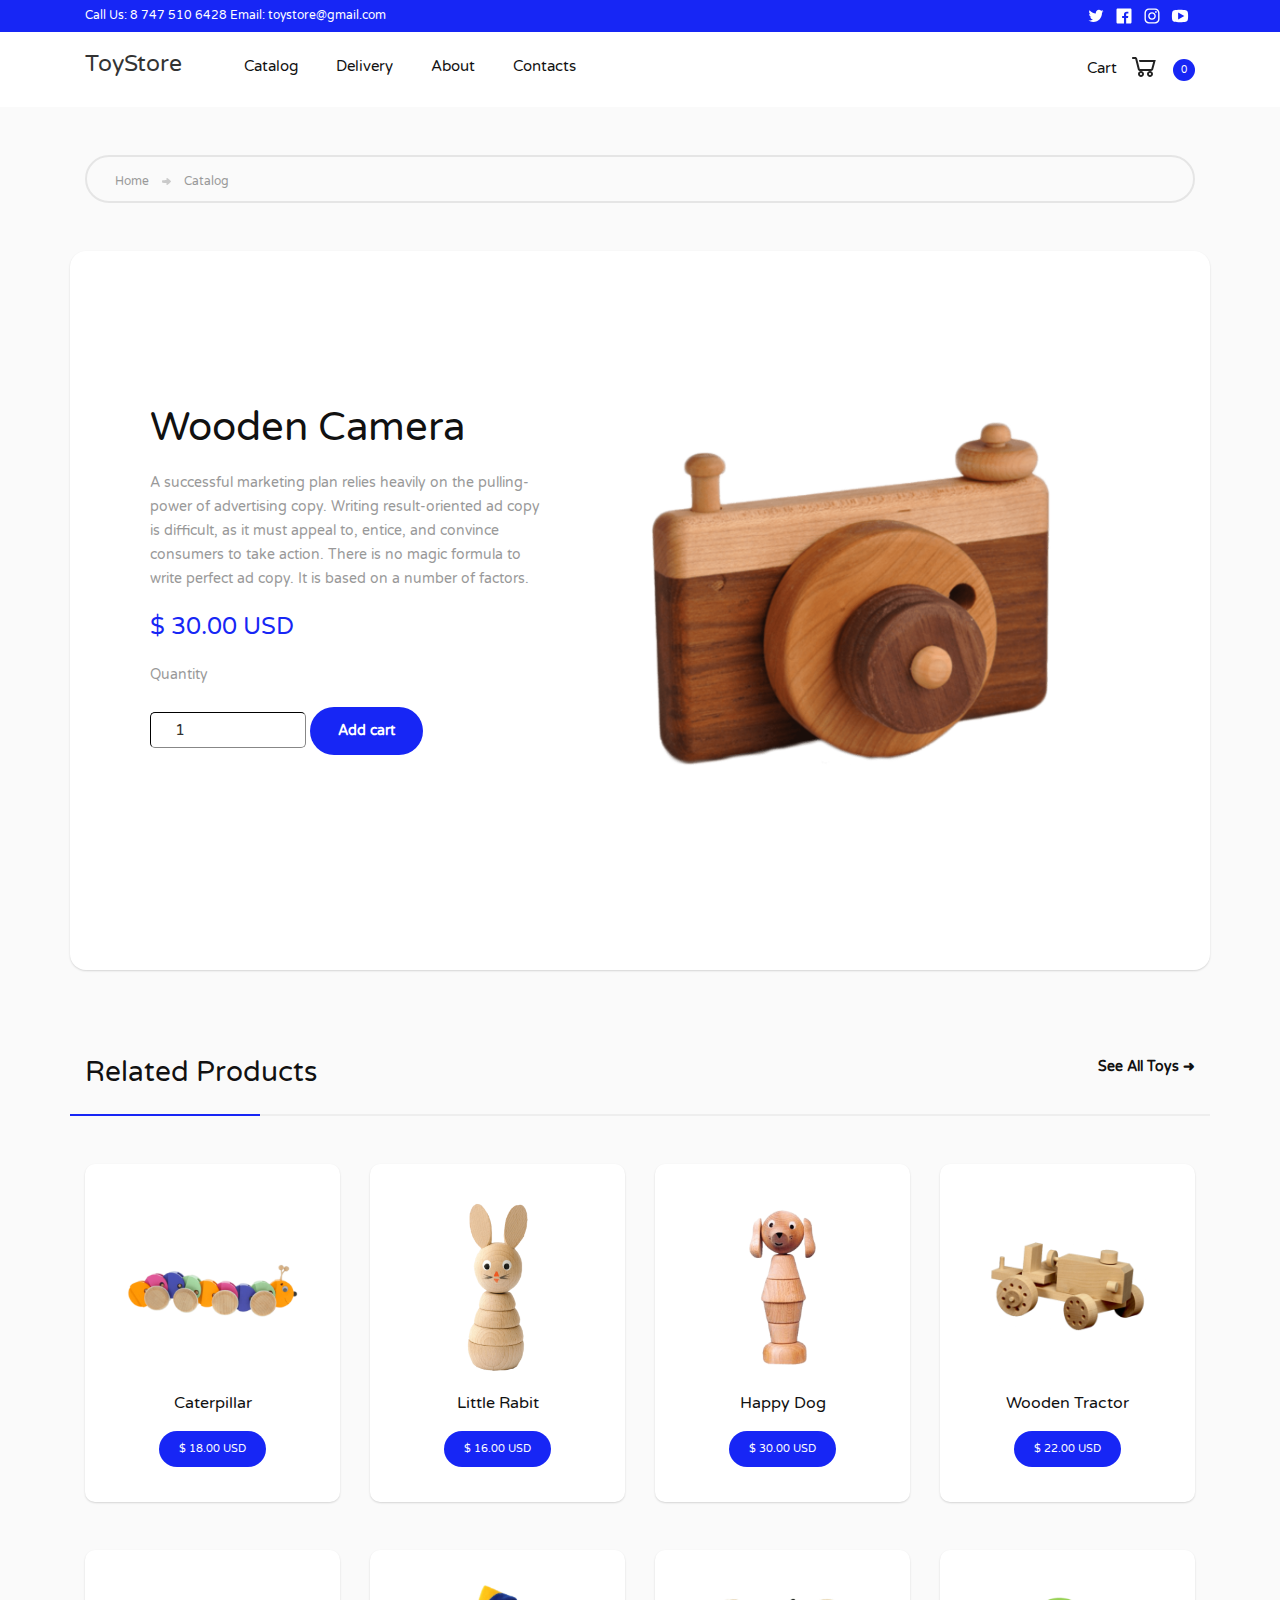
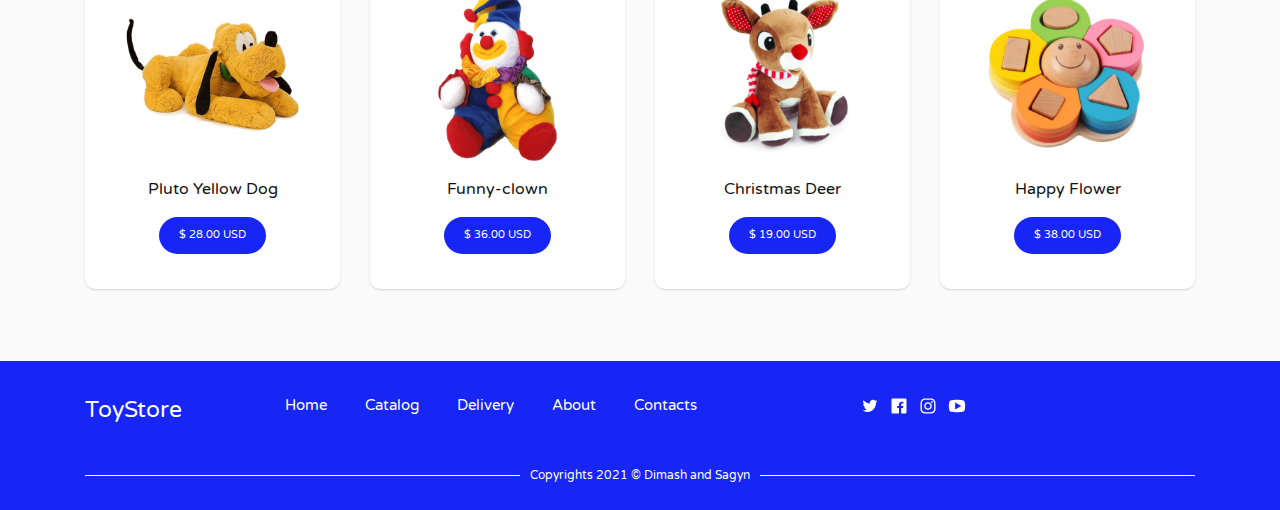
<file: toy-store-master/toy-store-master/wooden-camera.html>
<!DOCTYPE html>
<html lang="en">

<head>
    <meta charset="UTF-8">
    <meta name="viewport" content="width=device-width, initial-scale=1.0">
    <title>Toy Store</title>
    <link href="https://fonts.googleapis.com/css2?family=Varela+Round&display=swap" rel="stylesheet">
    <link rel="stylesheet" href="css/app.css">
</head>

<body>

    <section class="contact-bar">
        <div class="container">
            <div class="row">
                <div class="col-6">
                    <div class="contact-bar__number">
                        <a href="callto:8 747 510 6428">Call Us: 8 747 510 6428</a>
                        <a href="mailto:toystore@gmail.com" class="d-none d-md-inline">Email: toystore@gmail.com</a>
                    </div>
                </div>
                <div class="col-6 text-right">
                    <a href="https://en.wikipedia.org/wiki/Twitter" class="contact-bar__social-icon"><img src="images/twitter-icon-white.svg" alt="twitter-icon-white"></a>
                    <a href="https://en.wikipedia.org/wiki/Facebook" class="contact-bar__social-icon"><img src="images/facebook-icon-white.svg" alt="facebook-icon-white"></a>
                    <a href="https://en.wikipedia.org/wiki/Instagram" class="contact-bar__social-icon"><img src="images/instagram-icon-white.svg" alt="instagram-icon-white"></a>
                    <a href="https://en.wikipedia.org/wiki/YouTube" class="contact-bar__social-icon"><img src="images/youtube-icon.svg" alt="youtube-icon"></a>
                </div>
            </div>
        </div>
    </section>

    <header class="header">
        <div class="container">
            <div class="row">
                <div class="col-5 col-md-10">
                    <div class="menu-bar">
                        <a href="index.html" class="header__logo mr-5 pt-3 pt-md-0 d-inline-block">ToyStore</a>
                        <a href="catalog.html" class="header__menu mr-4">Catalog</a>
                        <a href="delivery.html" class="header__menu mr-4">Delivery</a>
                        <a href="about.html" class="header__menu mr-4">About</a>
                        <a href="contacts.html" class="header__menu mr-4">Contacts</a>
                    </div>
                </div>

                <div class="col-7 col-md-2 text-right mt-2">
                    <a href="#" class="header__menu header__menu--cart">
                        Cart
                        <img src="images/cart-icon.svg" alt="cart-image" />
                        <span>0</span>
                    </a>
                    <span class="header__hamburger hamburger d-md-none">&#9776;</span>
                </div>
            </div>
        </div>
    </header>


    <section class="container mb-5">
        <div class="breadcrumbs pt-3">
            <a href="#" class="link-grey">Home</a>
            <img src="images/arrow-right-mini-icon.svg" class="breadcrumbs-arrow">
            <div class="d-inline-block">Catalog</div>
        </div>
    </section>

    <section class="teddy-bear">
        <div class="container teddy-bear__back">
            <div class="row">
                <div class="col-md-5">
                    <div class="teddy-bear__info mt-5 pt-4">
                        <h2>Wooden Camera</h2>
                        <p>A successful marketing plan relies heavily on the pulling-power of advertising copy. Writing result-oriented ad copy is difficult, as it must appeal to, entice, and convince
                            consumers to take action. There is no magic formula to write perfect ad copy. It is based on a number of factors.</p>
                        <h4>$ 30.00 USD</h4>
                        <p>Quantity</p>
                        <div class="row">
                            <div class="col">
                                <input type="number" name="number" value="1" class="teddy-bear__field pl-4">
                                <button class="teddy-bear__button">Add cart</button>
                            </div>

                        </div>
                    </div>
                </div>
                <div class="col">
                    <img src="images/wooden-toy-photo-min.png" alt="big-teddy-image" class="teddy-bear__image">
                </div>
            </div>
        </div>
        </div>
    </section>

    <section class="wooden-toys py-4 mb-5">
        <div class="container">
            <div class="row">
                <div class="col-7 col-md-10">
                    <h3 class="wooden-toys__title">Related Products</h3>
                </div>
                <div class="col-5 col-md-2 text-right">
                    <a href="#" class="wooden-toys__all-link">See All Toys &#10140</a>
                </div>
            </div>
            <div class="row">
                <div class="col-2 border border-green mt-3"></div>
                <div class="col-10 border border-grey mt-3"></div>
            </div>
            <div class="row">
                <div class="col-md-3 mt-5">
                    <a class="wooden-toys__card" href="#">
                        <img src="images/caterpillar-image.png" alt="" class="wooden-toys__img mb-3">
                        <p class="wooden-toys__name">Caterpillar</p>
                        <span class="wooden-toys__btn">$ 18.00 USD</span>
                    </a>
                </div>
                <div class="col-md-3 mt-5">
                    <a class="wooden-toys__card" href="#">
                        <img src="images/wooden-toy-transparent-min.png" alt="" class="wooden-toys__img mb-3">
                        <p class="wooden-toys__name">Little Rabit</p>
                        <span class="wooden-toys__btn">$ 16.00 USD</span>
                    </a>
                </div>
                <div class="col-md-3 mt-5">
                    <a class="wooden-toys__card" href="#">
                        <img src="images/happy-dog.png" alt="" class="wooden-toys__img mb-3">
                        <p class="wooden-toys__name">Happy Dog</p>
                        <span class="wooden-toys__btn">$ 30.00 USD</span>
                    </a>
                </div>
                <div class="col-md-3 mt-5">
                    <a class="wooden-toys__card" href="#">
                        <img src="images/wooden-tractor.png" alt="" class="wooden-toys__img mb-3">
                        <p class="wooden-toys__name">Wooden Tractor</p>
                        <span class="wooden-toys__btn">$ 22.00 USD</span>
                    </a>
                </div>
                <div class="col-md-3 mt-5">
                    <a class="wooden-toys__card" href="#">
                        <img src="images/yellow-dog-image-min-p-500.png" alt="" class="wooden-toys__img mb-3">
                        <p class="wooden-toys__name">Pluto Yellow Dog</p>
                        <span class="wooden-toys__btn">$ 28.00 USD</span>
                    </a>
                </div>
                <div class="col-md-3 mt-5">
                    <a class="wooden-toys__card" href="#">
                        <img src="images/funny-clown.png" alt="" class="wooden-toys__img mb-3">
                        <p class="wooden-toys__name">Funny-clown</p>
                        <span class="wooden-toys__btn">$ 36.00 USD</span>
                    </a>
                </div>
                <div class="col-md-3 mt-5">
                    <a class="wooden-toys__card" href="#">
                        <img src="images/plush-toy-hd-min-p-500.png" alt="" class="wooden-toys__img mb-3">
                        <p class="wooden-toys__name">Christmas Deer</p>
                        <span class="wooden-toys__btn">$ 19.00 USD</span>
                    </a>
                </div>
                <div class="col-md-3 mt-5">
                    <a class="wooden-toys__card" href="#">
                        <img src="images/wooden-toy-transparent-image-min-p-500.png" alt="" class="wooden-toys__img mb-3">
                        <p class="wooden-toys__name">Happy Flower</p>
                        <span class="wooden-toys__btn">$ 38.00 USD</span>
                    </a>
                </div>
            </div>
        </div>
    </section>

    

    <section class="footer mt-5 pt-3">
        <div class="container">
            <div class="row">
                <div class="col-md-2 pt-3">
                    <a href="index.html" class="footer__logo">ToyStore</a>
                </div>
                <div class="col-md-6 pt-3">
                    <a href="index.html" class="footer__link mr-4">Home</a>
                    <a href="catalog.html" class="footer__link mr-4">Catalog</a>
                    <a href="delivery.html" class="footer__link mr-4">Delivery</a>
                    <a href="about.html" class="footer__link mr-4">About</a>
                    <a href="contacts.html" class="footer__link mr-2">Contacts</a>
                </div>
                <div class="col-md-4">
                    <div class="col-md-6 pt-3">
                        <a href="#" class="footer__social-icon"><img src="images/twitter-icon-white.svg" alt="twitter-icon-white"></a>
                        <a href="#" class="footer__social-icon"><img src="images/facebook-icon-white.svg" alt="facebook-icon-white"></a>
                        <a href="#" class="footer__social-icon"><img src="images/instagram-icon-white.svg" alt="instagram-icon-white"></a>
                        <a href="#" class="footer__social-icon"><img src="images/youtube-icon.svg" alt="youtube-icon"></a>
                    </div>
                </div>
            </div>
            <p class="footer__copyrights mt-5">
                <span class="footer__copyrights-text">Copyrights 2021 &copy; Dimash and Sagyn</span>
            </p>
        </div>
    </section>

    <section class="cart-modal" id="card-modal">
        <div class="cart-modal__container">
            <div class="cart-modal__title-bar">
                <div class="cart-modal__title">
                    Your Cart
                </div>
                <button class="cart-modal__close" id="cart-modal__close">&times;</button>
            </div>
            <div class="cart-modal__items">
                <div class="row cart-modal__item p-4">
                    <div class="col-9">
                        <div class="row">
                            <div class="col-3">
                                <img src="./images/plush-toy-transparent-image-min.png" alt="" class="cart-modal__item-img">
                            </div>
                            <div class="col-9">
                                <h3 class="cart-modal__item-title">Teddy Bear</h3>
                                <p class="cart-modal__item-price">$300.00 USD</p>
                                <button class="cart-modal__item-remove-btn">Remove</button>
                            </div>
                        </div>
                    </div>
                    <div class="row-3">
                        <input type="text" class="cart-modal__item-qty" value="1">
                    </div>
                </div>
            </div>
            <div class="cart-modal__item-total px-5 py-3">
                <div class="row">
                    <div class="col-6">Subtotal</div>
                    <div class="col-6 text-right"><b>$300.00 USD</b></div>
                </div>
            </div>
            <div class="text-center px-5 pt-5 pb-4">
                <button class="cart-modal__continue-btn">Continue to checkout</button>
            </div>
        </div>
    </section>






</body>

</html>
</file>
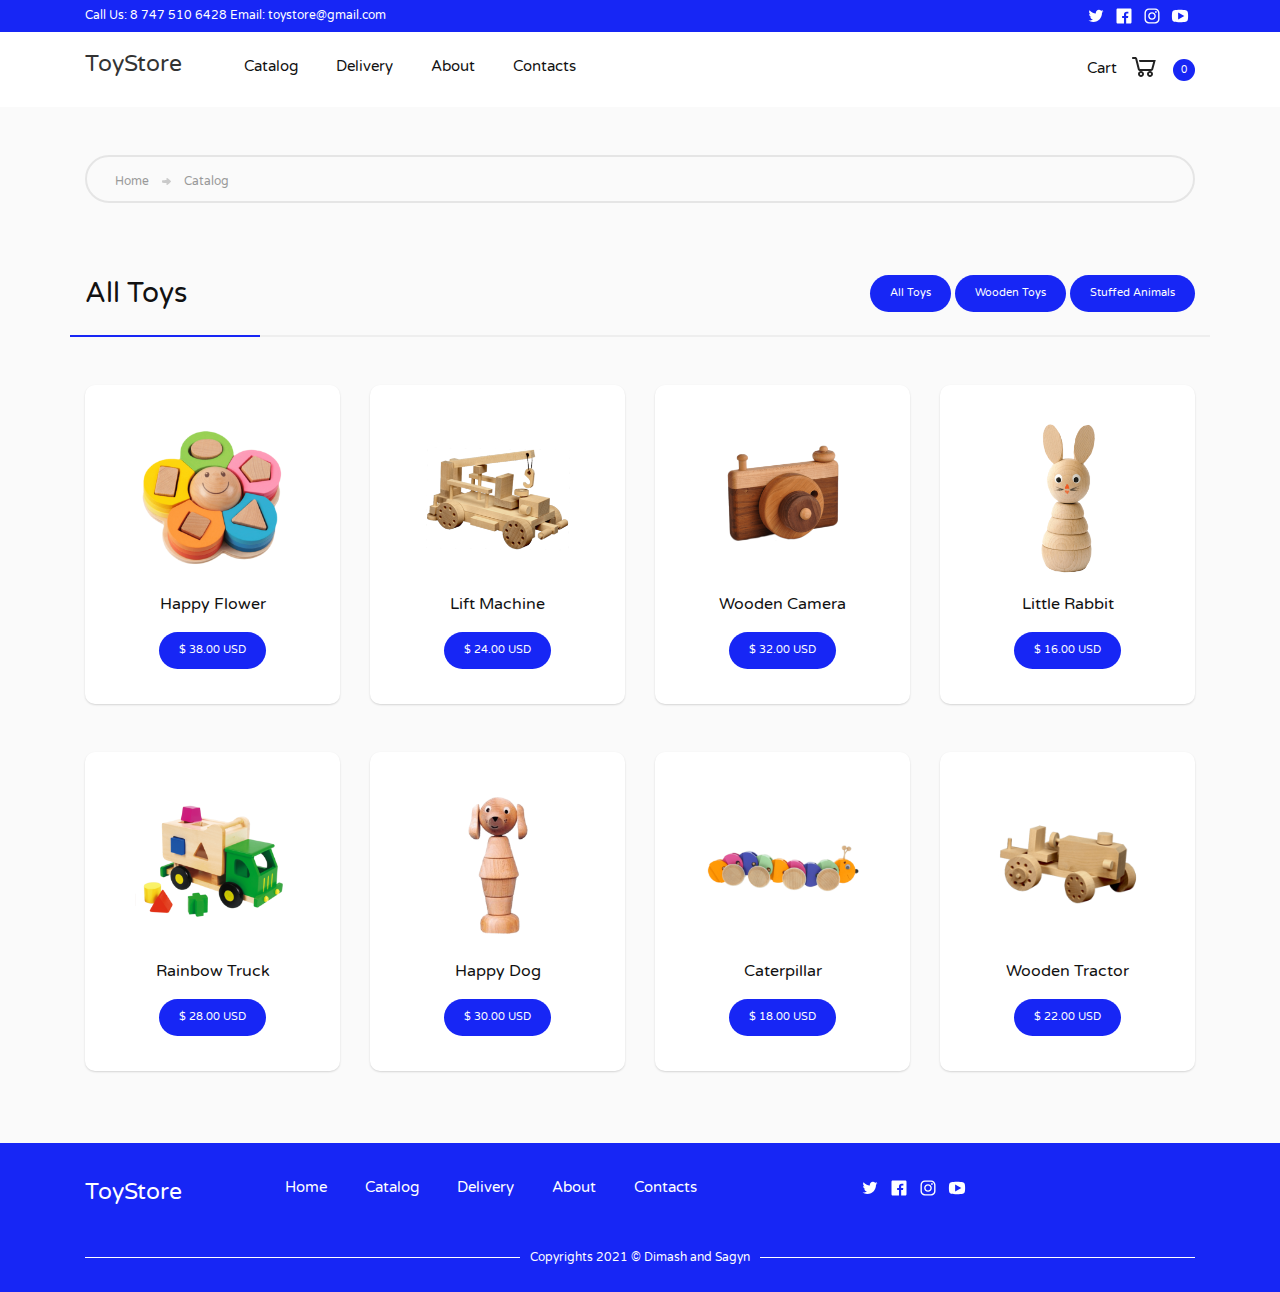
<file: toy-store-master/toy-store-master/wooden-toys.html>
<!DOCTYPE html>
<html lang="en">

<head>
    <meta charset="UTF-8">
    <meta name="viewport" content="width=device-width, initial-scale=1.0">
    <title>Toy Store</title>
    <link href="https://fonts.googleapis.com/css2?family=Varela+Round&display=swap" rel="stylesheet">
    <link rel="stylesheet" href="css/app.css">
</head>

<body>

    <section class="contact-bar">
        <div class="container">
            <div class="row">
                <div class="col-6">
                    <div class="contact-bar__number">
                        <a href="callto:8 747 510 6428">Call Us: 8 747 510 6428</a>
                        <a href="mailto:toystore@gmail.com" class="d-none d-md-inline">Email: toystore@gmail.com</a>
                    </div>
                </div>
                <div class="col-6 text-right">
                    <a href="https://en.wikipedia.org/wiki/Twitter" class="contact-bar__social-icon"><img src="images/twitter-icon-white.svg" alt="twitter-icon-white"></a>
                    <a href="https://en.wikipedia.org/wiki/Facebook" class="contact-bar__social-icon"><img src="images/facebook-icon-white.svg" alt="facebook-icon-white"></a>
                    <a href="https://en.wikipedia.org/wiki/Instagram" class="contact-bar__social-icon"><img src="images/instagram-icon-white.svg" alt="instagram-icon-white"></a>
                    <a href="https://en.wikipedia.org/wiki/YouTube" class="contact-bar__social-icon"><img src="images/youtube-icon.svg" alt="youtube-icon"></a>
                </div>
            </div>
        </div>
    </section>

    <header class="header">
        <div class="container">
            <div class="row">
                <div class="col-5 col-md-10">
                    <div class="menu-bar">
                        <a href="index.html" class="header__logo mr-5 pt-3 pt-md-0 d-inline-block">ToyStore</a>
                        <a href="catalog.html" class="header__menu mr-4">Catalog</a>
                        <a href="delivery.html" class="header__menu mr-4">Delivery</a>
                        <a href="about.html" class="header__menu mr-4">About</a>
                        <a href="contacts.html" class="header__menu mr-4">Contacts</a>
                    </div>
                </div>

                <div class="col-7 col-md-2 text-right mt-2">
                    <a href="#" class="header__menu header__menu--cart">
                        Cart
                        <img src="images/cart-icon.svg" alt="cart-image" />
                        <span>0</span>
                    </a>
                    <span class="header__hamburger hamburger d-md-none">&#9776;</span>
                </div>
            </div>
        </div>
    </header>


    <section class="container mb-5">
        <div class="breadcrumbs pt-3">
            <a href="#" class="link-grey">Home</a>
            <img src="images/arrow-right-mini-icon.svg" class="breadcrumbs-arrow">
            <div class="d-inline-block">Catalog</div>
        </div>
    </section>

    <section class="featured-products py-4 mb-5">
        <div class="container">
            <div class="row">
                <div class="col-md-7">
                    <h3 class="featured-products__title">All Toys</h3>
                </div>
                <div class="col-md-5 text-right">
                    <a href="catalog.html" class="featured-products__btn featured-product__btn--active">All Toys</a>
                    <a href="wooden-toys.html" class="featured-products__btn">Wooden Toys</a>
                    <a href="stuffed-animals.html" class="featured-products__btn">Stuffed Animals</a>
                </div>
            </div>
            <div class="row">
                <div class="col-2 border border-green mt-3"></div>
                <div class="col-10 border border-grey  mt-3"></div>
            </div>
            <div class="row">
                <div class="col-md-3 mt-5">
                    <a class="featured-products__card" href="happy-flower.html">
                        <img src="images/wooden-toy-transparent-image-min-p-500.png" alt="" class="featured-products__img mb-3">
                        <p class="featured-products__name">Happy Flower</p>
                        <span class="featured-products__btn">$ 38.00 USD</span>
                    </a>
                </div>
                <div class="col-md-3 mt-5">
                    <a class="featured-products__card" href="lift-machine.html">
                        <img src="images/wooden-toy-clipart-min.png" alt="" class="featured-products__img mb-3">
                        <p class="featured-products__name">Lift Machine</p>
                        <span class="featured-products__btn">$ 24.00 USD</span>
                    </a>
                </div>
                <div class="col-md-3 mt-5">
                    <a class="featured-products__card" href="wooden-camera.html">
                        <img src="images/wooden-toy-photo-min.png" alt="" class="featured-products__img mb-3">
                        <p class="featured-products__name">Wooden Camera</p>
                        <span class="featured-products__btn">$ 32.00 USD</span>
                    </a>
                </div>
                <div class="col-md-3 mt-5">
                    <a class="featured-products__card" href="little-rabit.html">
                        <img src="images/wooden-toy-transparent-min.png" alt="" class="featured-products__img mb-3">
                        <p class="featured-products__name">Little Rabbit</p>
                        <span class="featured-products__btn">$ 16.00 USD</span>
                    </a>
                </div>
                <div class="col-md-3 mt-5">
                    <a class="featured-products__card" href="#">
                        <img src="images/toy-transparent-image-min-p-500.png" alt="" class="featured-products__img mb-3">
                        <p class="featured-products__name">Rainbow Truck</p>
                        <span class="featured-products__btn">$ 28.00 USD</span>
                    </a>
                </div>
                <div class="col-md-3 mt-5">
                    <a class="featured-products__card" href="#">
                        <img src="images/happy-dog.png" alt="" class="featured-products__img mb-3">
                        <p class="featured-products__name">Happy Dog</p>
                        <span class="featured-products__btn">$ 30.00 USD</span>
                    </a>
                </div>
                <div class="col-md-3 mt-5">
                    <a class="featured-products__card" href="#">
                        <img src="images/caterpillar-image.png" alt="" class="featured-products__img mb-3">
                        <p class="featured-products__name">Caterpillar</p>
                        <span class="featured-products__btn">$ 18.00 USD</span>
                    </a>
                </div>
                <div class="col-md-3 mt-5">
                    <a class="featured-products__card" href="#">
                        <img src="images/wooden-tractor.png" alt="" class="featured-products__img mb-3">
                        <p class="featured-products__name">Wooden Tractor</p>
                        <span class="featured-products__btn">$ 22.00 USD</span>
                    </a>
                </div>
            </div>
        </div>
    </section>

    

    <section class="footer mt-5 pt-3">
        <div class="container">
            <div class="row">
                <div class="col-md-2 pt-3">
                    <a href="index.html" class="footer__logo">ToyStore</a>
                </div>
                <div class="col-md-6 pt-3">
                    <a href="index.html" class="footer__link mr-4">Home</a>
                    <a href="catalog.html" class="footer__link mr-4">Catalog</a>
                    <a href="delivery.html" class="footer__link mr-4">Delivery</a>
                    <a href="about.html" class="footer__link mr-4">About</a>
                    <a href="contacts.html" class="footer__link mr-2">Contacts</a>
                </div>
                <div class="col-md-4">
                    <div class="col-md-6 pt-3">
                        <a href="#" class="footer__social-icon"><img src="images/twitter-icon-white.svg" alt="twitter-icon-white"></a>
                        <a href="#" class="footer__social-icon"><img src="images/facebook-icon-white.svg" alt="facebook-icon-white"></a>
                        <a href="#" class="footer__social-icon"><img src="images/instagram-icon-white.svg" alt="instagram-icon-white"></a>
                        <a href="#" class="footer__social-icon"><img src="images/youtube-icon.svg" alt="youtube-icon"></a>
                    </div>
                </div>
            </div>
            <p class="footer__copyrights mt-5">
                <span class="footer__copyrights-text">Copyrights 2021 &copy; Dimash and Sagyn</span>
            </p>
        </div>
    </section>

    <section class="cart-modal" id="card-modal">
        <div class="cart-modal__container">
            <div class="cart-modal__title-bar">
                <div class="cart-modal__title">
                    Your Cart
                </div>
                <button class="cart-modal__close" id="cart-modal__close">&times;</button>
            </div>
            <div class="cart-modal__items">
                <div class="row cart-modal__item p-4">
                    <div class="col-9">
                        <div class="row">
                            <div class="col-3">
                                <img src="./images/plush-toy-transparent-image-min.png" alt="" class="cart-modal__item-img">
                            </div>
                            <div class="col-9">
                                <h3 class="cart-modal__item-title">Teddy Bear</h3>
                                <p class="cart-modal__item-price">$300.00 USD</p>
                                <button class="cart-modal__item-remove-btn">Remove</button>
                            </div>
                        </div>
                    </div>
                    <div class="row-3">
                        <input type="text" class="cart-modal__item-qty" value="1">
                    </div>
                </div>
            </div>
            <div class="cart-modal__item-total px-5 py-3">
                <div class="row">
                    <div class="col-6">Subtotal</div>
                    <div class="col-6 text-right"><b>$300.00 USD</b></div>
                </div>
            </div>
            <div class="text-center px-5 pt-5 pb-4">
                <button class="cart-modal__continue-btn">Continue to checkout</button>
            </div>
        </div>
    </section>



</body>

</html>
</file>
<file: toy-store-master/toy-store-master/css/app.css>
@import url("https://stackpath.bootstrapcdn.com/bootstrap/4.5.2/css/bootstrap.min.css");
*,
html,
body {
  font-family: "Varela Round", sans-serif;
}

body {
  background: #fafafa;
}

.border-grey {
  border-color: #EEE !important;
}

.border-green {
  border-color: #1726f5 !important;
}

.contact-bar {
  background-color: #1726f5;
  color: #fff;
  font-size: 12px;
  padding: 6px 0;
}

.contact-bar a {
  color: #fff;
}

.contact-bar__social-icon img {
  height: 20px;
  margin-right: 5px;
}

@media (max-width: 768px) {
  .contact-bar__number {
    font-size: 9px;
  }
  .contact-bar__social-icon img {
    height: 15px;
    text-align: center;
  }
}

.header {
  background-color: #fff;
  height: 75px;
  padding: 15px 0;
}

.header__logo {
  color: #333333;
  font-weight: 400;
  font-size: 23px;
}

.header__logo:hover {
  color: #333333;
  text-decoration: none;
}

.header__menu {
  color: #111111;
  font-size: 15px;
  font-weight: 400;
  line-height: 24px;
  margin-left: 10px;
}

.header__menu:hover {
  color: #111111;
}

@media (max-width: 768px) {
  .header__menu {
    display: none;
  }
  .active-mobile .header__menu {
    background: #fff;
    border-bottom: 1px solid #1726f5;
    display: block;
    width: 100vw;
    left: -25px;
    position: relative;
    padding: 5px 20px;
  }
}

.header__menu--cart img {
  margin-top: -4px;
  margin-left: 8px;
  margin-right: 8px;
}

.header__menu--cart span {
  background-color: #1726f5;
  border-radius: 50%;
  color: #fff;
  display: inline-block;
  text-align: center;
  width: 22px;
  height: 22px;
  line-height: 22px;
  font-size: 10px;
}

.header__menu--cart:hover {
  text-decoration: none;
}

.header .hamburger {
  font-size: 2rem;
  position: relative;
  top: 2px;
}

.hero-banner {
  background: url(../images/banner-image.jpg) 0 0 no-repeat;
  background-size: cover;
  background-position: 50% 80%;
  height: 576px;
  padding-top: 90px;
}

.hero-banner__container {
  background-color: #fff;
  border-radius: 16px;
  color: #111111;
  max-width: 570px;
  margin: 0 auto;
  padding: 56px 48px;
}

.hero-banner__container:hover {
  -webkit-transition: all 3s;
  transition: all 3s;
}

.hero-banner__text {
  color: #1726f5;
  font-size: 14px;
  font-weight: 600;
  line-height: 16px;
  text-align: center;
}

.hero-banner__title {
  color: #111111;
  font-size: 40px;
  font-weight: 400;
  line-height: 48px;
  text-align: center;
}

.hero-banner__btn {
  background-color: #1726f5;
  border-radius: 25px;
  color: #fff;
  font-size: 15px;
  font-weight: 600;
  line-height: 14px;
  padding: 14px 28px;
  text-align: center;
  text-decoration: none;
  -webkit-transition: all 5s ease;
  transition: all 5s ease;
}

.hero-banner__btn:hover {
  color: #fff;
  text-decoration: none;
}

@media (max-width: 768px) {
  .hero-banner__container {
    padding: 18px 10px;
    max-width: 80%;
  }
  .hero-banner__title {
    font-size: 30px;
    padding-bottom: 10px;
  }
  .hero-banner__text {
    font-size: 15px;
    padding-top: 10px;
  }
  .hero-banner__btn {
    font-size: 12px;
    padding: 8px 15px;
    margin-bottom: -10px;
    text-align: center;
    text-decoration: none;
  }
}

@media (max-width: 768px) {
  .hero-banner__btn {
    padding: 15px 35px;
    margin-bottom: -20px;
  }
}

.categories {
  color: #fff;
  margin-top: 5rem;
}

.categories__item {
  border-radius: 10px;
  max-width: 100%;
}

.categories__item--yellow {
  background: #ffc12c;
  margin-right: 3px;
  margin-bottom: 30px;
}

.categories__item--pink {
  background: #fb416b;
  margin-left: 3px;
  margin-bottom: 30px;
}

.categories__img {
  max-width: 100%;
  margin-top: -5rem;
  padding-bottom: 18px;
}

.categories__title {
  color: #fff;
  font-size: 28px;
  font-weight: 400;
  line-height: 36px;
}

.categories__link {
  background-color: #fff;
  border-radius: 20px;
  color: #111111;
  font-size: 13px;
  font-weight: 700;
  line-height: 24px;
  padding: 12px 28px;
  text-decoration: none;
  -webkit-transition: .2s all ease-in;
  transition: .2s all ease-in;
}

.categories__link:hover {
  color: #111111;
  text-decoration: none;
  -webkit-box-shadow: 0 3px 3px rgba(0, 0, 0, 0.2);
          box-shadow: 0 3px 3px rgba(0, 0, 0, 0.2);
  -webkit-transform: scale(10%);
          transform: scale(10%);
}

@media (max-width: 768px) {
  .categories__item--yellow {
    margin-bottom: 30px;
    margin-left: 10px;
  }
  .categories__title {
    font-size: 16px;
    margin-top: -2rem;
  }
  .categories__link {
    background: #fff;
    border-radius: 16px;
    color: #111111;
    display: inline-block;
    font-size: 12px;
    padding: 4px 18px;
    margin-left: -60px;
    margin-bottom: 25px;
  }
  .categories__item--pink {
    margin-top: 50px;
  }
}

.featured-products__title {
  color: #111111;
  font-size: 28px;
  font-weight: 400;
  line-height: 36px;
}

.featured-products__all-link {
  color: #111111;
  font-size: 14px;
  font-weight: 600;
  line-height: 20px;
}

.featured-products__all-link:hover {
  color: #111111;
  text-decoration: none;
}

.featured-products__card {
  background-color: #fff;
  -webkit-box-shadow: 0 1px 2px 0 rgba(0, 0, 0, 0.15);
          box-shadow: 0 1px 2px 0 rgba(0, 0, 0, 0.15);
  border-radius: 10px;
  display: block;
  text-align: center;
  padding: 35px 30px;
  -webkit-transition: all 300ms ease;
  transition: all 300ms ease;
}

.featured-products__card:hover {
  -webkit-box-shadow: 0 8px 20px -4px rgba(0, 0, 0, 0.15);
          box-shadow: 0 8px 20px -4px rgba(0, 0, 0, 0.15);
  text-decoration: none;
  -webkit-transform: scale(1.05) translate(0px, -2px);
          transform: scale(1.05) translate(0px, -2px);
}

.featured-products__img {
  max-width: 80%;
}

.featured-products__name {
  color: #111111;
}

.featured-products__btn {
  background: #1726f5;
  border-radius: 20px;
  color: #fff;
  display: inline-block;
  font-size: .7rem;
  padding: 10px 20px;
}

.featured-products__btn:hover {
  color: #fff;
  text-decoration: none;
}

.featured-products .featured-product__btn--active {
  background: #1726f5;
  border-radius: 20px;
  color: #fff;
  text-decoration: none;
}

.featured-products .featured-product__btn--active:hover {
  color: #fff;
  text-decoration: none;
}

@media (max-width: 768px) {
  .featured-products__card {
    text-align: center;
    padding: 25px 10px;
  }
  .featured-products__img {
    max-width: 50%;
    margin-top: 0px;
  }
  .featured-products__title {
    font-size: 22px;
  }
  .featured-products__all-link {
    margin-bottom: 30px;
  }
}

.wooden-toys {
  margin-top: 60px;
}

.wooden-toys__title {
  color: #111111;
  font-size: 28px;
  font-weight: 400;
  line-height: 36px;
}

.wooden-toys__all-link {
  color: #111111;
  font-size: 14px;
  font-weight: 600;
  line-height: 20px;
}

.wooden-toys__all-link:hover {
  color: #111111;
  text-decoration: none;
}

.wooden-toys__card {
  background-color: #fff;
  -webkit-box-shadow: 0 1px 2px 0 rgba(0, 0, 0, 0.15);
          box-shadow: 0 1px 2px 0 rgba(0, 0, 0, 0.15);
  border-radius: 10px;
  display: block;
  text-align: center;
  padding: 35px 30px;
  -webkit-transition: all 300ms ease;
  transition: all 300ms ease;
}

.wooden-toys__card:hover {
  -webkit-box-shadow: 0 8px 20px -4px rgba(0, 0, 0, 0.15);
          box-shadow: 0 8px 20px -4px rgba(0, 0, 0, 0.15);
  text-decoration: none;
  -webkit-transform: scale(1.05) translate(0px, -2px);
          transform: scale(1.05) translate(0px, -2px);
}

.wooden-toys__img {
  max-width: 90%;
}

.wooden-toys__name {
  color: #111111;
}

.wooden-toys__btn {
  background: #1726f5;
  border-radius: 20px;
  color: #fff;
  display: inline-block;
  font-size: .7rem;
  padding: 10px 20px;
}

@media (max-width: 768px) {
  .wooden-toys__title-bar {
    width: 100%;
  }
}

.story-video {
  background: url(../images/big-taddy.jpg) 0 0 no-repeat;
  background-size: cover;
  background-attachment: fixed;
  color: #fff;
  text-shadow: 1px 1px 1px rgba(0, 0, 0, 0.5);
}

.story-video__darken-back {
  background-color: rgba(0, 0, 0, 0.3);
}

.story-video__link {
  border: 20px solid #1726f5;
  background-color: #1726f5;
  border-radius: 50%;
  display: inline-block;
}

.promo__border {
  border: 1px solid #1726f5;
  width: 15%;
  margin-top: 20px;
  margin-bottom: 25px;
}

.promo__paragraph {
  color: #999999;
  font-size: 14px;
  font-weight: 400;
  line-height: 24px;
}

.promo__btn {
  background-color: #1726f5;
  border-radius: 25px;
  color: #fff;
  font-size: 15px;
  font-weight: 600;
  line-height: 14px;
  padding: 14px 28px;
  text-align: center;
  text-decoration: none;
}

.promo__btn:hover {
  color: #fff;
  text-decoration: none;
}

.promo__img {
  width: 100%;
  border-radius: 16px;
  max-width: 100%;
  vertical-align: middle;
  display: inline-block;
  margin-top: 40px;
}

.promo__all-link {
  border-bottom: 2px solid #999999;
  color: #111111;
  display: inline-block;
  font-size: 18px;
  font-weight: 600;
  line-height: 20px;
  padding-bottom: 6px;
}

.promo__all-link:hover {
  color: #111111;
  border-color: #a5c926;
  text-decoration: none;
}

@media (max-width: 768px) {
  .promo__btn {
    border-radius: 28px;
    margin-left: 6rem;
    padding: 20px 40px;
    font-size: 14px;
  }
  .promo__border {
    margin-left: 110px;
    width: 30%;
  }
  .promo__heading-1 {
    text-align: center;
  }
}

.newsletter__back {
  width: 100%;
  padding: 48px;
  border-radius: 16px;
  background-color: #fff;
  -webkit-box-shadow: 0 1px 2px 0 rgba(0, 0, 0, 0.15);
          box-shadow: 0 1px 2px 0 rgba(0, 0, 0, 0.15);
}

.newsletter__video-link {
  border: 20px solid #1726f5;
  background-color: #1726f5;
  border-radius: 50%;
  display: inline-block;
  margin-right: 30px;
}

.newsletter__info {
  margin-top: -20px;
}

.newsletter__search {
  border: 2px solid #1726f5;
  background-color: #f8f8f8;
  border-radius: 24px;
  height: 48px;
  padding-right: 28px;
  padding-left: 28px;
}

.newsletter__btn {
  background-color: #1726f5;
  border-radius: 25px;
  color: #fff;
  font-size: 15px;
  font-weight: 600;
  line-height: 14px;
  padding: 14px 28px;
  text-decoration: none;
}

.newsletter__btn:hover {
  color: #fff;
  text-decoration: none;
}

@media (max-width: 768px) {
  .newsletter__back {
    padding-bottom: 50px;
    text-align: center;
    width: 90%;
  }
  .newsletter__video-link {
    border: 20px solid #1726f5;
    margin-bottom: 1rem;
  }
  .newsletter__video-link img {
    height: 24px;
  }
  .newsletter__info {
    font-size: 18px;
  }
  .newsletter__info span {
    color: #1726f5;
  }
  .newsletter__btn {
    background: #1726f5;
    border-radius: 27px;
    color: #fff;
    display: inline-block;
    font-size: 18px;
    padding: 20px 80px;
  }
}

.elastic-toys {
  padding-top: 30px;
}

.elastic-toys__title {
  color:#1726f5;
}

.elastic-toys__image {
  border-radius: 16px;
  background-color: transparent;
  overflow: hidden;
  height: 180px;
  margin-right: 0px;
  margin-left: 0px;
  vertical-align: middle;
}

.elastic-toys__btn {
  background-color: #1726f5;
  border-radius: 25px;
  color: #fff;
  font-size: 15px;
  font-weight: 600;
  line-height: 14px;
  padding: 15px 32px;
  text-decoration: none;
}

.elastic-toys__btn:hover {
  color: #fff;
  text-decoration: none;
}

@media (max-width: 768px) {
  .elastic-toys__image {
    border-radius: 12px;
    height: 110px;
    margin-top: 10px;
  }
}

.footer {
  background-color: #1726f5;
  padding-top: 20px;
  overflow: hidden;
}

.footer__logo {
  color: #fff;
  font-weight: 400;
  font-size: 23px;
}

.footer__logo:hover {
  color: #fff;
  text-decoration: none;
}

.footer__link {
  color: #fff;
  font-size: 15px;
  font-weight: 400;
  line-height: 24px;
  margin-left: 10px;
}

.footer__link:hover {
  color: #fff;
}

.footer__social-icon img {
  height: 20px;
  margin-right: 5px;
  text-align: right;
}

.footer__copyrights {
  border-top: 1px solid #FFF;
  color: #fff;
  font-size: 12px;
  text-align: center;
}

.footer__copyrights-text {
  background-color: #1726f5;
  position: relative;
  top: -10px;
  padding: 0 10px;
}

@media (max-width: 768px) {
  .footer__link {
    font-size: 10px;
    margin-left: 0px;
  }
  .footer__copyrights {
    padding-bottom: 30px;
  }
}

.cart-modal {
  background: rgba(0, 0, 0, 0.8);
  -webkit-backdrop-filter: blur(3px);
          backdrop-filter: blur(3px);
  position: fixed;
  top: 0;
  left: 0;
  display: none;
  -webkit-box-pack: center;
      -ms-flex-pack: center;
          justify-content: center;
  -webkit-box-align: center;
      -ms-flex-align: center;
          align-items: center;
  width: 100vw;
  height: 100vh;
}

.cart-modal--on {
  display: -webkit-box;
  display: -ms-flexbox;
  display: flex;
}

.cart-modal__container {
  background: #fff;
  border-radius: 20px;
  width: 90%;
  max-width: 500px;
}

.cart-modal__title-bar {
  border-bottom: 1px solid rgba(0, 0, 0, 0.2);
  padding: 25px;
  display: -webkit-box;
  display: -ms-flexbox;
  display: flex;
  -webkit-box-pack: justify;
      -ms-flex-pack: justify;
          justify-content: space-between;
  -webkit-box-align: center;
      -ms-flex-align: center;
          align-items: center;
}

.cart-modal__title {
  font-size: 1.5rem;
  font-weight: 700;
}

.cart-modal__close {
  border: 0;
  background: transparent;
  font-size: 2rem;
}

.cart-modal__items {
  border-bottom: 1px solid rgba(0, 0, 0, 0.2);
}

.cart-modal__item-img {
  width: 60px;
}

.cart-modal__item-title {
  font-size: 1rem;
  font-weight: 700;
}

.cart-modal__item-price {
  font-size: 0.7rem;
  margin: 0;
}

.cart-modal__item-remove-btn {
  background: transparent;
  border: 0;
  color: #fb416b;
  font-size: 0.7rem;
  padding: 0;
  text-decoration: underline;
}

.cart-modal__item-qty {
  text-align: center;
  width: 80px;
}

.cart-modal__continue-btn {
  border: 0;
  width: 100%;
}

.breadcrumbs {
  border: 2px solid #e5e5e5;
  border-radius: 24px;
  color: #999;
  font-size: 12px;
  line-height: 16px;
  width: 100%;
  height: 48px;
  margin-top: 48px;
  padding: 8px 28px;
}

.breadcrumbs a {
  color: #999;
  text-decoration: none;
}

.breadcrumbs .breadcrumbs-arrow {
  width: 9px;
  margin-right: 10px;
  margin-left: 10px;
  opacity: 0.2;
  max-width: 100%;
  vertical-align: middle;
  display: inline-block;
}

.delivery {
  padding-left: 17px;
  padding-right: 17px;
}

.delivery .delivery-back {
  overflow: hidden;
  width: 100%;
  border-radius: 16px;
  background-color: #fff;
  -webkit-box-shadow: 0 1px 2px 0 rgba(0, 0, 0, 0.15);
          box-shadow: 0 1px 2px 0 rgba(0, 0, 0, 0.15);
}

.delivery__info h2 {
  color: #111111;
  font-size: 32px;
  font-weight: 400;
  line-height: 40px;
  margin-bottom: 20px;
}

.delivery__info p {
  color: #111111;
  font-size: 14px;
  font-weight: 400;
  line-height: 24px;
  margin-bottom: 20px;
}

.delivery__info h3 {
  color: #111111;
  font-size: 28px;
  font-weight: 400;
  line-height: 36px;
  margin-bottom: 20px;
}

.delivery__info h4 {
  color: #111111;
  font-size: 24px;
  font-weight: 400;
  line-height: 32px;
  margin-bottom: 20px;
}

.delivery__info-list {
  color: #111111;
  font-size: 14px;
  font-weight: 400;
  line-height: 24px;
  margin-bottom: 20px;
}

.delivery__questions {
  border: 2px solid #e5e5e5;
  border-radius: 16px;
  padding: 40px;
  width: 270px;
}

.delivery__questions h5 {
  font-size: 17px;
  margin-bottom: 30px;
}

.delivery__btn {
  background-color: #1726f5;
  border-radius: 25px;
  color: #fff;
  font-size: 15px;
  font-weight: 600;
  line-height: 14px;
  padding: 14px 28px;
  text-decoration: none;
}

.delivery__btn:hover {
  color: #fff;
  text-decoration: none;
}

@media (max-width: 768px) {
  .delivery-back {
    padding: 5px;
  }
  .delivery__info {
    padding-left: 15px;
    padding-right: 10px;
  }
  .delivery__info h2 {
    font-size: 28px;
    margin-top: -40px;
    padding-left: 10px;
  }
  .delivery__info h3 {
    color: #111111;
    font-size: 22px;
  }
  .delivery__info h4 {
    font-size: 22px;
  }
  .delivery__info p {
    max-Width: 100%;
    font-size: 15px;
  }
  .delivery__questions {
    margin-left: 40px;
    margin-bottom: 30px;
  }
}

.intro-toystore__title {
  color: #1726f5;
  font-size: 13px;
  font-weight: 600;
  line-height: 16px;
}

.intro-toystore__heading {
  color: #111111;
  font-size: 40px;
  font-weight: 400;
  line-height: 48px;
}

.intro-toystore__paragraph {
  color: #999999;
  font-size: 14px;
  font-weight: 400;
  line-height: 24px;
}

.intro-toystore__link {
  border-bottom: 2px solid #999999;
  color: #111111;
  display: inline-block;
  font-size: 15px;
  font-weight: 600;
  line-height: 20px;
  padding-bottom: 6px;
}

.intro-toystore__link:hover {
  color: #111111;
  border-color: #1726f5;
  text-decoration: none;
}

.intro-toystore__image {
  width: 100%;
  border-radius: 16px;
  max-width: 100%;
  vertical-align: middle;
  display: inline-block;
}

@media (max-width: 768px) {
  .intro-toystore__heading {
    font-size: 32px;
  }
  .promo__heading-2 {
    margin-left: 25px;
  }
}

.contacts-info {
  padding-left: 17px;
  padding-right: 17px;
}

.contacts-info__back {
  overflow: hidden;
  width: 100%;
  padding: 80px;
  border-radius: 16px;
  background-color: #fff;
  -webkit-box-shadow: 0 1px 2px 0 rgba(0, 0, 0, 0.15);
          box-shadow: 0 1px 2px 0 rgba(0, 0, 0, 0.15);
}

@media (max-width: 768px) {
  .contacts-info .contacts-info__back {
    padding: 18px;
  }
}

.contacts-info__form h4 {
  margin-bottom: 20px;
}

.contacts-info__map {
  border-radius: 18px;
  margin-bottom: 30px;
}

@media (max-width: 768px) {
  .contacts-info .contacts-info__map {
    padding-top: 5px;
    padding-bottom: 15px;
    height: 300px;
    width: 100%;
  }
  .contacts-info .contacts-info__form h4 {
    margin-top: 10px;
  }
  .contacts-info .contacts-info__form {
    font-size: 14px;
  }
  .contacts-info .contacts-info__contact {
    display: none;
  }
  .contacts-info .contacts-info__btn, .contacts-info .cart-modal__continue-btn {
    color: #fff;
    margin-bottom: 30px;
    text-decoration: none;
  }
}

.contacts-info__input, .cart-modal__item-qty {
  border-radius: 20px;
  background-color: #f8f8f8;
  border: 2px solid #e5e5e5;
  color: #111111;
  font-size: 14px;
  padding: 20px;
  height: 28px;
}

.contacts-info__btn, .cart-modal__continue-btn {
  background-color:#1726f5;
  border-radius: 25px;
  color: #fff;
  font-size: 15px;
  font-weight: 600;
  line-height: 14px;
  padding: 14px 28px;
  text-decoration: none;
}

.contacts-info__contact div {
  color: #111111;
  font-size: 12px;
  font-weight: 400;
  line-height: 24px;
}

.teddy-bear__back {
  overflow: hidden;
  width: 100%;
  padding: 80px;
  border-radius: 16px;
  background-color: #fff;
  -webkit-box-shadow: 0 1px 2px 0 rgba(0, 0, 0, 0.15);
          box-shadow: 0 1px 2px 0 rgba(0, 0, 0, 0.15);
}

.teddy-bear__info h2 {
  color: #111111;
  font-size: 40px;
  font-weight: 400;
  line-height: 48px;
  margin-bottom: 20px;
}

.teddy-bear__info p {
  color: #999999;
  font-size: 14px;
  font-weight: 400;
  line-height: 24px;
  margin-bottom: 20px;
}

.teddy-bear__info h4 {
  color:#1726f5;
  font-size: 24px;
  font-weight: 400;
  line-height: 32px;
  margin-bottom: 20px;
}

.teddy-bear__field {
  border-radius: 5px;
  border-color: #333333;
  border-width: 1px;
  color: #333333;
  max-width: 40%;
  padding: 5px 5px;
  padding-left: 12px;
}

.teddy-bear__image {
  max-width: 100%;
  vertical-align: middle;
  display: inline-block;
  width: 100%;
}

.teddy-bear__button {
  cursor: pointer;
  border-radius: 24px;
  background-color: #1726f5;
  border: #1726f5;
  color: #fff;
  font-size: 14px;
  line-height: 24px;
  font-weight: 600;
  height: 48px;
  padding: 12px 28px;
  text-align: center;
  text-decoration: none;
}

.teddy-bear__title {
  color: #111111;
  font-size: 17px;
  font-weight: 24px;
  line-height: 400;
}
</file>
